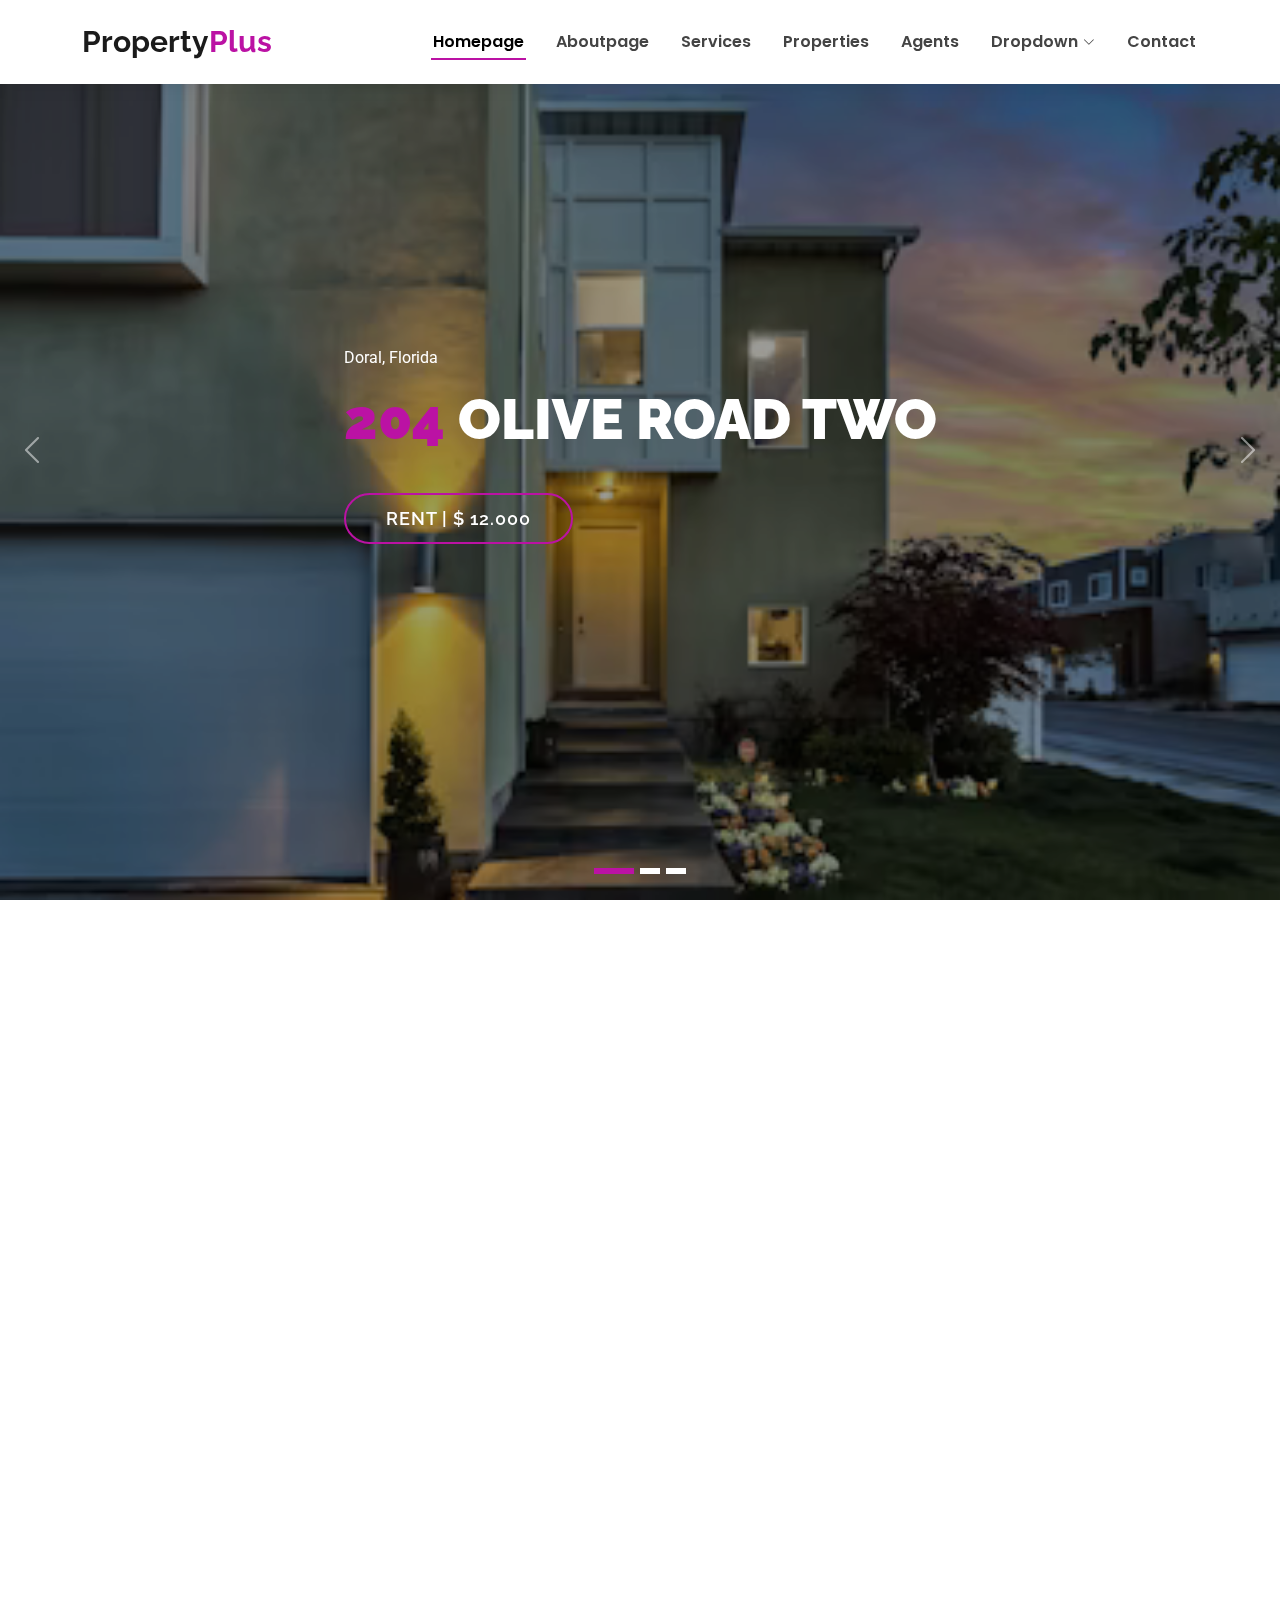
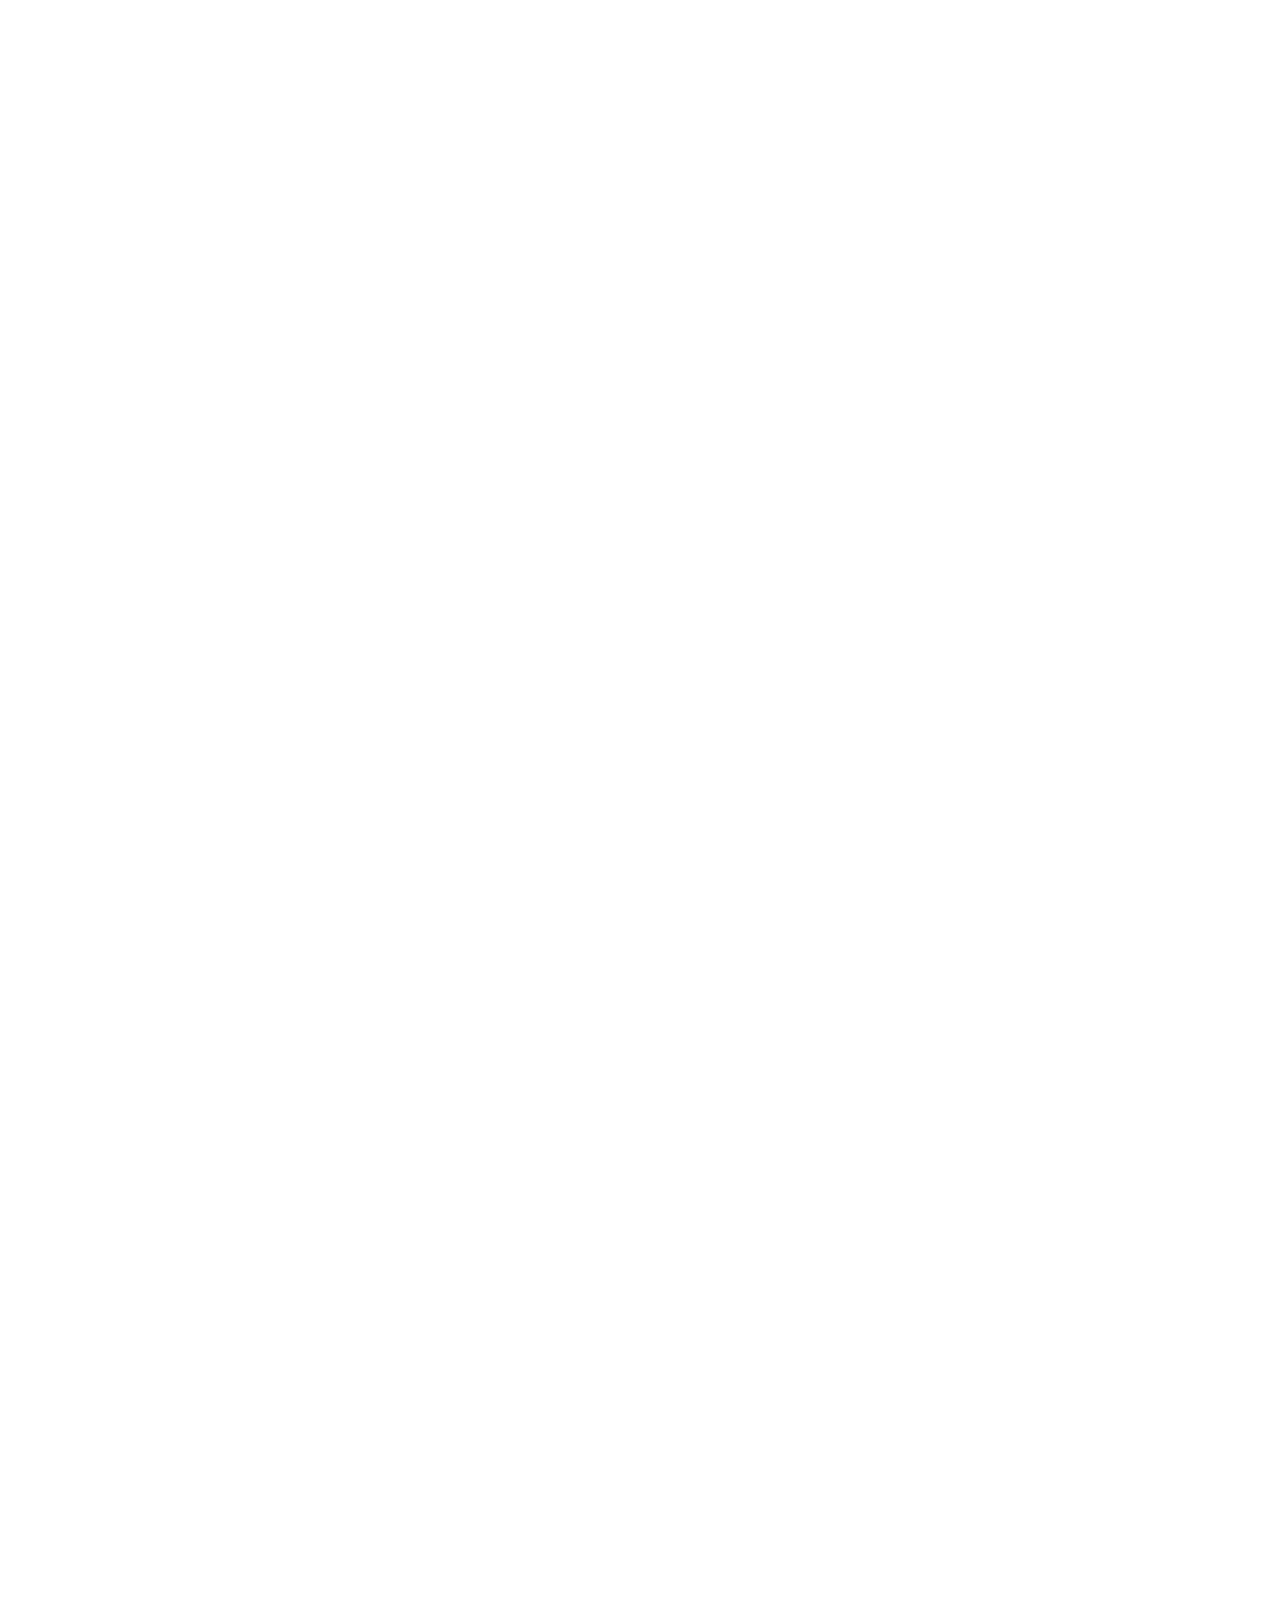
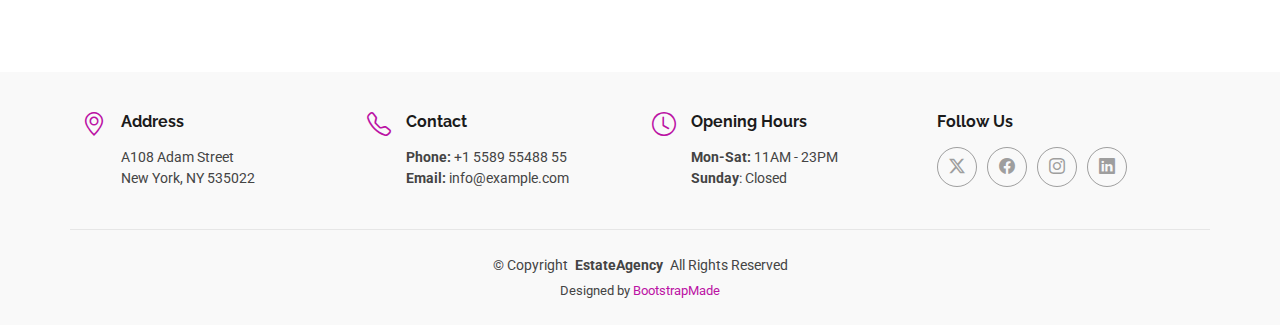
<file: index.html>
<!DOCTYPE html>
<html lang="en">

<head>
  <meta charset="utf-8">
  <meta content="width=device-width, initial-scale=1.0" name="viewport">
  <title>Index - EstateAgency Bootstrap Template</title>
  <meta name="description" content="">
  <meta name="keywords" content="">

  <!-- Favicons -->
  <link href="assets/img/favicon.png" rel="icon">
  <link href="assets/img/apple-touch-icon.png" rel="apple-touch-icon">

  <!-- Fonts -->
  <link href="https://fonts.googleapis.com" rel="preconnect">
  <link href="https://fonts.gstatic.com" rel="preconnect" crossorigin>
  <link href="https://fonts.googleapis.com/css2?family=Roboto:ital,wght@0,100;0,300;0,400;0,500;0,700;0,900;1,100;1,300;1,400;1,500;1,700;1,900&family=Poppins:ital,wght@0,100;0,200;0,300;0,400;0,500;0,600;0,700;0,800;0,900;1,100;1,200;1,300;1,400;1,500;1,600;1,700;1,800;1,900&family=Raleway:ital,wght@0,100;0,200;0,300;0,400;0,500;0,600;0,700;0,800;0,900;1,100;1,200;1,300;1,400;1,500;1,600;1,700;1,800;1,900&display=swap" rel="stylesheet">

  <!-- Vendor CSS Files -->
  <link href="assets/vendor/bootstrap/css/bootstrap.min.css" rel="stylesheet">
  <link href="assets/vendor/bootstrap-icons/bootstrap-icons.css" rel="stylesheet">
  <link href="assets/vendor/aos/aos.css" rel="stylesheet">
  <link href="assets/vendor/fontawesome-free/css/all.min.css" rel="stylesheet">
  <link href="assets/vendor/swiper/swiper-bundle.min.css" rel="stylesheet">

  <!-- Main CSS File -->
  <link href="assets/css/main.css" rel="stylesheet">

  <!-- =======================================================
  * Template Name: EstateAgency
  * Template URL: https://bootstrapmade.com/real-estate-agency-bootstrap-template/
  * Updated: Aug 09 2024 with Bootstrap v5.3.3
  * Author: BootstrapMade.com
  * License: https://bootstrapmade.com/license/
  ======================================================== -->
</head>

<body class="index-page">

  <header id="header" class="header d-flex align-items-center fixed-top">
    <div class="container-fluid container-xl position-relative d-flex align-items-center justify-content-between">

      <a href="index.html" class="logo d-flex align-items-center">
        <!-- Uncomment the line below if you also wish to use an image logo -->
        <!-- <img src="assets/img/logo.png" alt=""> -->
        <h1 class="sitename">Property<span>Plus</span></h1>
      </a>

      <nav id="navmenu" class="navmenu">
        <ul>
          <li><a href="index.html" class="active">Homepage</a></li>
          <li><a href="about.html">Aboutpage</a></li>
          <li><a href="services.html">Services</a></li>
          <li><a href="properties.html">Properties</a></li>
          <li><a href="agents.html">Agents</a></li>
          <li class="dropdown"><a href="#"><span>Dropdown</span> <i class="bi bi-chevron-down toggle-dropdown"></i></a>
            <ul>
              <li><a href="#">Dropdown 1</a></li>
              <li class="dropdown"><a href="#"><span>Deep Dropdown</span> <i class="bi bi-chevron-down toggle-dropdown"></i></a>
                <ul>
                  <li><a href="#">Deep Dropdown 1</a></li>
                  <li><a href="#">Deep Dropdown 2</a></li>
                  <li><a href="#">Deep Dropdown 3</a></li>
                  <li><a href="#">Deep Dropdown 4</a></li>
                  <li><a href="#">Deep Dropdown 5</a></li>
                </ul>
              </li>
              <li><a href="#">Dropdown 2</a></li>
              <li><a href="#">Dropdown 3</a></li>
              <li><a href="#">Dropdown 4</a></li>
            </ul>
          </li>
          <li><a href="contact.html">Contact</a></li>
        </ul>
        <i class="mobile-nav-toggle d-xl-none bi bi-list"></i>
      </nav>

    </div>
  </header>

  <main class="main">

    <!-- Hero Section -->
    <section id="hero" class="hero section dark-background">

      <div id="hero-carousel" class="carousel slide" data-bs-ride="carousel" data-bs-interval="5000">

        <div class="carousel-item active">
          <img src="assets/img/hero-carousel/img.png" alt="">
          <div class="carousel-container">
            <div>
              <p>Doral, Florida</p>
              <h2><span>204</span> Olive Road Two</h2>
              <a href="property-single.html" class="btn-get-started">rent | $ 12.000</a>
            </div>
          </div>
        </div><!-- End Carousel Item -->

        <div class="carousel-item">
          <img src="assets/img/hero-carousel/hero-carousel-2.jpg" alt="">
          <div class="carousel-container">
            <div>
              <p>Doral, Florida</p>
              <h2><span>247</span> Venda Road Five</h2>
              <a href="property-single.html" class="btn-get-started">sale | $ 356.000</a>
            </div>
          </div>
        </div><!-- End Carousel Item -->

        <div class="carousel-item">
          <img src="assets/img/hero-carousel/hero-carousel-3.jpg" alt="">
          <div class="carousel-container">
            <div>
              <p>Doral, Florida</p>
              <h2><span>247</span> Vitra Road three</h2>
              <a href="property-single.html" class="btn-get-started">rent | $ 3.000</a>
            </div>
          </div>
        </div><!-- End Carousel Item -->

        <a class="carousel-control-prev" href="#hero-carousel" role="button" data-bs-slide="prev">
          <span class="carousel-control-prev-icon bi bi-chevron-left" aria-hidden="true"></span>
        </a>

        <a class="carousel-control-next" href="#hero-carousel" role="button" data-bs-slide="next">
          <span class="carousel-control-next-icon bi bi-chevron-right" aria-hidden="true"></span>
        </a>

        <ol class="carousel-indicators"></ol>

      </div>

    </section><!-- /Hero Section -->

    <!-- Services Section -->
    <section id="services" class="services section">

      <!-- Section Title -->
      <div class="container section-title" data-aos="fade-up">
        <h2>Our Services</h2>
        <p>Necessitatibus eius consequatur ex aliquid fuga eum quidem sint consectetur velit</p>
      </div><!-- End Section Title -->

      <div class="container">

        <div class="row gy-4">

          <div class="col-lg-4 col-md-6" data-aos="fade-up" data-aos-delay="100">
            <div class="service-item  position-relative">
              <div class="icon">
                <i class="bi bi-activity"></i>
              </div>
              <a href="service-details.html" class="stretched-link">
                <h3>Nesciunt Mete</h3>
              </a>
              <p>Provident nihil minus qui consequatur non omnis maiores. Eos accusantium minus dolores iure perferendis tempore et consequatur.</p>
            </div>
          </div><!-- End Service Item -->

          <div class="col-lg-4 col-md-6" data-aos="fade-up" data-aos-delay="200">
            <div class="service-item position-relative">
              <div class="icon">
                <i class="bi bi-broadcast"></i>
              </div>
              <a href="service-details.html" class="stretched-link">
                <h3>Eosle Commodi</h3>
              </a>
              <p>Ut autem aut autem non a. Sint sint sit facilis nam iusto sint. Libero corrupti neque eum hic non ut nesciunt dolorem.</p>
            </div>
          </div><!-- End Service Item -->

          <div class="col-lg-4 col-md-6" data-aos="fade-up" data-aos-delay="300">
            <div class="service-item position-relative">
              <div class="icon">
                <i class="bi bi-easel"></i>
              </div>
              <a href="service-details.html" class="stretched-link">
                <h3>Ledo Markt</h3>
              </a>
              <p>Ut excepturi voluptatem nisi sed. Quidem fuga consequatur. Minus ea aut. Vel qui id voluptas adipisci eos earum corrupti.</p>
            </div>
          </div><!-- End Service Item -->

          <div class="col-lg-4 col-md-6" data-aos="fade-up" data-aos-delay="400">
            <div class="service-item position-relative">
              <div class="icon">
                <i class="bi bi-bounding-box-circles"></i>
              </div>
              <a href="service-details.html" class="stretched-link">
                <h3>Asperiores Commodit</h3>
              </a>
              <p>Non et temporibus minus omnis sed dolor esse consequatur. Cupiditate sed error ea fuga sit provident adipisci neque.</p>
              <a href="service-details.html" class="stretched-link"></a>
            </div>
          </div><!-- End Service Item -->

          <div class="col-lg-4 col-md-6" data-aos="fade-up" data-aos-delay="500">
            <div class="service-item position-relative">
              <div class="icon">
                <i class="bi bi-calendar4-week"></i>
              </div>
              <a href="service-details.html" class="stretched-link">
                <h3>Velit Doloremque</h3>
              </a>
              <p>Cumque et suscipit saepe. Est maiores autem enim facilis ut aut ipsam corporis aut. Sed animi at autem alias eius labore.</p>
              <a href="service-details.html" class="stretched-link"></a>
            </div>
          </div><!-- End Service Item -->

          <div class="col-lg-4 col-md-6" data-aos="fade-up" data-aos-delay="600">
            <div class="service-item position-relative">
              <div class="icon">
                <i class="bi bi-chat-square-text"></i>
              </div>
              <a href="service-details.html" class="stretched-link">
                <h3>Dolori Architecto</h3>
              </a>
              <p>Hic molestias ea quibusdam eos. Fugiat enim doloremque aut neque non et debitis iure. Corrupti recusandae ducimus enim.</p>
              <a href="service-details.html" class="stretched-link"></a>
            </div>
          </div><!-- End Service Item -->

        </div>

      </div>

    </section><!-- /Services Section -->

    <!-- Agents Section -->
    <section id="agents" class="agents section">

      <!-- Section Title -->
      <div class="container section-title" data-aos="fade-up">
        <h2>Our Agents</h2>
        <p>Necessitatibus eius consequatur ex aliquid fuga eum quidem sint consectetur velit</p>
      </div><!-- End Section Title -->

      <div class="container">

        <div class="row gy-5">

          <div class="col-lg-4 col-md-6" data-aos="fade-up" data-aos-delay="100">
            <div class="member">
              <div class="pic"><img src="assets/img/team/team-1.jpg" class="img-fluid" alt=""></div>
              <div class="member-info">
                <h4>Walter White</h4>
                <span>Chief Executive Officer</span>
                <div class="social">
                  <a href=""><i class="bi bi-twitter-x"></i></a>
                  <a href=""><i class="bi bi-facebook"></i></a>
                  <a href=""><i class="bi bi-instagram"></i></a>
                  <a href=""><i class="bi bi-linkedin"></i></a>
                </div>
              </div>
            </div>
          </div><!-- End Team Member -->

          <div class="col-lg-4 col-md-6" data-aos="fade-up" data-aos-delay="200">
            <div class="member">
              <div class="pic"><img src="assets/img/team/team-2.jpg" class="img-fluid" alt=""></div>
              <div class="member-info">
                <h4>Sarah Jhonson</h4>
                <span>Rent Manager</span>
                <div class="social">
                  <a href=""><i class="bi bi-twitter-x"></i></a>
                  <a href=""><i class="bi bi-facebook"></i></a>
                  <a href=""><i class="bi bi-instagram"></i></a>
                  <a href=""><i class="bi bi-linkedin"></i></a>
                </div>
              </div>
            </div>
          </div><!-- End Team Member -->

          <div class="col-lg-4 col-md-6" data-aos="fade-up" data-aos-delay="300">
            <div class="member">
              <div class="pic"><img src="assets/img/team/team-3.jpg" class="img-fluid" alt=""></div>
              <div class="member-info">
                <h4>William Anderson</h4>
                <span>Sale manager<br></span>
                <div class="social">
                  <a href=""><i class="bi bi-twitter-x"></i></a>
                  <a href=""><i class="bi bi-facebook"></i></a>
                  <a href=""><i class="bi bi-instagram"></i></a>
                  <a href=""><i class="bi bi-linkedin"></i></a>
                </div>
              </div>
            </div>
          </div><!-- End Team Member -->

        </div>

      </div>

    </section><!-- /Agents Section -->

    <!-- Testimonials Section -->
    <section id="testimonials" class="testimonials section">

      <!-- Section Title -->
      <div class="container section-title" data-aos="fade-up">
        <h2>Testimonials</h2>
        <p>Necessitatibus eius consequatur ex aliquid fuga eum quidem sint consectetur velit</p>
      </div><!-- End Section Title -->

      <div class="container" data-aos="fade-up" data-aos-delay="100">

        <div class="swiper init-swiper">
          <script type="application/json" class="swiper-config">
            {
              "loop": true,
              "speed": 600,
              "autoplay": {
                "delay": 5000
              },
              "slidesPerView": "auto",
              "pagination": {
                "el": ".swiper-pagination",
                "type": "bullets",
                "clickable": true
              },
              "breakpoints": {
                "320": {
                  "slidesPerView": 1,
                  "spaceBetween": 40
                },
                "1200": {
                  "slidesPerView": 3,
                  "spaceBetween": 1
                }
              }
            }
          </script>
          <div class="swiper-wrapper">

            <div class="swiper-slide">
              <div class="testimonial-item">
                <div class="stars">
                  <i class="bi bi-star-fill"></i><i class="bi bi-star-fill"></i><i class="bi bi-star-fill"></i><i class="bi bi-star-fill"></i><i class="bi bi-star-fill"></i>
                </div>
                <p>
                  Proin iaculis purus consequat sem cure digni ssim donec porttitora entum suscipit rhoncus. Accusantium quam, ultricies eget id, aliquam eget nibh et. Maecen aliquam, risus at semper.
                </p>
                <div class="profile mt-auto">
                  <img src="assets/img/testimonials/testimonials-1.jpg" class="testimonial-img" alt="">
                  <h3>Saul Goodman</h3>
                  <h4>Ceo &amp; Founder</h4>
                </div>
              </div>
            </div><!-- End testimonial item -->

            <div class="swiper-slide">
              <div class="testimonial-item">
                <div class="stars">
                  <i class="bi bi-star-fill"></i><i class="bi bi-star-fill"></i><i class="bi bi-star-fill"></i><i class="bi bi-star-fill"></i><i class="bi bi-star-fill"></i>
                </div>
                <p>
                  Export tempor illum tamen malis malis eram quae irure esse labore quem cillum quid cillum eram malis quorum velit fore eram velit sunt aliqua noster fugiat irure amet legam anim culpa.
                </p>
                <div class="profile mt-auto">
                  <img src="assets/img/testimonials/testimonials-2.jpg" class="testimonial-img" alt="">
                  <h3>Sara Wilsson</h3>
                  <h4>Designer</h4>
                </div>
              </div>
            </div><!-- End testimonial item -->

            <div class="swiper-slide">
              <div class="testimonial-item">
                <div class="stars">
                  <i class="bi bi-star-fill"></i><i class="bi bi-star-fill"></i><i class="bi bi-star-fill"></i><i class="bi bi-star-fill"></i><i class="bi bi-star-fill"></i>
                </div>
                <p>
                  Enim nisi quem export duis labore cillum quae magna enim sint quorum nulla quem veniam duis minim tempor labore quem eram duis noster aute amet eram fore quis sint minim.
                </p>
                <div class="profile mt-auto">
                  <img src="assets/img/testimonials/testimonials-3.jpg" class="testimonial-img" alt="">
                  <h3>Jena Karlis</h3>
                  <h4>Store Owner</h4>
                </div>
              </div>
            </div><!-- End testimonial item -->

            <div class="swiper-slide">
              <div class="testimonial-item">
                <div class="stars">
                  <i class="bi bi-star-fill"></i><i class="bi bi-star-fill"></i><i class="bi bi-star-fill"></i><i class="bi bi-star-fill"></i><i class="bi bi-star-fill"></i>
                </div>
                <p>
                  Fugiat enim eram quae cillum dolore dolor amet nulla culpa multos export minim fugiat minim velit minim dolor enim duis veniam ipsum anim magna sunt elit fore quem dolore labore illum veniam.
                </p>
                <div class="profile mt-auto">
                  <img src="assets/img/testimonials/testimonials-4.jpg" class="testimonial-img" alt="">
                  <h3>Matt Brandon</h3>
                  <h4>Freelancer</h4>
                </div>
              </div>
            </div><!-- End testimonial item -->

            <div class="swiper-slide">
              <div class="testimonial-item">
                <div class="stars">
                  <i class="bi bi-star-fill"></i><i class="bi bi-star-fill"></i><i class="bi bi-star-fill"></i><i class="bi bi-star-fill"></i><i class="bi bi-star-fill"></i>
                </div>
                <p>
                  Quis quorum aliqua sint quem legam fore sunt eram irure aliqua veniam tempor noster veniam enim culpa labore duis sunt culpa nulla illum cillum fugiat legam esse veniam culpa fore nisi cillum quid.
                </p>
                <div class="profile mt-auto">
                  <img src="assets/img/testimonials/testimonials-5.jpg" class="testimonial-img" alt="">
                  <h3>John Larson</h3>
                  <h4>Entrepreneur</h4>
                </div>
              </div>
            </div><!-- End testimonial item -->

          </div>
          <div class="swiper-pagination"></div>
        </div>

      </div>

    </section><!-- /Testimonials Section -->

  </main>

  <footer id="footer" class="footer light-background">

    <div class="container">
      <div class="row gy-3">
        <div class="col-lg-3 col-md-6 d-flex">
          <i class="bi bi-geo-alt icon"></i>
          <div class="address">
            <h4>Address</h4>
            <p>A108 Adam Street</p>
            <p>New York, NY 535022</p>
            <p></p>
          </div>

        </div>

        <div class="col-lg-3 col-md-6 d-flex">
          <i class="bi bi-telephone icon"></i>
          <div>
            <h4>Contact</h4>
            <p>
              <strong>Phone:</strong> <span>+1 5589 55488 55</span><br>
              <strong>Email:</strong> <span>info@example.com</span><br>
            </p>
          </div>
        </div>

        <div class="col-lg-3 col-md-6 d-flex">
          <i class="bi bi-clock icon"></i>
          <div>
            <h4>Opening Hours</h4>
            <p>
              <strong>Mon-Sat:</strong> <span>11AM - 23PM</span><br>
              <strong>Sunday</strong>: <span>Closed</span>
            </p>
          </div>
        </div>

        <div class="col-lg-3 col-md-6">
          <h4>Follow Us</h4>
          <div class="social-links d-flex">
            <a href="#" class="twitter"><i class="bi bi-twitter-x"></i></a>
            <a href="#" class="facebook"><i class="bi bi-facebook"></i></a>
            <a href="#" class="instagram"><i class="bi bi-instagram"></i></a>
            <a href="#" class="linkedin"><i class="bi bi-linkedin"></i></a>
          </div>
        </div>

      </div>
    </div>

    <div class="container copyright text-center mt-4">
      <p>© <span>Copyright</span> <strong class="px-1 sitename">EstateAgency</strong> <span>All Rights Reserved</span></p>
      <div class="credits">
        <!-- All the links in the footer should remain intact. -->
        <!-- You can delete the links only if you've purchased the pro version. -->
        <!-- Licensing information: https://bootstrapmade.com/license/ -->
        <!-- Purchase the pro version with working PHP/AJAX contact form: [buy-url] -->
        Designed by <a href="https://bootstrapmade.com/">BootstrapMade</a>
      </div>
    </div>

  </footer>

  <!-- Scroll Top -->
  <a href="#" id="scroll-top" class="scroll-top d-flex align-items-center justify-content-center"><i class="bi bi-arrow-up-short"></i></a>

  <!-- Preloader -->
  <div id="preloader"></div>

  <!-- Vendor JS Files -->
  <script src="assets/vendor/bootstrap/js/bootstrap.bundle.min.js"></script>
  <script src="assets/vendor/php-email-form/validate.js"></script>
  <script src="assets/vendor/aos/aos.js"></script>
  <script src="assets/vendor/swiper/swiper-bundle.min.js"></script>
  <script src="assets/vendor/purecounter/purecounter_vanilla.js"></script>

  <!-- Main JS File -->
  <script src="assets/js/main.js"></script>

</body>

</html>
</file>
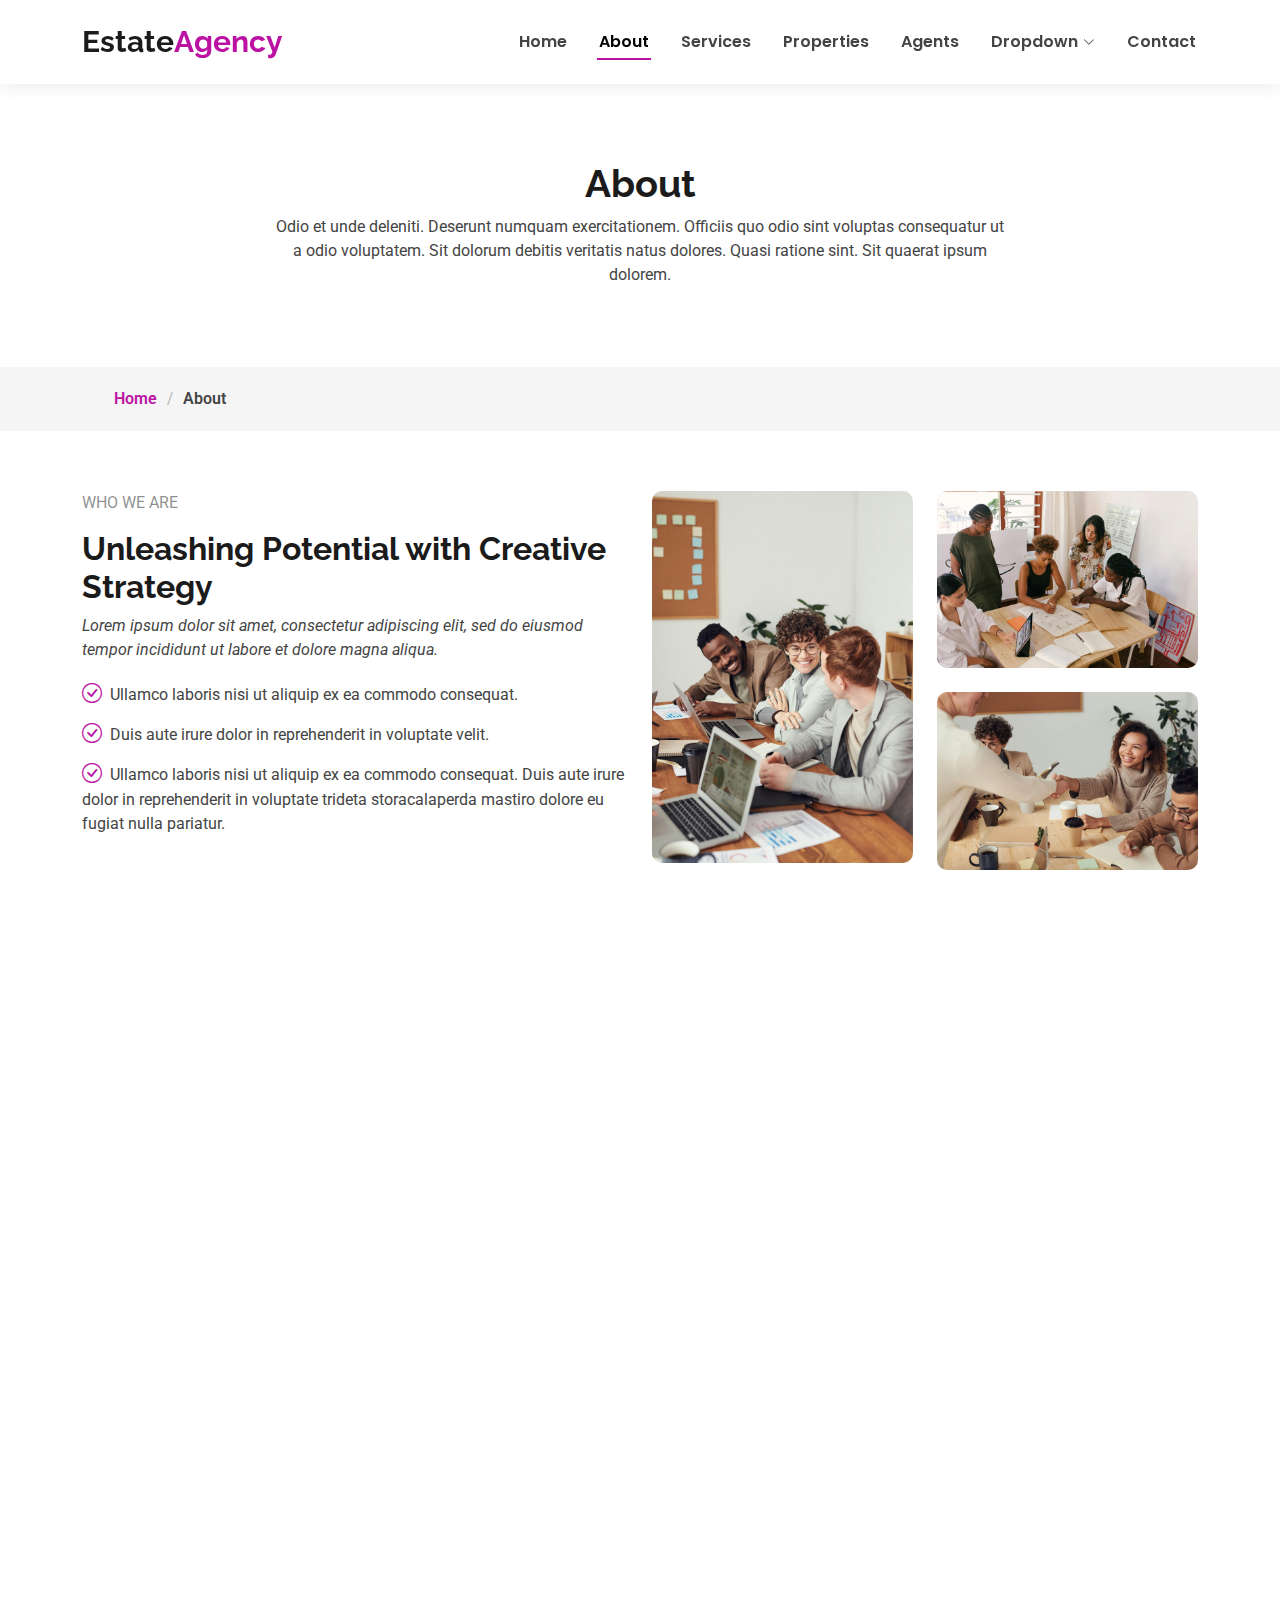
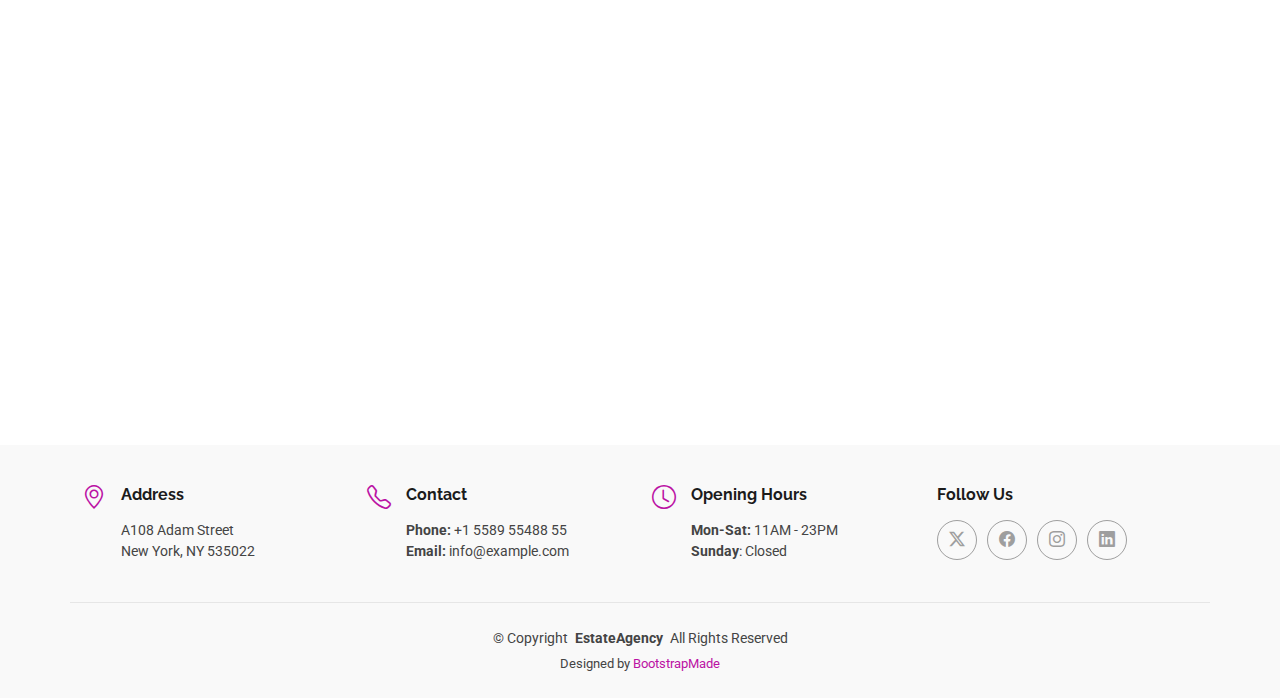
<file: about.html>
<!DOCTYPE html>
<html lang="en">

<head>
  <meta charset="utf-8">
  <meta content="width=device-width, initial-scale=1.0" name="viewport">
  <title>About - EstateAgency Bootstrap Template</title>
  <meta name="description" content="">
  <meta name="keywords" content="">

  <!-- Favicons -->
  <link href="assets/img/favicon.png" rel="icon">
  <link href="assets/img/apple-touch-icon.png" rel="apple-touch-icon">

  <!-- Fonts -->
  <link href="https://fonts.googleapis.com" rel="preconnect">
  <link href="https://fonts.gstatic.com" rel="preconnect" crossorigin>
  <link href="https://fonts.googleapis.com/css2?family=Roboto:ital,wght@0,100;0,300;0,400;0,500;0,700;0,900;1,100;1,300;1,400;1,500;1,700;1,900&family=Poppins:ital,wght@0,100;0,200;0,300;0,400;0,500;0,600;0,700;0,800;0,900;1,100;1,200;1,300;1,400;1,500;1,600;1,700;1,800;1,900&family=Raleway:ital,wght@0,100;0,200;0,300;0,400;0,500;0,600;0,700;0,800;0,900;1,100;1,200;1,300;1,400;1,500;1,600;1,700;1,800;1,900&display=swap" rel="stylesheet">

  <!-- Vendor CSS Files -->
  <link href="assets/vendor/bootstrap/css/bootstrap.min.css" rel="stylesheet">
  <link href="assets/vendor/bootstrap-icons/bootstrap-icons.css" rel="stylesheet">
  <link href="assets/vendor/aos/aos.css" rel="stylesheet">
  <link href="assets/vendor/fontawesome-free/css/all.min.css" rel="stylesheet">
  <link href="assets/vendor/swiper/swiper-bundle.min.css" rel="stylesheet">

  <!-- Main CSS File -->
  <link href="assets/css/main.css" rel="stylesheet">

  <!-- =======================================================
  * Template Name: EstateAgency
  * Template URL: https://bootstrapmade.com/real-estate-agency-bootstrap-template/
  * Updated: Aug 09 2024 with Bootstrap v5.3.3
  * Author: BootstrapMade.com
  * License: https://bootstrapmade.com/license/
  ======================================================== -->
</head>

<body class="about-page">

  <header id="header" class="header d-flex align-items-center fixed-top">
    <div class="container-fluid container-xl position-relative d-flex align-items-center justify-content-between">

      <a href="index.html" class="logo d-flex align-items-center">
        <!-- Uncomment the line below if you also wish to use an image logo -->
        <!-- <img src="assets/img/logo.png" alt=""> -->
        <h1 class="sitename">Estate<span>Agency</span></h1>
      </a>

      <nav id="navmenu" class="navmenu">
        <ul>
          <li><a href="index.html">Home</a></li>
          <li><a href="about.html" class="active">About</a></li>
          <li><a href="services.html">Services</a></li>
          <li><a href="properties.html">Properties</a></li>
          <li><a href="agents.html">Agents</a></li>
          <li class="dropdown"><a href="#"><span>Dropdown</span> <i class="bi bi-chevron-down toggle-dropdown"></i></a>
            <ul>
              <li><a href="#">Dropdown 1</a></li>
              <li class="dropdown"><a href="#"><span>Deep Dropdown</span> <i class="bi bi-chevron-down toggle-dropdown"></i></a>
                <ul>
                  <li><a href="#">Deep Dropdown 1</a></li>
                  <li><a href="#">Deep Dropdown 2</a></li>
                  <li><a href="#">Deep Dropdown 3</a></li>
                  <li><a href="#">Deep Dropdown 4</a></li>
                  <li><a href="#">Deep Dropdown 5</a></li>
                </ul>
              </li>
              <li><a href="#">Dropdown 2</a></li>
              <li><a href="#">Dropdown 3</a></li>
              <li><a href="#">Dropdown 4</a></li>
            </ul>
          </li>
          <li><a href="contact.html">Contact</a></li>
        </ul>
        <i class="mobile-nav-toggle d-xl-none bi bi-list"></i>
      </nav>

    </div>
  </header>

  <main class="main">

    <!-- Page Title -->
    <div class="page-title" data-aos="fade">
      <div class="heading">
        <div class="container">
          <div class="row d-flex justify-content-center text-center">
            <div class="col-lg-8">
              <h1>About</h1>
              <p class="mb-0">Odio et unde deleniti. Deserunt numquam exercitationem. Officiis quo odio sint voluptas consequatur ut a odio voluptatem. Sit dolorum debitis veritatis natus dolores. Quasi ratione sint. Sit quaerat ipsum dolorem.</p>
            </div>
          </div>
        </div>
      </div>
      <nav class="breadcrumbs">
        <div class="container">
          <ol>
            <li><a href="index.html">Home</a></li>
            <li class="current">About</li>
          </ol>
        </div>
      </nav>
    </div><!-- End Page Title -->

    <!-- About Section -->
    <section id="about" class="about section">

      <div class="container">

        <div class="row gy-4">

          <div class="col-lg-6 content" data-aos="fade-up" data-aos-delay="100">
            <p class="who-we-are">Who We Are</p>
            <h3>Unleashing Potential with Creative Strategy</h3>
            <p class="fst-italic">
              Lorem ipsum dolor sit amet, consectetur adipiscing elit, sed do eiusmod tempor incididunt ut labore et dolore
              magna aliqua.
            </p>
            <ul>
              <li><i class="bi bi-check-circle"></i> <span>Ullamco laboris nisi ut aliquip ex ea commodo consequat.</span></li>
              <li><i class="bi bi-check-circle"></i> <span>Duis aute irure dolor in reprehenderit in voluptate velit.</span></li>
              <li><i class="bi bi-check-circle"></i> <span>Ullamco laboris nisi ut aliquip ex ea commodo consequat. Duis aute irure dolor in reprehenderit in voluptate trideta storacalaperda mastiro dolore eu fugiat nulla pariatur.</span></li>
            </ul>
          </div>

          <div class="col-lg-6 about-images" data-aos="fade-up" data-aos-delay="200">
            <div class="row gy-4">
              <div class="col-lg-6">
                <img src="assets/img/about-company-1.jpg" class="img-fluid" alt="">
              </div>
              <div class="col-lg-6">
                <div class="row gy-4">
                  <div class="col-lg-12">
                    <img src="assets/img/about-company-2.jpg" class="img-fluid" alt="">
                  </div>
                  <div class="col-lg-12">
                    <img src="assets/img/about-company-3.jpg" class="img-fluid" alt="">
                  </div>
                </div>
              </div>
            </div>

          </div>

        </div>

      </div>
    </section><!-- /About Section -->

    <!-- Stats Section -->
    <section id="stats" class="stats section">

      <div class="container" data-aos="fade-up" data-aos-delay="100">

        <div class="row gy-4">

          <div class="col-lg-3 col-md-6">
            <div class="stats-item d-flex align-items-center w-100 h-100">
              <i class="bi bi-emoji-smile color-blue flex-shrink-0"></i>
              <div>
                <span data-purecounter-start="0" data-purecounter-end="232" data-purecounter-duration="1" class="purecounter"></span>
                <p>Happy Clients</p>
              </div>
            </div>
          </div><!-- End Stats Item -->

          <div class="col-lg-3 col-md-6">
            <div class="stats-item d-flex align-items-center w-100 h-100">
              <i class="bi bi-journal-richtext color-orange flex-shrink-0"></i>
              <div>
                <span data-purecounter-start="0" data-purecounter-end="521" data-purecounter-duration="1" class="purecounter"></span>
                <p>Projects</p>
              </div>
            </div>
          </div><!-- End Stats Item -->

          <div class="col-lg-3 col-md-6">
            <div class="stats-item d-flex align-items-center w-100 h-100">
              <i class="bi bi-headset color-green flex-shrink-0"></i>
              <div>
                <span data-purecounter-start="0" data-purecounter-end="1463" data-purecounter-duration="1" class="purecounter"></span>
                <p>Hours Of Support</p>
              </div>
            </div>
          </div><!-- End Stats Item -->

          <div class="col-lg-3 col-md-6">
            <div class="stats-item d-flex align-items-center w-100 h-100">
              <i class="bi bi-people color-pink flex-shrink-0"></i>
              <div>
                <span data-purecounter-start="0" data-purecounter-end="15" data-purecounter-duration="1" class="purecounter"></span>
                <p>Hard Workers</p>
              </div>
            </div>
          </div><!-- End Stats Item -->

        </div>

      </div>

    </section><!-- /Stats Section -->

    <!-- Features Section -->
    <section id="features" class="features section">

      <div class="container">

        <div class="row justify-content-around gy-4">
          <div class="features-image col-lg-6" data-aos="fade-up" data-aos-delay="100"><img src="assets/img/features-bg.jpg" alt=""></div>

          <div class="col-lg-5 d-flex flex-column justify-content-center" data-aos="fade-up" data-aos-delay="200">
            <h3>Enim quis est voluptatibus aliquid consequatur fugiat</h3>
            <p>Esse voluptas cumque vel exercitationem. Reiciendis est hic accusamus. Non ipsam et sed minima temporibus laudantium. Soluta voluptate sed facere corporis dolores excepturi</p>

            <div class="icon-box d-flex position-relative" data-aos="fade-up" data-aos-delay="300">
              <i class="bi bi-easel flex-shrink-0"></i>
              <div>
                <h4><a href="" class="stretched-link">Lorem Ipsum</a></h4>
                <p>Voluptatum deleniti atque corrupti quos dolores et quas molestias excepturi sint occaecati cupiditate non provident</p>
              </div>
            </div><!-- End Icon Box -->

            <div class="icon-box d-flex position-relative" data-aos="fade-up" data-aos-delay="400">
              <i class="bi bi-patch-check flex-shrink-0"></i>
              <div>
                <h4><a href="" class="stretched-link">Nemo Enim</a></h4>
                <p>At vero eos et accusamus et iusto odio dignissimos ducimus qui blanditiis praesentium voluptatum deleniti atque</p>
              </div>
            </div><!-- End Icon Box -->

            <div class="icon-box d-flex position-relative" data-aos="fade-up" data-aos-delay="500">
              <i class="bi bi-brightness-high flex-shrink-0"></i>
              <div>
                <h4><a href="" class="stretched-link">Dine Pad</a></h4>
                <p>Explicabo est voluptatum asperiores consequatur magnam. Et veritatis odit. Sunt aut deserunt minus aut eligendi omnis</p>
              </div>
            </div><!-- End Icon Box -->

            <div class="icon-box d-flex position-relative" data-aos="fade-up" data-aos-delay="600">
              <i class="bi bi-brightness-high flex-shrink-0"></i>
              <div>
                <h4><a href="" class="stretched-link">Tride clov</a></h4>
                <p>Est voluptatem labore deleniti quis a delectus et. Saepe dolorem libero sit non aspernatur odit amet. Et eligendi</p>
              </div>
            </div><!-- End Icon Box -->

          </div>
        </div>

      </div>

    </section><!-- /Features Section -->

  </main>

  <footer id="footer" class="footer light-background">

    <div class="container">
      <div class="row gy-3">
        <div class="col-lg-3 col-md-6 d-flex">
          <i class="bi bi-geo-alt icon"></i>
          <div class="address">
            <h4>Address</h4>
            <p>A108 Adam Street</p>
            <p>New York, NY 535022</p>
            <p></p>
          </div>

        </div>

        <div class="col-lg-3 col-md-6 d-flex">
          <i class="bi bi-telephone icon"></i>
          <div>
            <h4>Contact</h4>
            <p>
              <strong>Phone:</strong> <span>+1 5589 55488 55</span><br>
              <strong>Email:</strong> <span>info@example.com</span><br>
            </p>
          </div>
        </div>

        <div class="col-lg-3 col-md-6 d-flex">
          <i class="bi bi-clock icon"></i>
          <div>
            <h4>Opening Hours</h4>
            <p>
              <strong>Mon-Sat:</strong> <span>11AM - 23PM</span><br>
              <strong>Sunday</strong>: <span>Closed</span>
            </p>
          </div>
        </div>

        <div class="col-lg-3 col-md-6">
          <h4>Follow Us</h4>
          <div class="social-links d-flex">
            <a href="#" class="twitter"><i class="bi bi-twitter-x"></i></a>
            <a href="#" class="facebook"><i class="bi bi-facebook"></i></a>
            <a href="#" class="instagram"><i class="bi bi-instagram"></i></a>
            <a href="#" class="linkedin"><i class="bi bi-linkedin"></i></a>
          </div>
        </div>

      </div>
    </div>

    <div class="container copyright text-center mt-4">
      <p>© <span>Copyright</span> <strong class="px-1 sitename">EstateAgency</strong> <span>All Rights Reserved</span></p>
      <div class="credits">
        <!-- All the links in the footer should remain intact. -->
        <!-- You can delete the links only if you've purchased the pro version. -->
        <!-- Licensing information: https://bootstrapmade.com/license/ -->
        <!-- Purchase the pro version with working PHP/AJAX contact form: [buy-url] -->
        Designed by <a href="https://bootstrapmade.com/">BootstrapMade</a>
      </div>
    </div>

  </footer>

  <!-- Scroll Top -->
  <a href="#" id="scroll-top" class="scroll-top d-flex align-items-center justify-content-center"><i class="bi bi-arrow-up-short"></i></a>

  <!-- Preloader -->
  <div id="preloader"></div>

  <!-- Vendor JS Files -->
  <script src="assets/vendor/bootstrap/js/bootstrap.bundle.min.js"></script>
  <script src="assets/vendor/php-email-form/validate.js"></script>
  <script src="assets/vendor/aos/aos.js"></script>
  <script src="assets/vendor/swiper/swiper-bundle.min.js"></script>
  <script src="assets/vendor/purecounter/purecounter_vanilla.js"></script>

  <!-- Main JS File -->
  <script src="assets/js/main.js"></script>

</body>

</html>
</file>
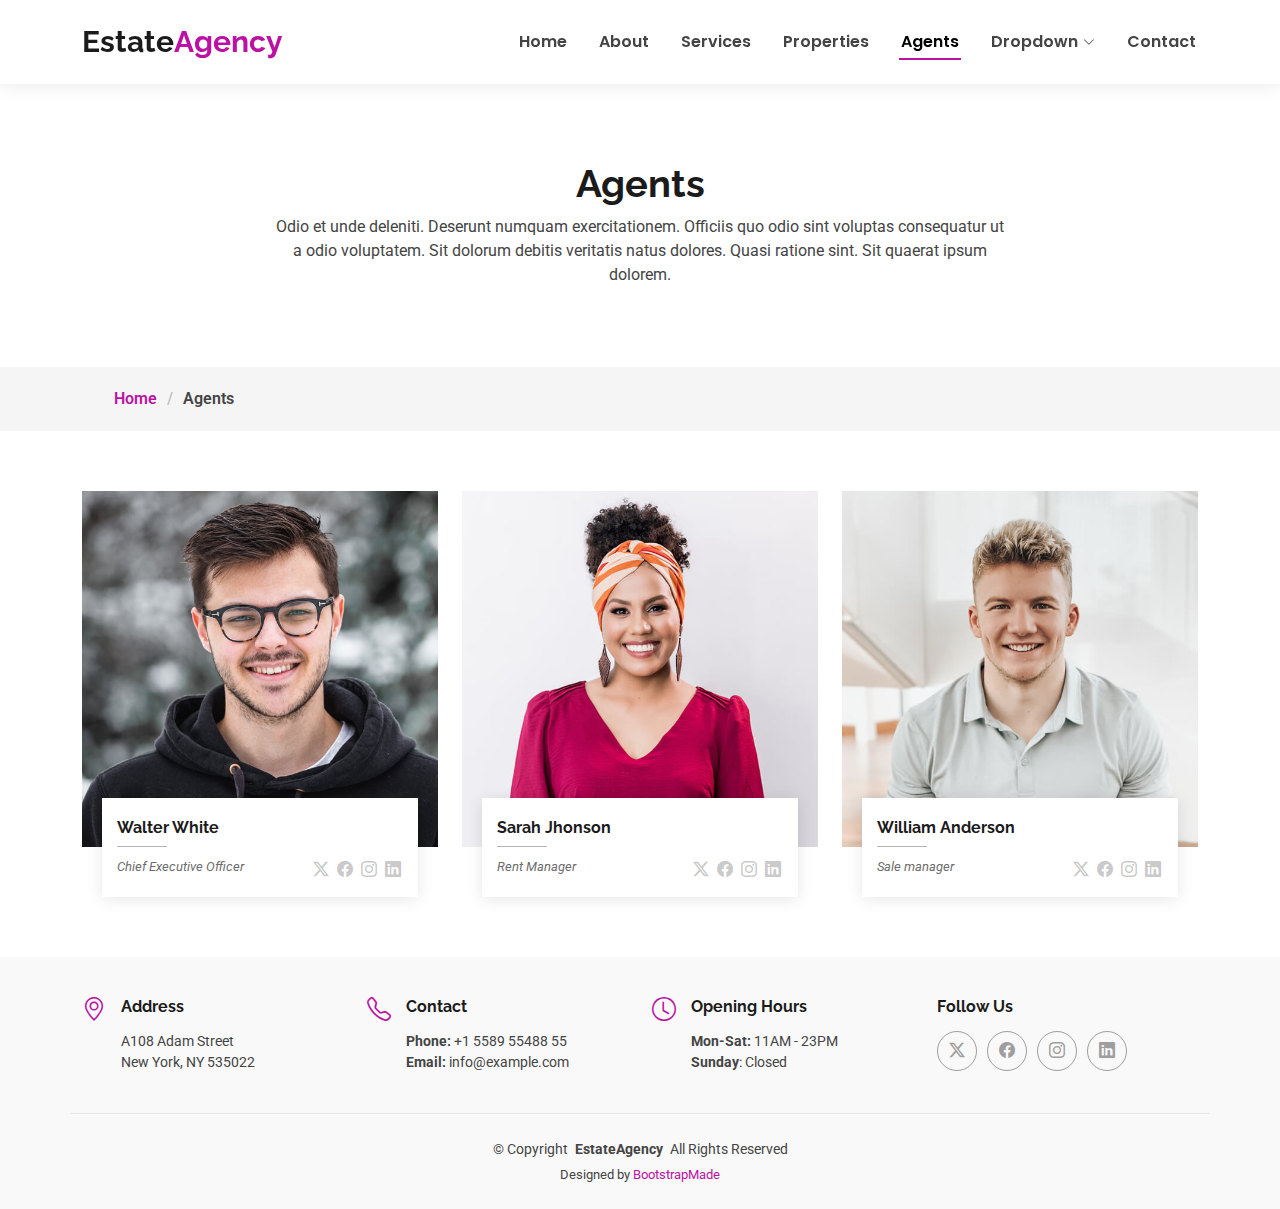
<file: agents.html>
<!DOCTYPE html>
<html lang="en">

<head>
  <meta charset="utf-8">
  <meta content="width=device-width, initial-scale=1.0" name="viewport">
  <title>Agents - EstateAgency Bootstrap Template</title>
  <meta name="description" content="">
  <meta name="keywords" content="">

  <!-- Favicons -->
  <link href="assets/img/favicon.png" rel="icon">
  <link href="assets/img/apple-touch-icon.png" rel="apple-touch-icon">

  <!-- Fonts -->
  <link href="https://fonts.googleapis.com" rel="preconnect">
  <link href="https://fonts.gstatic.com" rel="preconnect" crossorigin>
  <link href="https://fonts.googleapis.com/css2?family=Roboto:ital,wght@0,100;0,300;0,400;0,500;0,700;0,900;1,100;1,300;1,400;1,500;1,700;1,900&family=Poppins:ital,wght@0,100;0,200;0,300;0,400;0,500;0,600;0,700;0,800;0,900;1,100;1,200;1,300;1,400;1,500;1,600;1,700;1,800;1,900&family=Raleway:ital,wght@0,100;0,200;0,300;0,400;0,500;0,600;0,700;0,800;0,900;1,100;1,200;1,300;1,400;1,500;1,600;1,700;1,800;1,900&display=swap" rel="stylesheet">

  <!-- Vendor CSS Files -->
  <link href="assets/vendor/bootstrap/css/bootstrap.min.css" rel="stylesheet">
  <link href="assets/vendor/bootstrap-icons/bootstrap-icons.css" rel="stylesheet">
  <link href="assets/vendor/aos/aos.css" rel="stylesheet">
  <link href="assets/vendor/fontawesome-free/css/all.min.css" rel="stylesheet">
  <link href="assets/vendor/swiper/swiper-bundle.min.css" rel="stylesheet">

  <!-- Main CSS File -->
  <link href="assets/css/main.css" rel="stylesheet">

  <!-- =======================================================
  * Template Name: EstateAgency
  * Template URL: https://bootstrapmade.com/real-estate-agency-bootstrap-template/
  * Updated: Aug 09 2024 with Bootstrap v5.3.3
  * Author: BootstrapMade.com
  * License: https://bootstrapmade.com/license/
  ======================================================== -->
</head>

<body class="agents-page">

  <header id="header" class="header d-flex align-items-center fixed-top">
    <div class="container-fluid container-xl position-relative d-flex align-items-center justify-content-between">

      <a href="index.html" class="logo d-flex align-items-center">
        <!-- Uncomment the line below if you also wish to use an image logo -->
        <!-- <img src="assets/img/logo.png" alt=""> -->
        <h1 class="sitename">Estate<span>Agency</span></h1>
      </a>

      <nav id="navmenu" class="navmenu">
        <ul>
          <li><a href="index.html">Home</a></li>
          <li><a href="about.html">About</a></li>
          <li><a href="services.html">Services</a></li>
          <li><a href="properties.html">Properties</a></li>
          <li><a href="agents.html" class="active">Agents</a></li>
          <li class="dropdown"><a href="#"><span>Dropdown</span> <i class="bi bi-chevron-down toggle-dropdown"></i></a>
            <ul>
              <li><a href="#">Dropdown 1</a></li>
              <li class="dropdown"><a href="#"><span>Deep Dropdown</span> <i class="bi bi-chevron-down toggle-dropdown"></i></a>
                <ul>
                  <li><a href="#">Deep Dropdown 1</a></li>
                  <li><a href="#">Deep Dropdown 2</a></li>
                  <li><a href="#">Deep Dropdown 3</a></li>
                  <li><a href="#">Deep Dropdown 4</a></li>
                  <li><a href="#">Deep Dropdown 5</a></li>
                </ul>
              </li>
              <li><a href="#">Dropdown 2</a></li>
              <li><a href="#">Dropdown 3</a></li>
              <li><a href="#">Dropdown 4</a></li>
            </ul>
          </li>
          <li><a href="contact.html">Contact</a></li>
        </ul>
        <i class="mobile-nav-toggle d-xl-none bi bi-list"></i>
      </nav>

    </div>
  </header>

  <main class="main">

    <!-- Page Title -->
    <div class="page-title" data-aos="fade">
      <div class="heading">
        <div class="container">
          <div class="row d-flex justify-content-center text-center">
            <div class="col-lg-8">
              <h1>Agents</h1>
              <p class="mb-0">Odio et unde deleniti. Deserunt numquam exercitationem. Officiis quo odio sint voluptas consequatur ut a odio voluptatem. Sit dolorum debitis veritatis natus dolores. Quasi ratione sint. Sit quaerat ipsum dolorem.</p>
            </div>
          </div>
        </div>
      </div>
      <nav class="breadcrumbs">
        <div class="container">
          <ol>
            <li><a href="index.html">Home</a></li>
            <li class="current">Agents</li>
          </ol>
        </div>
      </nav>
    </div><!-- End Page Title -->

    <!-- Agents Section -->
    <section id="agents" class="agents section">

      <div class="container">

        <div class="row gy-5">

          <div class="col-lg-4 col-md-6" data-aos="fade-up" data-aos-delay="100">
            <div class="member">
              <div class="pic"><img src="assets/img/team/team-1.jpg" class="img-fluid" alt=""></div>
              <div class="member-info">
                <h4>Walter White</h4>
                <span>Chief Executive Officer</span>
                <div class="social">
                  <a href=""><i class="bi bi-twitter-x"></i></a>
                  <a href=""><i class="bi bi-facebook"></i></a>
                  <a href=""><i class="bi bi-instagram"></i></a>
                  <a href=""><i class="bi bi-linkedin"></i></a>
                </div>
              </div>
            </div>
          </div><!-- End Team Member -->

          <div class="col-lg-4 col-md-6" data-aos="fade-up" data-aos-delay="200">
            <div class="member">
              <div class="pic"><img src="assets/img/team/team-2.jpg" class="img-fluid" alt=""></div>
              <div class="member-info">
                <h4>Sarah Jhonson</h4>
                <span>Rent Manager</span>
                <div class="social">
                  <a href=""><i class="bi bi-twitter-x"></i></a>
                  <a href=""><i class="bi bi-facebook"></i></a>
                  <a href=""><i class="bi bi-instagram"></i></a>
                  <a href=""><i class="bi bi-linkedin"></i></a>
                </div>
              </div>
            </div>
          </div><!-- End Team Member -->

          <div class="col-lg-4 col-md-6" data-aos="fade-up" data-aos-delay="300">
            <div class="member">
              <div class="pic"><img src="assets/img/team/team-3.jpg" class="img-fluid" alt=""></div>
              <div class="member-info">
                <h4>William Anderson</h4>
                <span>Sale manager<br></span>
                <div class="social">
                  <a href=""><i class="bi bi-twitter-x"></i></a>
                  <a href=""><i class="bi bi-facebook"></i></a>
                  <a href=""><i class="bi bi-instagram"></i></a>
                  <a href=""><i class="bi bi-linkedin"></i></a>
                </div>
              </div>
            </div>
          </div><!-- End Team Member -->

        </div>

      </div>

    </section><!-- /Agents Section -->

  </main>

  <footer id="footer" class="footer light-background">

    <div class="container">
      <div class="row gy-3">
        <div class="col-lg-3 col-md-6 d-flex">
          <i class="bi bi-geo-alt icon"></i>
          <div class="address">
            <h4>Address</h4>
            <p>A108 Adam Street</p>
            <p>New York, NY 535022</p>
            <p></p>
          </div>

        </div>

        <div class="col-lg-3 col-md-6 d-flex">
          <i class="bi bi-telephone icon"></i>
          <div>
            <h4>Contact</h4>
            <p>
              <strong>Phone:</strong> <span>+1 5589 55488 55</span><br>
              <strong>Email:</strong> <span>info@example.com</span><br>
            </p>
          </div>
        </div>

        <div class="col-lg-3 col-md-6 d-flex">
          <i class="bi bi-clock icon"></i>
          <div>
            <h4>Opening Hours</h4>
            <p>
              <strong>Mon-Sat:</strong> <span>11AM - 23PM</span><br>
              <strong>Sunday</strong>: <span>Closed</span>
            </p>
          </div>
        </div>

        <div class="col-lg-3 col-md-6">
          <h4>Follow Us</h4>
          <div class="social-links d-flex">
            <a href="#" class="twitter"><i class="bi bi-twitter-x"></i></a>
            <a href="#" class="facebook"><i class="bi bi-facebook"></i></a>
            <a href="#" class="instagram"><i class="bi bi-instagram"></i></a>
            <a href="#" class="linkedin"><i class="bi bi-linkedin"></i></a>
          </div>
        </div>

      </div>
    </div>

    <div class="container copyright text-center mt-4">
      <p>© <span>Copyright</span> <strong class="px-1 sitename">EstateAgency</strong> <span>All Rights Reserved</span></p>
      <div class="credits">
        <!-- All the links in the footer should remain intact. -->
        <!-- You can delete the links only if you've purchased the pro version. -->
        <!-- Licensing information: https://bootstrapmade.com/license/ -->
        <!-- Purchase the pro version with working PHP/AJAX contact form: [buy-url] -->
        Designed by <a href="https://bootstrapmade.com/">BootstrapMade</a>
      </div>
    </div>

  </footer>

  <!-- Scroll Top -->
  <a href="#" id="scroll-top" class="scroll-top d-flex align-items-center justify-content-center"><i class="bi bi-arrow-up-short"></i></a>

  <!-- Preloader -->
  <div id="preloader"></div>

  <!-- Vendor JS Files -->
  <script src="assets/vendor/bootstrap/js/bootstrap.bundle.min.js"></script>
  <script src="assets/vendor/php-email-form/validate.js"></script>
  <script src="assets/vendor/aos/aos.js"></script>
  <script src="assets/vendor/swiper/swiper-bundle.min.js"></script>
  <script src="assets/vendor/purecounter/purecounter_vanilla.js"></script>

  <!-- Main JS File -->
  <script src="assets/js/main.js"></script>

</body>

</html>
</file>
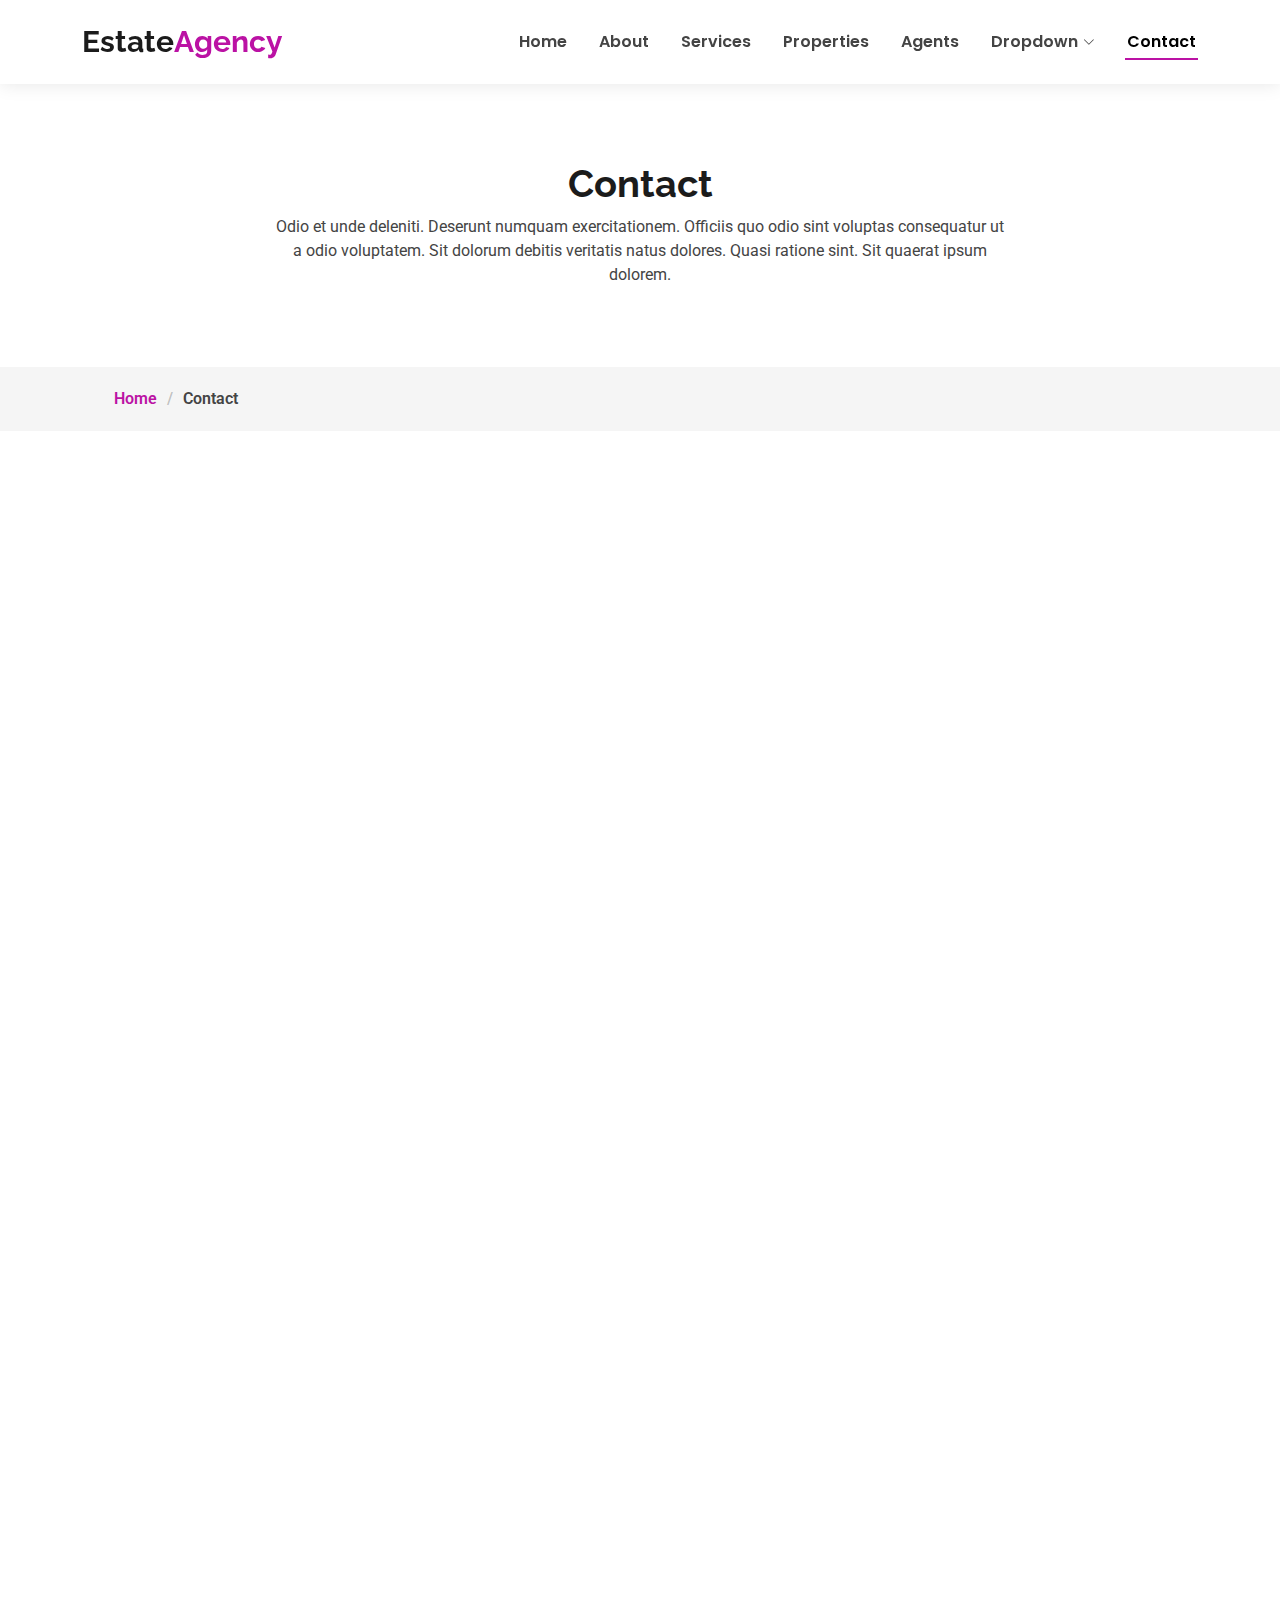
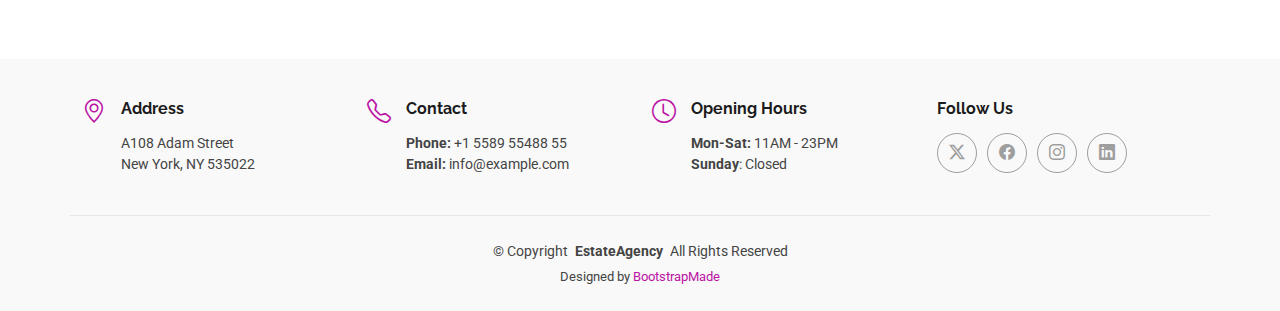
<file: contact.html>
<!DOCTYPE html>
<html lang="en">

<head>
  <meta charset="utf-8">
  <meta content="width=device-width, initial-scale=1.0" name="viewport">
  <title>Contact - EstateAgency Bootstrap Template</title>
  <meta name="description" content="">
  <meta name="keywords" content="">

  <!-- Favicons -->
  <link href="assets/img/favicon.png" rel="icon">
  <link href="assets/img/apple-touch-icon.png" rel="apple-touch-icon">

  <!-- Fonts -->
  <link href="https://fonts.googleapis.com" rel="preconnect">
  <link href="https://fonts.gstatic.com" rel="preconnect" crossorigin>
  <link href="https://fonts.googleapis.com/css2?family=Roboto:ital,wght@0,100;0,300;0,400;0,500;0,700;0,900;1,100;1,300;1,400;1,500;1,700;1,900&family=Poppins:ital,wght@0,100;0,200;0,300;0,400;0,500;0,600;0,700;0,800;0,900;1,100;1,200;1,300;1,400;1,500;1,600;1,700;1,800;1,900&family=Raleway:ital,wght@0,100;0,200;0,300;0,400;0,500;0,600;0,700;0,800;0,900;1,100;1,200;1,300;1,400;1,500;1,600;1,700;1,800;1,900&display=swap" rel="stylesheet">

  <!-- Vendor CSS Files -->
  <link href="assets/vendor/bootstrap/css/bootstrap.min.css" rel="stylesheet">
  <link href="assets/vendor/bootstrap-icons/bootstrap-icons.css" rel="stylesheet">
  <link href="assets/vendor/aos/aos.css" rel="stylesheet">
  <link href="assets/vendor/fontawesome-free/css/all.min.css" rel="stylesheet">
  <link href="assets/vendor/swiper/swiper-bundle.min.css" rel="stylesheet">

  <!-- Main CSS File -->
  <link href="assets/css/main.css" rel="stylesheet">

  <!-- =======================================================
  * Template Name: EstateAgency
  * Template URL: https://bootstrapmade.com/real-estate-agency-bootstrap-template/
  * Updated: Aug 09 2024 with Bootstrap v5.3.3
  * Author: BootstrapMade.com
  * License: https://bootstrapmade.com/license/
  ======================================================== -->
</head>

<body class="contact-page">

  <header id="header" class="header d-flex align-items-center fixed-top">
    <div class="container-fluid container-xl position-relative d-flex align-items-center justify-content-between">

      <a href="index.html" class="logo d-flex align-items-center">
        <!-- Uncomment the line below if you also wish to use an image logo -->
        <!-- <img src="assets/img/logo.png" alt=""> -->
        <h1 class="sitename">Estate<span>Agency</span></h1>
      </a>

      <nav id="navmenu" class="navmenu">
        <ul>
          <li><a href="index.html">Home</a></li>
          <li><a href="about.html">About</a></li>
          <li><a href="services.html">Services</a></li>
          <li><a href="properties.html">Properties</a></li>
          <li><a href="agents.html">Agents</a></li>
          <li class="dropdown"><a href="#"><span>Dropdown</span> <i class="bi bi-chevron-down toggle-dropdown"></i></a>
            <ul>
              <li><a href="#">Dropdown 1</a></li>
              <li class="dropdown"><a href="#"><span>Deep Dropdown</span> <i class="bi bi-chevron-down toggle-dropdown"></i></a>
                <ul>
                  <li><a href="#">Deep Dropdown 1</a></li>
                  <li><a href="#">Deep Dropdown 2</a></li>
                  <li><a href="#">Deep Dropdown 3</a></li>
                  <li><a href="#">Deep Dropdown 4</a></li>
                  <li><a href="#">Deep Dropdown 5</a></li>
                </ul>
              </li>
              <li><a href="#">Dropdown 2</a></li>
              <li><a href="#">Dropdown 3</a></li>
              <li><a href="#">Dropdown 4</a></li>
            </ul>
          </li>
          <li><a href="contact.html" class="active">Contact</a></li>
        </ul>
        <i class="mobile-nav-toggle d-xl-none bi bi-list"></i>
      </nav>

    </div>
  </header>

  <main class="main">

    <!-- Page Title -->
    <div class="page-title" data-aos="fade">
      <div class="heading">
        <div class="container">
          <div class="row d-flex justify-content-center text-center">
            <div class="col-lg-8">
              <h1>Contact</h1>
              <p class="mb-0">Odio et unde deleniti. Deserunt numquam exercitationem. Officiis quo odio sint voluptas consequatur ut a odio voluptatem. Sit dolorum debitis veritatis natus dolores. Quasi ratione sint. Sit quaerat ipsum dolorem.</p>
            </div>
          </div>
        </div>
      </div>
      <nav class="breadcrumbs">
        <div class="container">
          <ol>
            <li><a href="index.html">Home</a></li>
            <li class="current">Contact</li>
          </ol>
        </div>
      </nav>
    </div><!-- End Page Title -->

    <!-- Contact Section -->
    <section id="contact" class="contact section">

      <div class="container" data-aos="fade-up" data-aos-delay="100">

        <div class="mb-4" data-aos="fade-up" data-aos-delay="200">
<iframe src="https://www.google.com/maps/embed?pb=!1m18!1m12!1m3!1d3988.8228090951143!2d36.767652573805684!3d-1.2799505356167846!2m3!1f0!2f0!3f0!3m2!1i1024!2i768!4f13.1!3m3!1m2!1s0x182f19f7fd53fbfd%3A0x40b8907600d98711!2sLavington%20Mall!5e0!3m2!1ssw!2ske!4v1752496627635!5m2!1ssw!2ske" width="100%" height="450" style="border:0;" allowfullscreen="" loading="lazy" referrerpolicy="no-referrer-when-downgrade"></iframe>
          <iframe style="border:0; width: 100%; height: 270px;" src="https://www.google.com/maps/embed?pb=!1m14!1m8!1m3!1d48389.78314118045!2d-74.006138!3d40.710059!3m2!1i1024!2i768!4f13.1!3m3!1m2!1s0x89c25a22a3bda30d%3A0xb89d1fe6bc499443!2sDowntown%20Conference%20Center!5e0!3m2!1sen!2sus!4v1676961268712!5m2!1sen!2sus" frameborder="0" allowfullscreen="" loading="lazy" referrerpolicy="no-referrer-when-downgrade"></iframe>
        </div><!-- End Google Maps -->

        <div class="row gy-4">

          <div class="col-lg-4">
            <div class="info-item d-flex" data-aos="fade-up" data-aos-delay="300">
              <i class="bi bi-geo-alt flex-shrink-0"></i>
              <div>
                <h3>Address</h3>
                <p>A108 Adam Street, New York, NY 535022</p>
              </div>
            </div><!-- End Info Item -->

            <div class="info-item d-flex" data-aos="fade-up" data-aos-delay="400">
              <i class="bi bi-telephone flex-shrink-0"></i>
              <div>
                <h3>Call Us</h3>
                <p>+1 5589 55488 55</p>
              </div>
            </div><!-- End Info Item -->

            <div class="info-item d-flex" data-aos="fade-up" data-aos-delay="500">
              <i class="bi bi-envelope flex-shrink-0"></i>
              <div>
                <h3>Email Us</h3>
                <p>info@example.com</p>
              </div>
            </div><!-- End Info Item -->

          </div>

          <div class="col-lg-8">
            <form action="forms/contact.php" method="post" class="php-email-form" data-aos="fade-up" data-aos-delay="200">
              <div class="row gy-4">

                <div class="col-md-6">
                  <input type="text" name="name" class="form-control" placeholder="Your Name" required="">
                </div>

                <div class="col-md-6 ">
                  <input type="email" class="form-control" name="email" placeholder="Your Email" required="">
                </div>

                <div class="col-md-12">
                  <input type="text" class="form-control" name="subject" placeholder="Subject" required="">
                </div>

                <div class="col-md-12">
                  <textarea class="form-control" name="message" rows="6" placeholder="Message" required=""></textarea>
                </div>

                <div class="col-md-12 text-center">
                  <div class="loading">Loading</div>
                  <div class="error-message"></div>
                  <div class="sent-message">Your message has been sent. Thank you!</div>

                  <button type="submit">Send Message</button>
                </div>

              </div>
            </form>
          </div><!-- End Contact Form -->

        </div>

      </div>

    </section><!-- /Contact Section -->

  </main>

  <footer id="footer" class="footer light-background">

    <div class="container">
      <div class="row gy-3">
        <div class="col-lg-3 col-md-6 d-flex">
          <i class="bi bi-geo-alt icon"></i>
          <div class="address">
            <h4>Address</h4>
            <p>A108 Adam Street</p>
            <p>New York, NY 535022</p>
            <p></p>
          </div>

        </div>

        <div class="col-lg-3 col-md-6 d-flex">
          <i class="bi bi-telephone icon"></i>
          <div>
            <h4>Contact</h4>
            <p>
              <strong>Phone:</strong> <span>+1 5589 55488 55</span><br>
              <strong>Email:</strong> <span>info@example.com</span><br>
            </p>
          </div>
        </div>

        <div class="col-lg-3 col-md-6 d-flex">
          <i class="bi bi-clock icon"></i>
          <div>
            <h4>Opening Hours</h4>
            <p>
              <strong>Mon-Sat:</strong> <span>11AM - 23PM</span><br>
              <strong>Sunday</strong>: <span>Closed</span>
            </p>
          </div>
        </div>

        <div class="col-lg-3 col-md-6">
          <h4>Follow Us</h4>
          <div class="social-links d-flex">
            <a href="#" class="twitter"><i class="bi bi-twitter-x"></i></a>
            <a href="#" class="facebook"><i class="bi bi-facebook"></i></a>
            <a href="#" class="instagram"><i class="bi bi-instagram"></i></a>
            <a href="#" class="linkedin"><i class="bi bi-linkedin"></i></a>
          </div>
        </div>

      </div>
    </div>

    <div class="container copyright text-center mt-4">
      <p>© <span>Copyright</span> <strong class="px-1 sitename">EstateAgency</strong> <span>All Rights Reserved</span></p>
      <div class="credits">
        <!-- All the links in the footer should remain intact. -->
        <!-- You can delete the links only if you've purchased the pro version. -->
        <!-- Licensing information: https://bootstrapmade.com/license/ -->
        <!-- Purchase the pro version with working PHP/AJAX contact form: [buy-url] -->
        Designed by <a href="https://bootstrapmade.com/">BootstrapMade</a>
      </div>
    </div>

  </footer>

  <!-- Scroll Top -->
  <a href="#" id="scroll-top" class="scroll-top d-flex align-items-center justify-content-center"><i class="bi bi-arrow-up-short"></i></a>

  <!-- Preloader -->
  <div id="preloader"></div>

  <!-- Vendor JS Files -->
  <script src="assets/vendor/bootstrap/js/bootstrap.bundle.min.js"></script>
  <script src="assets/vendor/php-email-form/validate.js"></script>
  <script src="assets/vendor/aos/aos.js"></script>
  <script src="assets/vendor/swiper/swiper-bundle.min.js"></script>
  <script src="assets/vendor/purecounter/purecounter_vanilla.js"></script>

  <!-- Main JS File -->
  <script src="assets/js/main.js"></script>

</body>

</html>
</file>
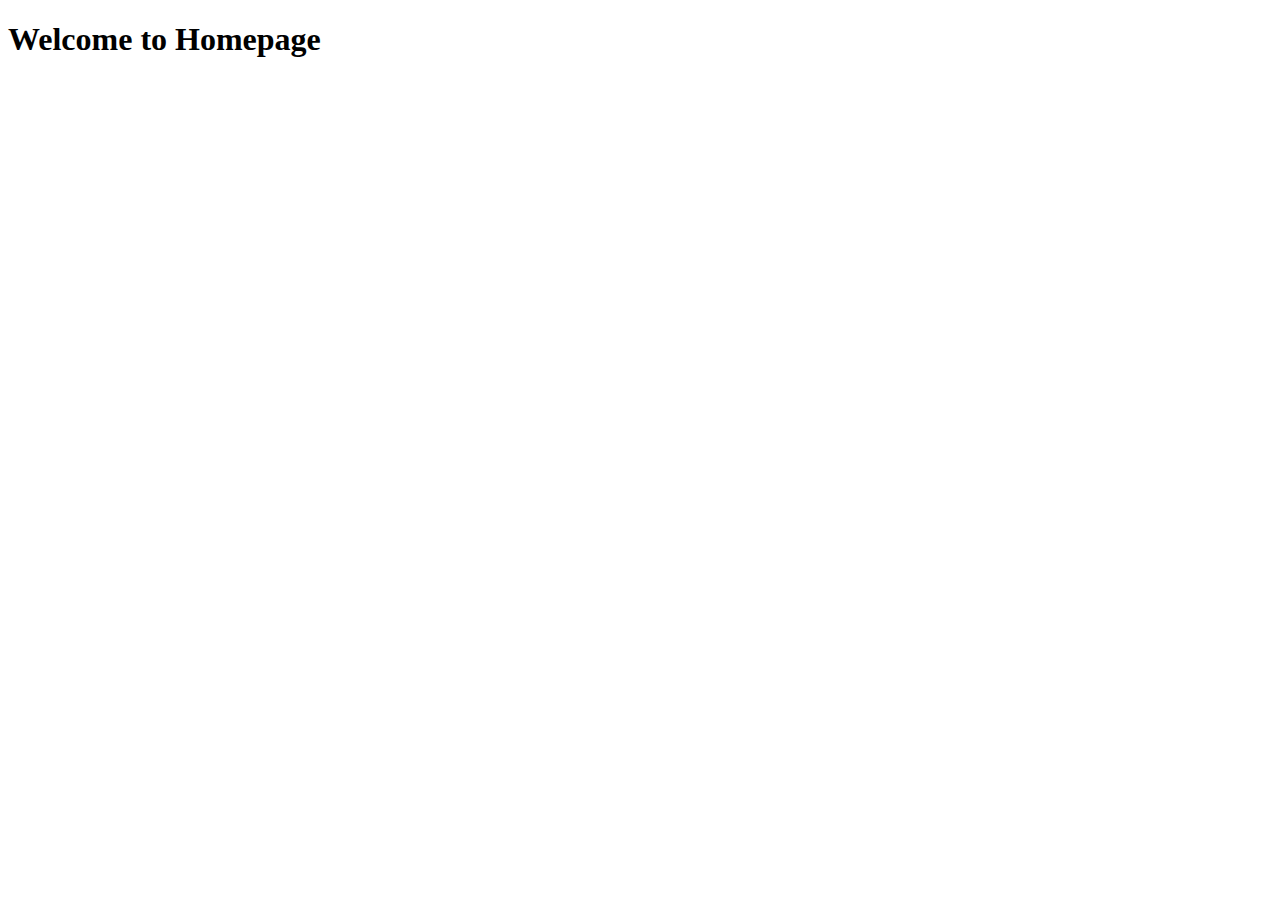
<file: home.html>
<!doctype html>
<html lang="en">
<head>
    <meta charset="UTF-8">
    <meta name="viewport"
          content="width=device-width, user-scalable=no, initial-scale=1.0, maximum-scale=1.0, minimum-scale=1.0">
    <meta http-equiv="X-UA-Compatible" content="ie=edge">
    <title>Document</title>
</head>
<body>

<h1>Welcome to Homepage</h1>
</body>
</html>
</file>
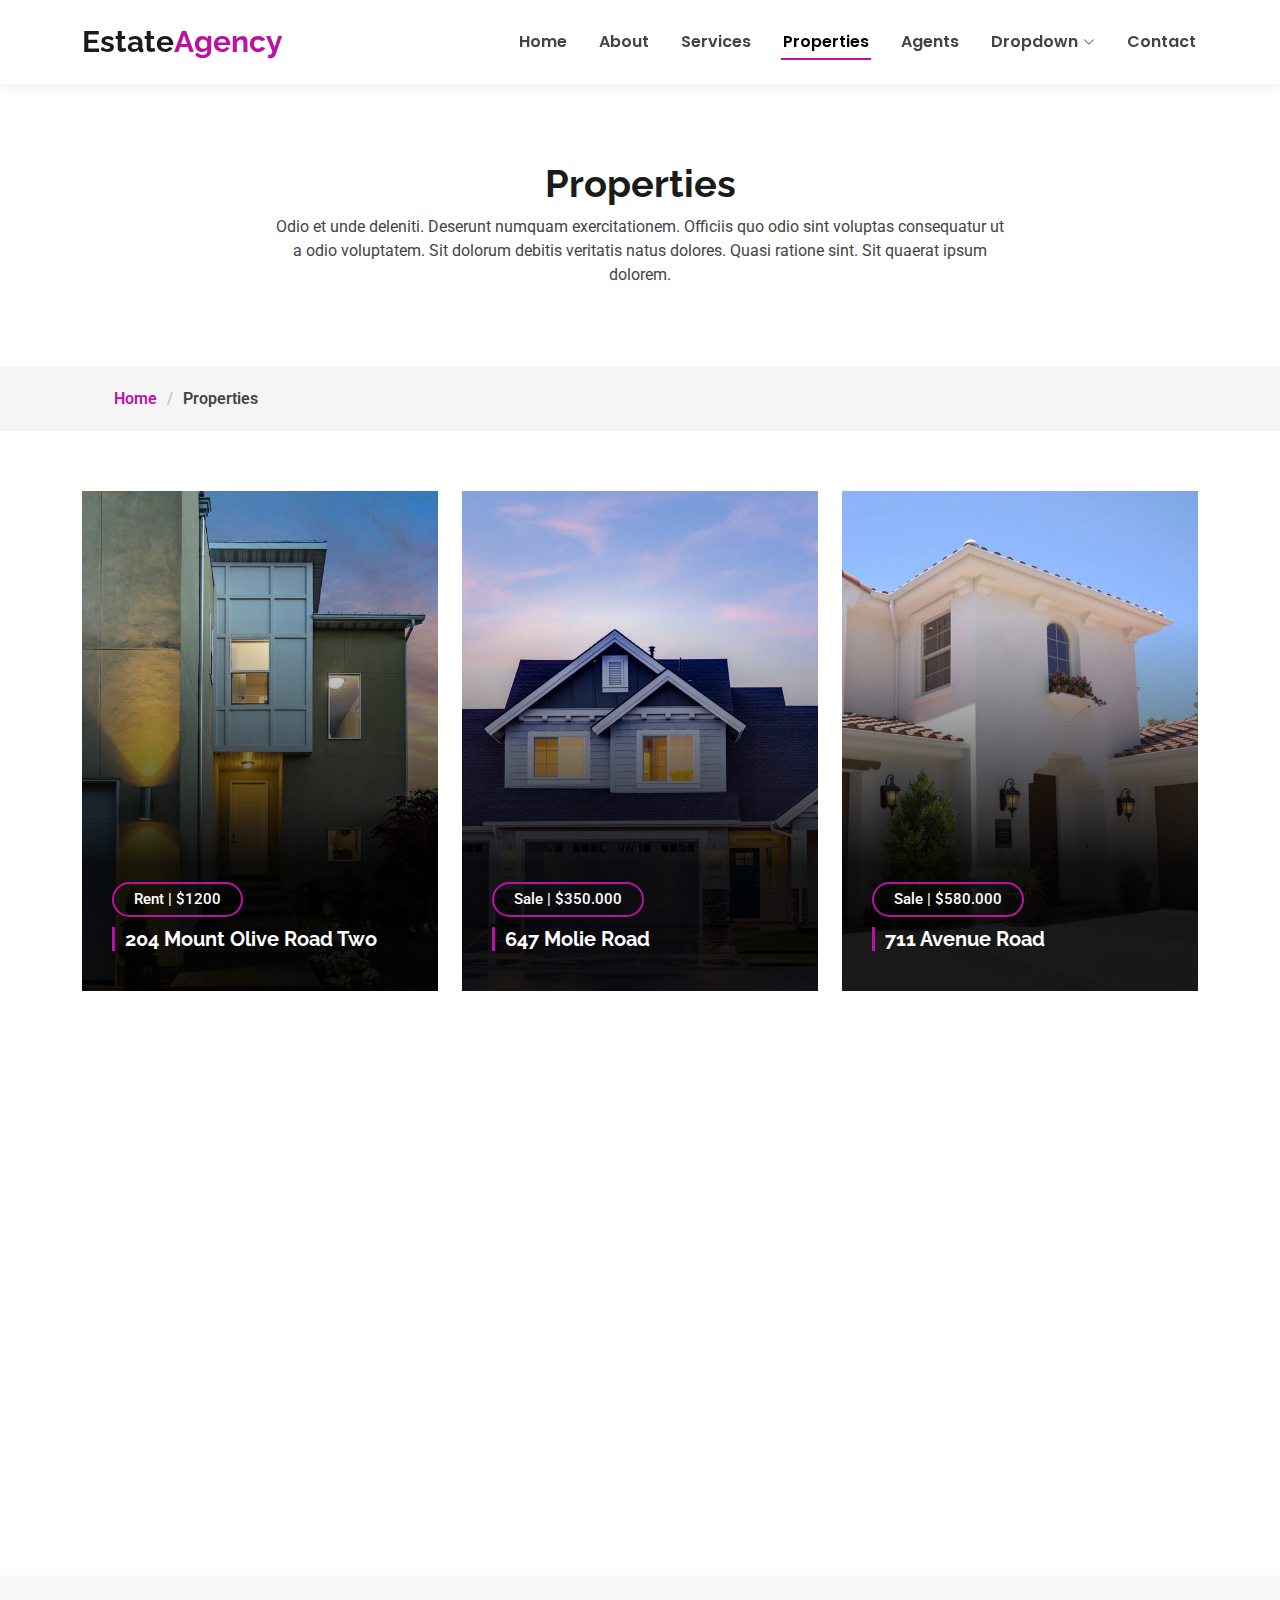
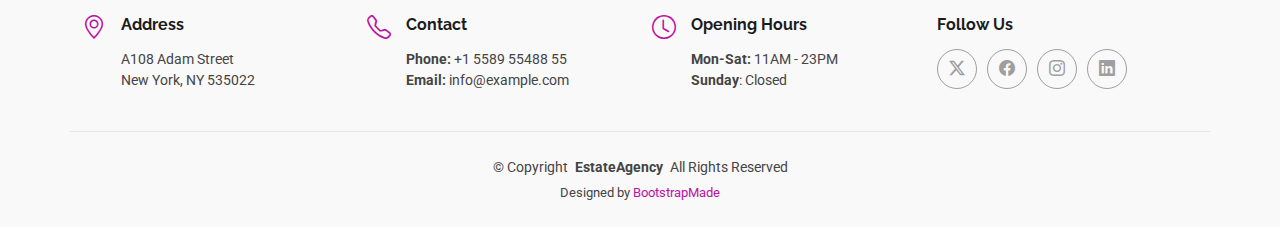
<file: properties.html>
<!DOCTYPE html>
<html lang="en">

<head>
  <meta charset="utf-8">
  <meta content="width=device-width, initial-scale=1.0" name="viewport">
  <title>Properties - EstateAgency Bootstrap Template</title>
  <meta name="description" content="">
  <meta name="keywords" content="">

  <!-- Favicons -->
  <link href="assets/img/favicon.png" rel="icon">
  <link href="assets/img/apple-touch-icon.png" rel="apple-touch-icon">

  <!-- Fonts -->
  <link href="https://fonts.googleapis.com" rel="preconnect">
  <link href="https://fonts.gstatic.com" rel="preconnect" crossorigin>
  <link href="https://fonts.googleapis.com/css2?family=Roboto:ital,wght@0,100;0,300;0,400;0,500;0,700;0,900;1,100;1,300;1,400;1,500;1,700;1,900&family=Poppins:ital,wght@0,100;0,200;0,300;0,400;0,500;0,600;0,700;0,800;0,900;1,100;1,200;1,300;1,400;1,500;1,600;1,700;1,800;1,900&family=Raleway:ital,wght@0,100;0,200;0,300;0,400;0,500;0,600;0,700;0,800;0,900;1,100;1,200;1,300;1,400;1,500;1,600;1,700;1,800;1,900&display=swap" rel="stylesheet">

  <!-- Vendor CSS Files -->
  <link href="assets/vendor/bootstrap/css/bootstrap.min.css" rel="stylesheet">
  <link href="assets/vendor/bootstrap-icons/bootstrap-icons.css" rel="stylesheet">
  <link href="assets/vendor/aos/aos.css" rel="stylesheet">
  <link href="assets/vendor/fontawesome-free/css/all.min.css" rel="stylesheet">
  <link href="assets/vendor/swiper/swiper-bundle.min.css" rel="stylesheet">

  <!-- Main CSS File -->
  <link href="assets/css/main.css" rel="stylesheet">

  <!-- =======================================================
  * Template Name: EstateAgency
  * Template URL: https://bootstrapmade.com/real-estate-agency-bootstrap-template/
  * Updated: Aug 09 2024 with Bootstrap v5.3.3
  * Author: BootstrapMade.com
  * License: https://bootstrapmade.com/license/
  ======================================================== -->
</head>

<body class="properties-page">

  <header id="header" class="header d-flex align-items-center fixed-top">
    <div class="container-fluid container-xl position-relative d-flex align-items-center justify-content-between">

      <a href="index.html" class="logo d-flex align-items-center">
        <!-- Uncomment the line below if you also wish to use an image logo -->
        <!-- <img src="assets/img/logo.png" alt=""> -->
        <h1 class="sitename">Estate<span>Agency</span></h1>
      </a>

      <nav id="navmenu" class="navmenu">
        <ul>
          <li><a href="index.html">Home</a></li>
          <li><a href="about.html">About</a></li>
          <li><a href="services.html">Services</a></li>
          <li><a href="properties.html" class="active">Properties</a></li>
          <li><a href="agents.html">Agents</a></li>
          <li class="dropdown"><a href="#"><span>Dropdown</span> <i class="bi bi-chevron-down toggle-dropdown"></i></a>
            <ul>
              <li><a href="#">Dropdown 1</a></li>
              <li class="dropdown"><a href="#"><span>Deep Dropdown</span> <i class="bi bi-chevron-down toggle-dropdown"></i></a>
                <ul>
                  <li><a href="#">Deep Dropdown 1</a></li>
                  <li><a href="#">Deep Dropdown 2</a></li>
                  <li><a href="#">Deep Dropdown 3</a></li>
                  <li><a href="#">Deep Dropdown 4</a></li>
                  <li><a href="#">Deep Dropdown 5</a></li>
                </ul>
              </li>
              <li><a href="#">Dropdown 2</a></li>
              <li><a href="#">Dropdown 3</a></li>
              <li><a href="#">Dropdown 4</a></li>
            </ul>
          </li>
          <li><a href="contact.html">Contact</a></li>
        </ul>
        <i class="mobile-nav-toggle d-xl-none bi bi-list"></i>
      </nav>

    </div>
  </header>

  <main class="main">

    <!-- Page Title -->
    <div class="page-title" data-aos="fade">
      <div class="heading">
        <div class="container">
          <div class="row d-flex justify-content-center text-center">
            <div class="col-lg-8">
              <h1>Properties</h1>
              <p class="mb-0">Odio et unde deleniti. Deserunt numquam exercitationem. Officiis quo odio sint voluptas consequatur ut a odio voluptatem. Sit dolorum debitis veritatis natus dolores. Quasi ratione sint. Sit quaerat ipsum dolorem.</p>
            </div>
          </div>
        </div>
      </div>
      <nav class="breadcrumbs">
        <div class="container">
          <ol>
            <li><a href="index.html">Home</a></li>
            <li class="current">Properties</li>
          </ol>
        </div>
      </nav>
    </div><!-- End Page Title -->

    <!-- Real Estate Section -->
    <section id="real-estate" class="real-estate section">

      <div class="container">

        <div class="row gy-4">

          <div class="col-xl-4 col-md-6" data-aos="fade-up" data-aos-delay="100">
            <div class="card">
              <img src="assets/img/properties/property-1.jpg" alt="" class="img-fluid">
              <div class="card-body">
                <span class="sale-rent">Rent | $1200</span>
                <h3><a href="property-single.html" class="stretched-link">204 Mount Olive Road Two</a></h3>
                <div class="card-content d-flex flex-column justify-content-center text-center">
                  <div class="row propery-info">
                    <div class="col">Area</div>
                    <div class="col">Beds</div>
                    <div class="col">Baths</div>
                    <div class="col">Garages</div>
                  </div>
                  <div class="row">
                    <div class="col">340m2</div>
                    <div class="col">5</div>
                    <div class="col">2</div>
                    <div class="col">1</div>
                  </div>
                </div>
              </div>
            </div>
          </div><!-- End Property Item -->

          <div class="col-xl-4 col-md-6" data-aos="fade-up" data-aos-delay="200">
            <div class="card">
              <img src="assets/img/properties/property-2.jpg" alt="" class="img-fluid">
              <div class="card-body">
                <span class="sale-rent">Sale | $350.000</span>
                <h3><a href="property-single.html" class="stretched-link">647 Molie Road</a></h3>
                <div class="card-content d-flex flex-column justify-content-center text-center">
                  <div class="row propery-info">
                    <div class="col">Area</div>
                    <div class="col">Beds</div>
                    <div class="col">Baths</div>
                    <div class="col">Garages</div>
                  </div>
                  <div class="row">
                    <div class="col">340m2</div>
                    <div class="col">5</div>
                    <div class="col">2</div>
                    <div class="col">1</div>
                  </div>
                </div>
              </div>
            </div>
          </div><!-- End Property Item -->

          <div class="col-xl-4 col-md-6" data-aos="fade-up" data-aos-delay="300">
            <div class="card">
              <img src="assets/img/properties/property-3.jpg" alt="" class="img-fluid">
              <div class="card-body">
                <span class="sale-rent">Sale | $580.000</span>
                <h3><a href="property-single.html" class="stretched-link">711 Avenue Road</a></h3>
                <div class="card-content d-flex flex-column justify-content-center text-center">
                  <div class="row propery-info">
                    <div class="col">Area</div>
                    <div class="col">Beds</div>
                    <div class="col">Baths</div>
                    <div class="col">Garages</div>
                  </div>
                  <div class="row">
                    <div class="col">340m2</div>
                    <div class="col">5</div>
                    <div class="col">2</div>
                    <div class="col">1</div>
                  </div>
                </div>
              </div>
            </div>
          </div><!-- End Property Item -->

          <div class="col-xl-4 col-md-6" data-aos="fade-up" data-aos-delay="400">
            <div class="card">
              <img src="assets/img/properties/property-4.jpg" alt="" class="img-fluid">
              <div class="card-body">
                <span class="sale-rent">Rent | $6500</span>
                <h3><a href="property-single.html" class="stretched-link">117 Milk Road</a></h3>
                <div class="card-content d-flex flex-column justify-content-center text-center">
                  <div class="row propery-info">
                    <div class="col">Area</div>
                    <div class="col">Beds</div>
                    <div class="col">Baths</div>
                    <div class="col">Garages</div>
                  </div>
                  <div class="row">
                    <div class="col">340m2</div>
                    <div class="col">5</div>
                    <div class="col">2</div>
                    <div class="col">1</div>
                  </div>
                </div>
              </div>
            </div>
          </div><!-- End Property Item -->

          <div class="col-xl-4 col-md-6" data-aos="fade-up" data-aos-delay="500">
            <div class="card">
              <img src="assets/img/properties/property-5.jpg" alt="" class="img-fluid">
              <div class="card-body">
                <span class="sale-rent">Rent | $3000</span>
                <h3><a href="property-single.html" class="stretched-link">678 Broad Road</a></h3>
                <div class="card-content d-flex flex-column justify-content-center text-center">
                  <div class="row propery-info">
                    <div class="col">Area</div>
                    <div class="col">Beds</div>
                    <div class="col">Baths</div>
                    <div class="col">Garages</div>
                  </div>
                  <div class="row">
                    <div class="col">340m2</div>
                    <div class="col">5</div>
                    <div class="col">2</div>
                    <div class="col">1</div>
                  </div>
                </div>
              </div>
            </div>
          </div><!-- End Property Item -->

          <div class="col-xl-4 col-md-6" data-aos="fade-up" data-aos-delay="600">
            <div class="card">
              <img src="assets/img/properties/property-6.jpg" alt="" class="img-fluid">
              <div class="card-body">
                <span class="sale-rent">Sale | $650.000</span>
                <h3><a href="property-single.html" class="stretched-link">974 Denim Road</a></h3>
                <div class="card-content d-flex flex-column justify-content-center text-center">
                  <div class="row propery-info">
                    <div class="col">Area</div>
                    <div class="col">Beds</div>
                    <div class="col">Baths</div>
                    <div class="col">Garages</div>
                  </div>
                  <div class="row">
                    <div class="col">340m2</div>
                    <div class="col">5</div>
                    <div class="col">2</div>
                    <div class="col">1</div>
                  </div>
                </div>
              </div>
            </div>
          </div><!-- End Property Item -->

        </div>

      </div>

    </section><!-- /Real Estate Section -->

  </main>

  <footer id="footer" class="footer light-background">

    <div class="container">
      <div class="row gy-3">
        <div class="col-lg-3 col-md-6 d-flex">
          <i class="bi bi-geo-alt icon"></i>
          <div class="address">
            <h4>Address</h4>
            <p>A108 Adam Street</p>
            <p>New York, NY 535022</p>
            <p></p>
          </div>

        </div>

        <div class="col-lg-3 col-md-6 d-flex">
          <i class="bi bi-telephone icon"></i>
          <div>
            <h4>Contact</h4>
            <p>
              <strong>Phone:</strong> <span>+1 5589 55488 55</span><br>
              <strong>Email:</strong> <span>info@example.com</span><br>
            </p>
          </div>
        </div>

        <div class="col-lg-3 col-md-6 d-flex">
          <i class="bi bi-clock icon"></i>
          <div>
            <h4>Opening Hours</h4>
            <p>
              <strong>Mon-Sat:</strong> <span>11AM - 23PM</span><br>
              <strong>Sunday</strong>: <span>Closed</span>
            </p>
          </div>
        </div>

        <div class="col-lg-3 col-md-6">
          <h4>Follow Us</h4>
          <div class="social-links d-flex">
            <a href="#" class="twitter"><i class="bi bi-twitter-x"></i></a>
            <a href="#" class="facebook"><i class="bi bi-facebook"></i></a>
            <a href="#" class="instagram"><i class="bi bi-instagram"></i></a>
            <a href="#" class="linkedin"><i class="bi bi-linkedin"></i></a>
          </div>
        </div>

      </div>
    </div>

    <div class="container copyright text-center mt-4">
      <p>© <span>Copyright</span> <strong class="px-1 sitename">EstateAgency</strong> <span>All Rights Reserved</span></p>
      <div class="credits">
        <!-- All the links in the footer should remain intact. -->
        <!-- You can delete the links only if you've purchased the pro version. -->
        <!-- Licensing information: https://bootstrapmade.com/license/ -->
        <!-- Purchase the pro version with working PHP/AJAX contact form: [buy-url] -->
        Designed by <a href="https://bootstrapmade.com/">BootstrapMade</a>
      </div>
    </div>

  </footer>

  <!-- Scroll Top -->
  <a href="#" id="scroll-top" class="scroll-top d-flex align-items-center justify-content-center"><i class="bi bi-arrow-up-short"></i></a>

  <!-- Preloader -->
  <div id="preloader"></div>

  <!-- Vendor JS Files -->
  <script src="assets/vendor/bootstrap/js/bootstrap.bundle.min.js"></script>
  <script src="assets/vendor/php-email-form/validate.js"></script>
  <script src="assets/vendor/aos/aos.js"></script>
  <script src="assets/vendor/swiper/swiper-bundle.min.js"></script>
  <script src="assets/vendor/purecounter/purecounter_vanilla.js"></script>

  <!-- Main JS File -->
  <script src="assets/js/main.js"></script>

</body>

</html>
</file>
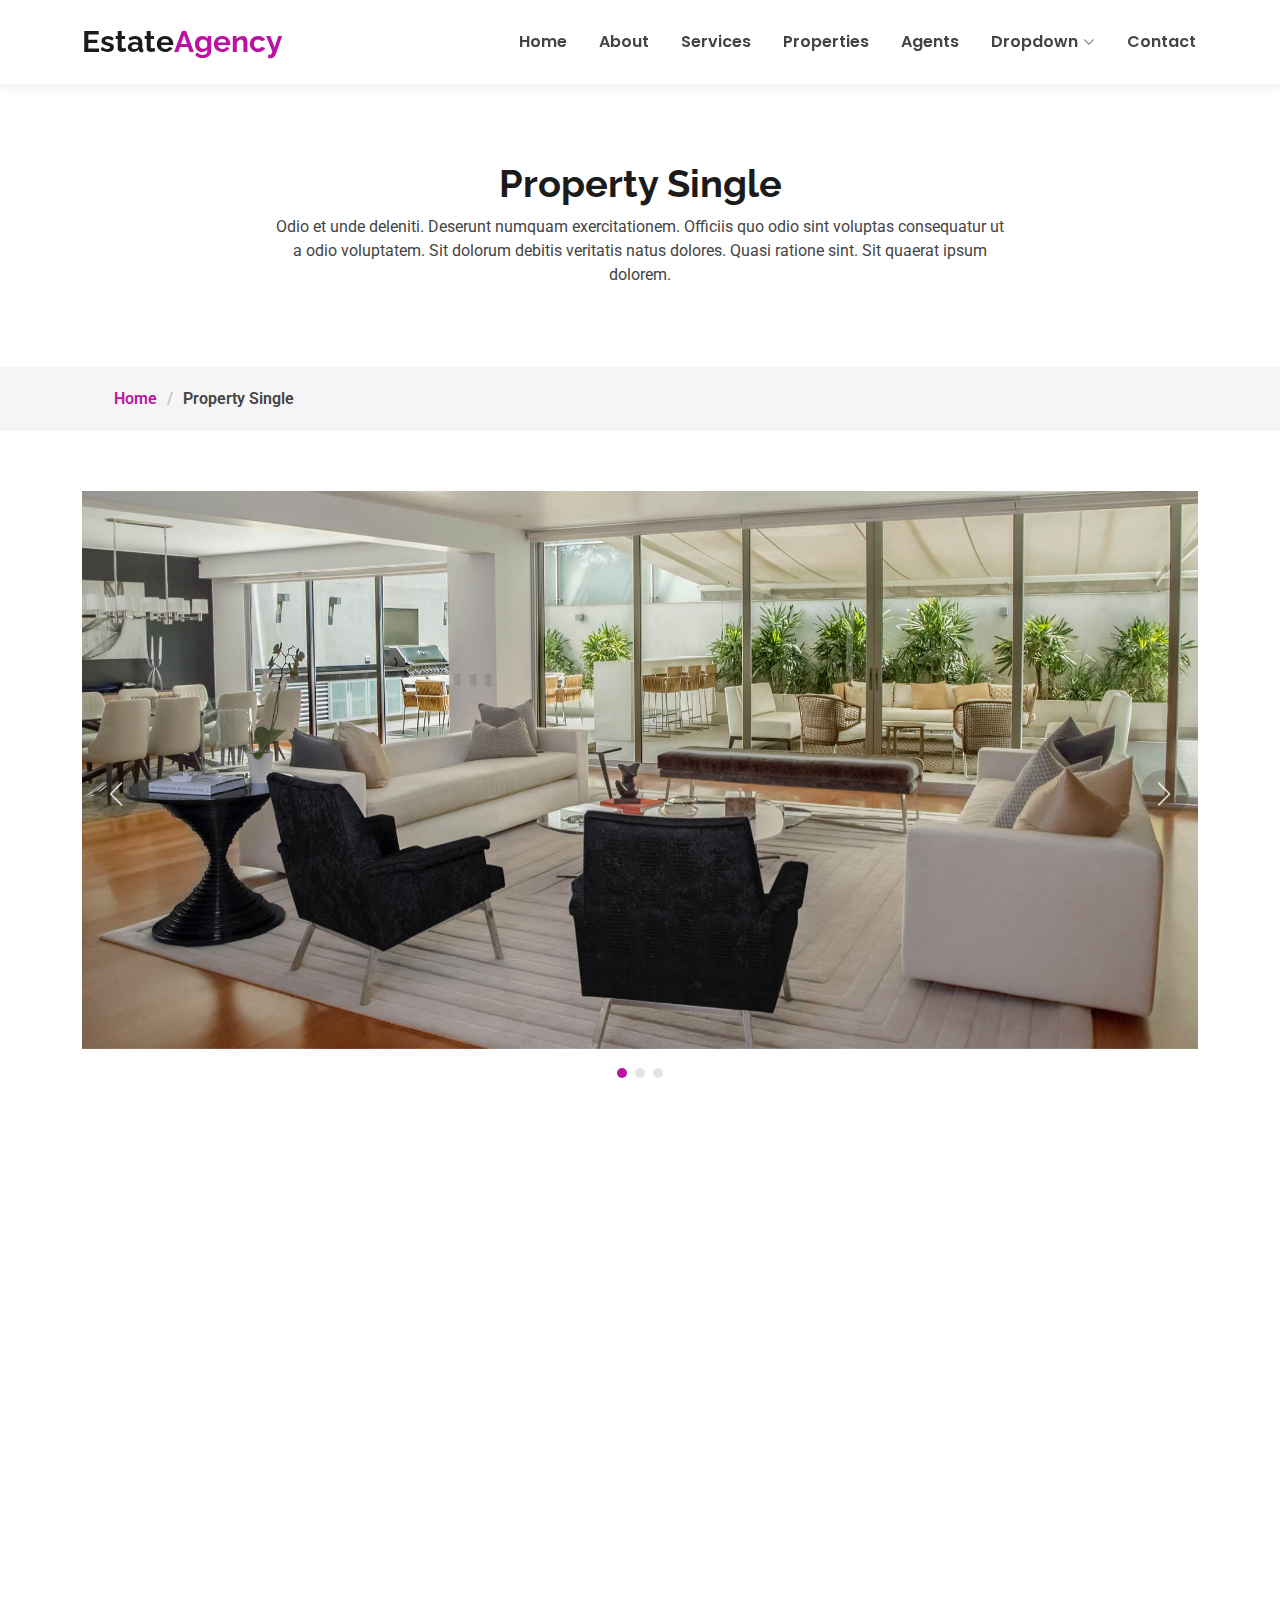
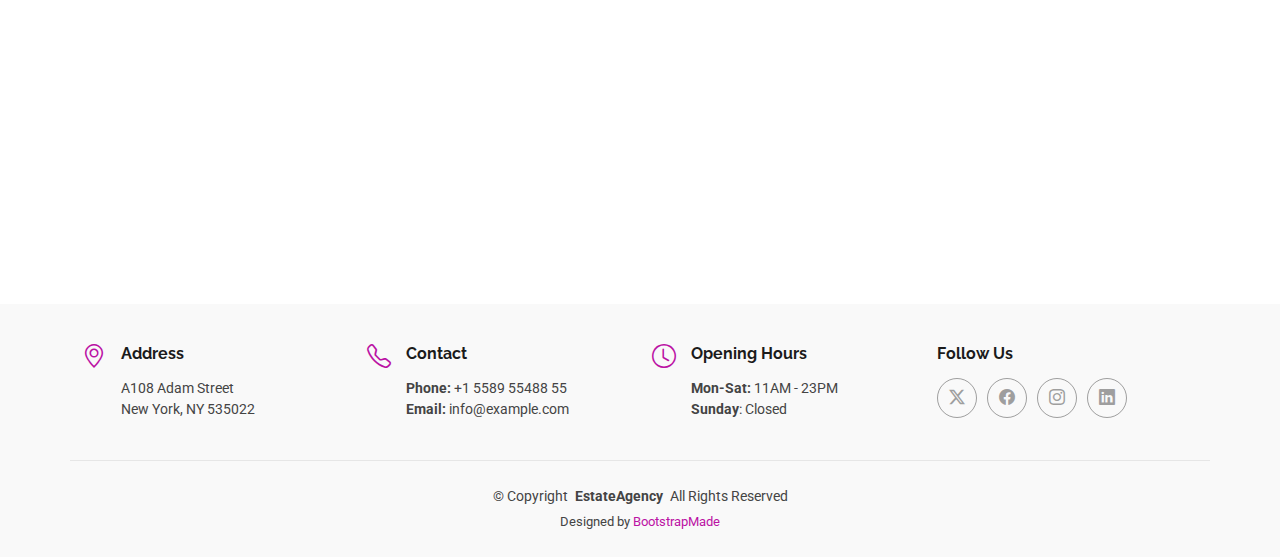
<file: property-single.html>
<!DOCTYPE html>
<html lang="en">

<head>
  <meta charset="utf-8">
  <meta content="width=device-width, initial-scale=1.0" name="viewport">
  <title>Property Single - EstateAgency Bootstrap Template</title>
  <meta name="description" content="">
  <meta name="keywords" content="">

  <!-- Favicons -->
  <link href="assets/img/favicon.png" rel="icon">
  <link href="assets/img/apple-touch-icon.png" rel="apple-touch-icon">

  <!-- Fonts -->
  <link href="https://fonts.googleapis.com" rel="preconnect">
  <link href="https://fonts.gstatic.com" rel="preconnect" crossorigin>
  <link href="https://fonts.googleapis.com/css2?family=Roboto:ital,wght@0,100;0,300;0,400;0,500;0,700;0,900;1,100;1,300;1,400;1,500;1,700;1,900&family=Poppins:ital,wght@0,100;0,200;0,300;0,400;0,500;0,600;0,700;0,800;0,900;1,100;1,200;1,300;1,400;1,500;1,600;1,700;1,800;1,900&family=Raleway:ital,wght@0,100;0,200;0,300;0,400;0,500;0,600;0,700;0,800;0,900;1,100;1,200;1,300;1,400;1,500;1,600;1,700;1,800;1,900&display=swap" rel="stylesheet">

  <!-- Vendor CSS Files -->
  <link href="assets/vendor/bootstrap/css/bootstrap.min.css" rel="stylesheet">
  <link href="assets/vendor/bootstrap-icons/bootstrap-icons.css" rel="stylesheet">
  <link href="assets/vendor/aos/aos.css" rel="stylesheet">
  <link href="assets/vendor/fontawesome-free/css/all.min.css" rel="stylesheet">
  <link href="assets/vendor/swiper/swiper-bundle.min.css" rel="stylesheet">

  <!-- Main CSS File -->
  <link href="assets/css/main.css" rel="stylesheet">

  <!-- =======================================================
  * Template Name: EstateAgency
  * Template URL: https://bootstrapmade.com/real-estate-agency-bootstrap-template/
  * Updated: Aug 09 2024 with Bootstrap v5.3.3
  * Author: BootstrapMade.com
  * License: https://bootstrapmade.com/license/
  ======================================================== -->
</head>

<body class="property-single-page">

  <header id="header" class="header d-flex align-items-center fixed-top">
    <div class="container-fluid container-xl position-relative d-flex align-items-center justify-content-between">

      <a href="index.html" class="logo d-flex align-items-center">
        <!-- Uncomment the line below if you also wish to use an image logo -->
        <!-- <img src="assets/img/logo.png" alt=""> -->
        <h1 class="sitename">Estate<span>Agency</span></h1>
      </a>

      <nav id="navmenu" class="navmenu">
        <ul>
          <li><a href="index.html">Home</a></li>
          <li><a href="about.html">About</a></li>
          <li><a href="services.html">Services</a></li>
          <li><a href="properties.html">Properties</a></li>
          <li><a href="agents.html">Agents</a></li>
          <li class="dropdown"><a href="#"><span>Dropdown</span> <i class="bi bi-chevron-down toggle-dropdown"></i></a>
            <ul>
              <li><a href="#">Dropdown 1</a></li>
              <li class="dropdown"><a href="#"><span>Deep Dropdown</span> <i class="bi bi-chevron-down toggle-dropdown"></i></a>
                <ul>
                  <li><a href="#">Deep Dropdown 1</a></li>
                  <li><a href="#">Deep Dropdown 2</a></li>
                  <li><a href="#">Deep Dropdown 3</a></li>
                  <li><a href="#">Deep Dropdown 4</a></li>
                  <li><a href="#">Deep Dropdown 5</a></li>
                </ul>
              </li>
              <li><a href="#">Dropdown 2</a></li>
              <li><a href="#">Dropdown 3</a></li>
              <li><a href="#">Dropdown 4</a></li>
            </ul>
          </li>
          <li><a href="contact.html">Contact</a></li>
        </ul>
        <i class="mobile-nav-toggle d-xl-none bi bi-list"></i>
      </nav>

    </div>
  </header>

  <main class="main">

    <!-- Page Title -->
    <div class="page-title" data-aos="fade">
      <div class="heading">
        <div class="container">
          <div class="row d-flex justify-content-center text-center">
            <div class="col-lg-8">
              <h1>Property Single</h1>
              <p class="mb-0">Odio et unde deleniti. Deserunt numquam exercitationem. Officiis quo odio sint voluptas consequatur ut a odio voluptatem. Sit dolorum debitis veritatis natus dolores. Quasi ratione sint. Sit quaerat ipsum dolorem.</p>
            </div>
          </div>
        </div>
      </div>
      <nav class="breadcrumbs">
        <div class="container">
          <ol>
            <li><a href="index.html">Home</a></li>
            <li class="current">Property Single</li>
          </ol>
        </div>
      </nav>
    </div><!-- End Page Title -->

    <!-- Real Estate 2 Section -->
    <section id="real-estate-2" class="real-estate-2 section">

      <div class="container" data-aos="fade-up">

        <div class="portfolio-details-slider swiper init-swiper">
          <script type="application/json" class="swiper-config">
            {
              "loop": true,
              "speed": 600,
              "autoplay": {
                "delay": 5000
              },
              "slidesPerView": "auto",
              "navigation": {
                "nextEl": ".swiper-button-next",
                "prevEl": ".swiper-button-prev"
              },
              "pagination": {
                "el": ".swiper-pagination",
                "type": "bullets",
                "clickable": true
              }
            }
          </script>
          <div class="swiper-wrapper align-items-center">

            <div class="swiper-slide">
              <img src="assets/img/property-slide/property-slide-1.jpg" alt="">
            </div>

            <div class="swiper-slide">
              <img src="assets/img/property-slide/property-slide-2.jpg" alt="">
            </div>

            <div class="swiper-slide">
              <img src="assets/img/property-slide/property-slide-3.jpg" alt="">
            </div>

          </div>
          <div class="swiper-button-prev"></div>
          <div class="swiper-button-next"></div>
          <div class="swiper-pagination"></div>
        </div>

        <div class="row justify-content-between gy-4 mt-4">

          <div class="col-lg-8" data-aos="fade-up">

            <div class="portfolio-description">
              <h2>This is an example of propery details</h2>
              <p>
                Autem ipsum nam porro corporis rerum. Quis eos dolorem eos itaque inventore commodi labore quia quia. Exercitationem repudiandae officiis neque suscipit non officia eaque itaque enim. Voluptatem officia accusantium nesciunt est omnis tempora consectetur dignissimos. Sequi nulla at esse enim cum deserunt eius.
              </p>
              <p>
                Amet consequatur qui dolore veniam voluptatem voluptatem sit. Non aspernatur atque natus ut cum nam et. Praesentium error dolores rerum minus sequi quia veritatis eum. Eos et doloribus doloremque nesciunt molestiae laboriosam.
              </p>

              <p>
                Impedit ipsum quae et aliquid doloribus et voluptatem quasi. Perspiciatis occaecati earum et magnam animi. Quibusdam non qui ea vitae suscipit vitae sunt. Repudiandae incidunt cumque minus deserunt assumenda tempore. Delectus voluptas necessitatibus est.
              </p>

              <p>
                Sunt voluptatum sapiente facilis quo odio aut ipsum repellat debitis. Molestiae et autem libero. Explicabo et quod necessitatibus similique quis dolor eum. Numquam eaque praesentium rem et qui nesciunt.
              </p>

              <div class="testimonial-item">
                <p>
                  <span>Export tempor illum tamen malis malis eram quae irure esse labore quem cillum quid cillum eram malis quorum velit fore eram velit sunt aliqua noster fugiat irure amet legam anim culpa.</span>
                </p>
                <div>
                  <img src="assets/img/testimonials/testimonials-2.jpg" class="testimonial-img" alt="">
                  <h3>Sara Wilsson</h3>
                  <h4>Agent</h4>
                </div>
              </div>
            </div><!-- End Portfolio Description -->

            <!-- Tabs -->
            <ul class="nav nav-pills mb-3">
              <li><a class="nav-link active" data-bs-toggle="pill" href="#real-estate-2-tab1">Video</a></li>
              <li><a class="nav-link" data-bs-toggle="pill" href="#real-estate-2-tab2">Floor Plans</a></li>
              <li><a class="nav-link" data-bs-toggle="pill" href="#real-estate-2-tab3">Location</a></li>
            </ul><!-- End Tabs -->

            <!-- Tab Content -->
            <div class="tab-content">

              <div class="tab-pane fade show active" id="real-estate-2-tab1">

              </div><!-- End Tab 1 Content -->

              <div class="tab-pane fade" id="real-estate-2-tab2">
                <img src="assets/img/floor-plan.jpg" alt="" class="img-fluid">
              </div><!-- End Tab 2 Content -->

              <div class="tab-pane fade" id="real-estate-2-tab3">
                <iframe style="border:0; width: 100%; height: 400px;" src="https://www.google.com/maps/embed?pb=!1m14!1m8!1m3!1d48389.78314118045!2d-74.006138!3d40.710059!3m2!1i1024!2i768!4f13.1!3m3!1m2!1s0x89c25a22a3bda30d%3A0xb89d1fe6bc499443!2sDowntown%20Conference%20Center!5e0!3m2!1sen!2sus!4v1676961268712!5m2!1sen!2sus" frameborder="0" allowfullscreen="" loading="lazy" referrerpolicy="no-referrer-when-downgrade"></iframe>
              </div><!-- End Tab 3 Content -->

            </div><!-- End Tab Content -->

          </div>

          <div class="col-lg-3" data-aos="fade-up" data-aos-delay="100">
            <div class="portfolio-info">
              <h3>Quick Summary</h3>
              <ul>
                <li><strong>Property ID:</strong> 1134n</li>
                <li><strong>Location:</strong> Chicago, IL 606543</li>
                <li><strong>Property Type:</strong> House</li>
                <li><strong>Status:</strong> Sale</li>
                <li><strong>Area:</strong> <span>340m <sup>2</sup></span></li>
                <li><strong>Beds:</strong> 4</li>
                <li><strong>Baths:</strong> 1</li>
              </ul>
            </div>
          </div>

        </div>

      </div>

    </section><!-- /Real Estate 2 Section -->

  </main>

  <footer id="footer" class="footer light-background">

    <div class="container">
      <div class="row gy-3">
        <div class="col-lg-3 col-md-6 d-flex">
          <i class="bi bi-geo-alt icon"></i>
          <div class="address">
            <h4>Address</h4>
            <p>A108 Adam Street</p>
            <p>New York, NY 535022</p>
            <p></p>
          </div>

        </div>

        <div class="col-lg-3 col-md-6 d-flex">
          <i class="bi bi-telephone icon"></i>
          <div>
            <h4>Contact</h4>
            <p>
              <strong>Phone:</strong> <span>+1 5589 55488 55</span><br>
              <strong>Email:</strong> <span>info@example.com</span><br>
            </p>
          </div>
        </div>

        <div class="col-lg-3 col-md-6 d-flex">
          <i class="bi bi-clock icon"></i>
          <div>
            <h4>Opening Hours</h4>
            <p>
              <strong>Mon-Sat:</strong> <span>11AM - 23PM</span><br>
              <strong>Sunday</strong>: <span>Closed</span>
            </p>
          </div>
        </div>

        <div class="col-lg-3 col-md-6">
          <h4>Follow Us</h4>
          <div class="social-links d-flex">
            <a href="#" class="twitter"><i class="bi bi-twitter-x"></i></a>
            <a href="#" class="facebook"><i class="bi bi-facebook"></i></a>
            <a href="#" class="instagram"><i class="bi bi-instagram"></i></a>
            <a href="#" class="linkedin"><i class="bi bi-linkedin"></i></a>
          </div>
        </div>

      </div>
    </div>

    <div class="container copyright text-center mt-4">
      <p>© <span>Copyright</span> <strong class="px-1 sitename">EstateAgency</strong> <span>All Rights Reserved</span></p>
      <div class="credits">
        <!-- All the links in the footer should remain intact. -->
        <!-- You can delete the links only if you've purchased the pro version. -->
        <!-- Licensing information: https://bootstrapmade.com/license/ -->
        <!-- Purchase the pro version with working PHP/AJAX contact form: [buy-url] -->
        Designed by <a href="https://bootstrapmade.com/">BootstrapMade</a>
      </div>
    </div>

  </footer>

  <!-- Scroll Top -->
  <a href="#" id="scroll-top" class="scroll-top d-flex align-items-center justify-content-center"><i class="bi bi-arrow-up-short"></i></a>

  <!-- Preloader -->
  <div id="preloader"></div>

  <!-- Vendor JS Files -->
  <script src="assets/vendor/bootstrap/js/bootstrap.bundle.min.js"></script>
  <script src="assets/vendor/php-email-form/validate.js"></script>
  <script src="assets/vendor/aos/aos.js"></script>
  <script src="assets/vendor/swiper/swiper-bundle.min.js"></script>
  <script src="assets/vendor/purecounter/purecounter_vanilla.js"></script>

  <!-- Main JS File -->
  <script src="assets/js/main.js"></script>

</body>

</html>
</file>
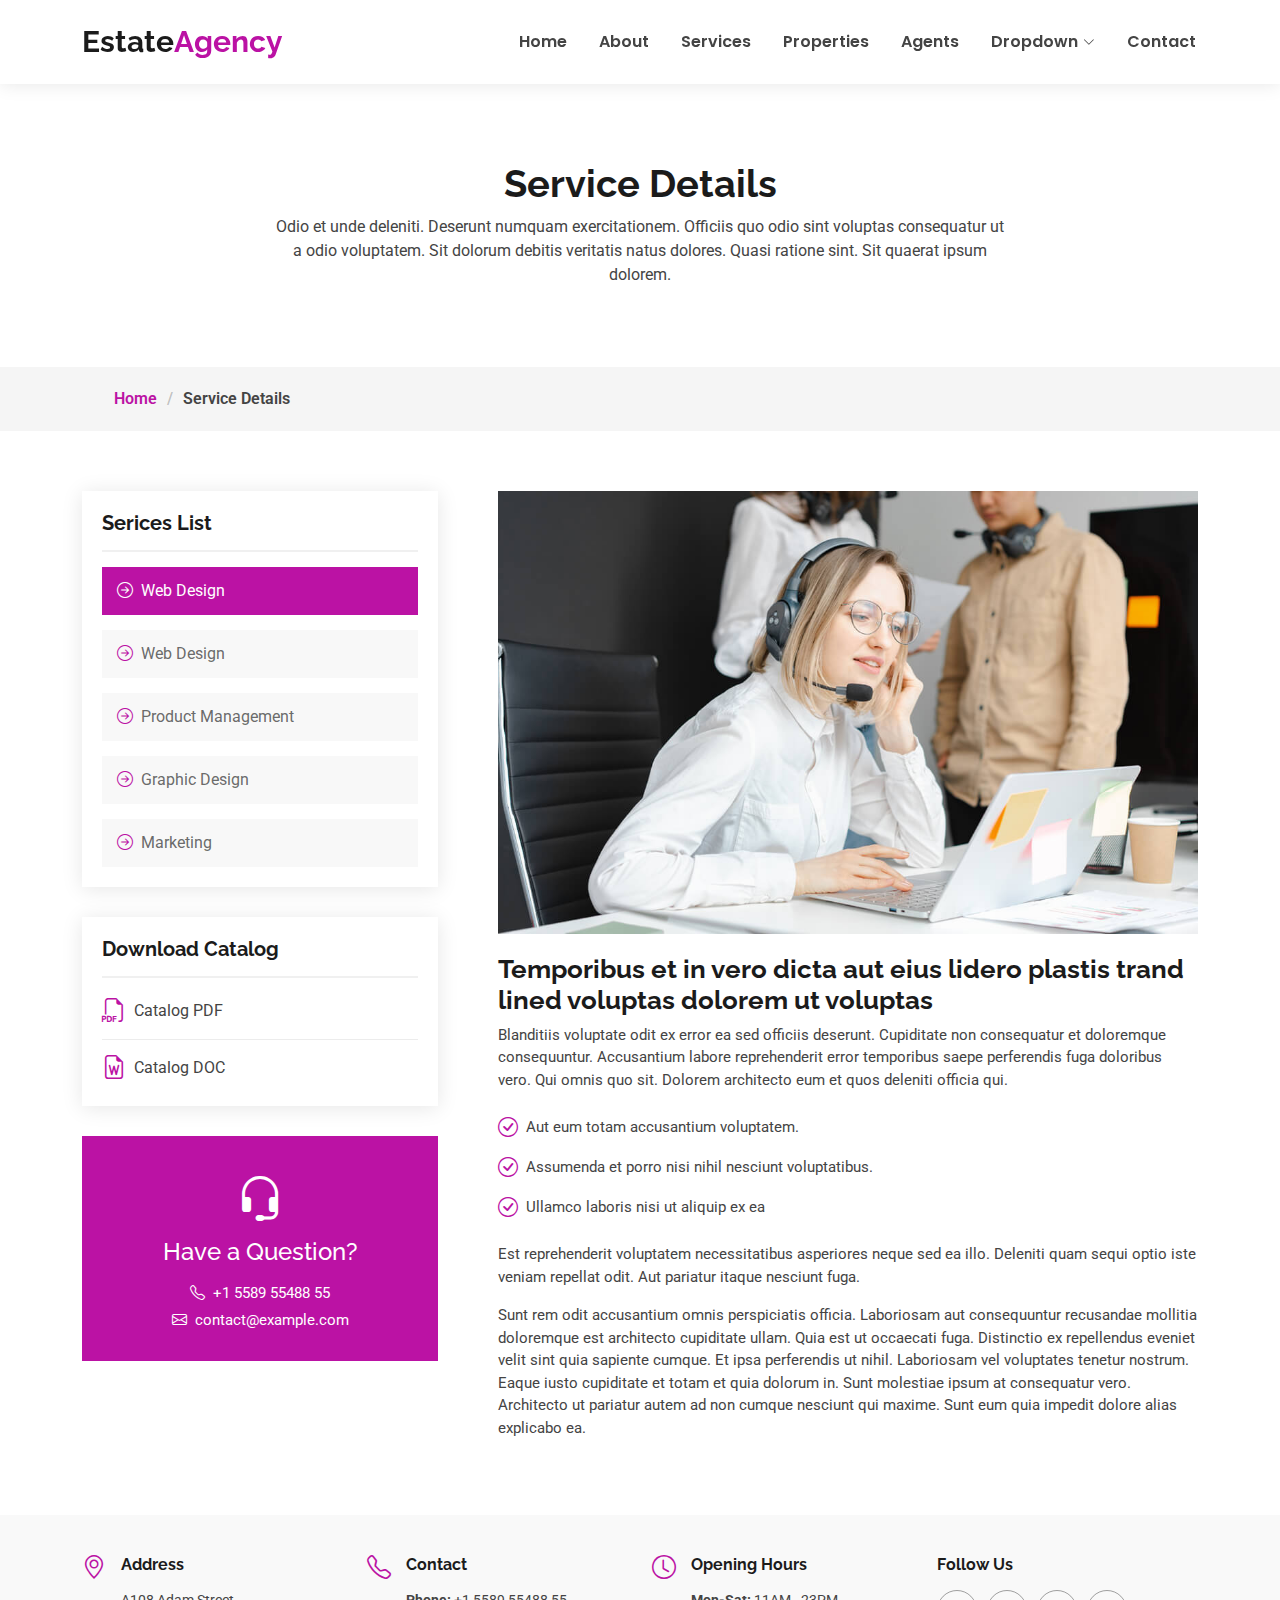
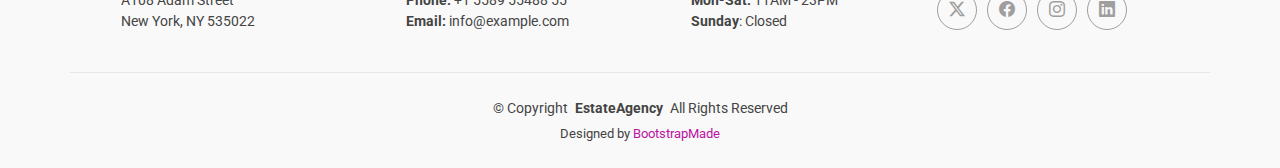
<file: service-details.html>
<!DOCTYPE html>
<html lang="en">

<head>
  <meta charset="utf-8">
  <meta content="width=device-width, initial-scale=1.0" name="viewport">
  <title>Service Details - EstateAgency Bootstrap Template</title>
  <meta name="description" content="">
  <meta name="keywords" content="">

  <!-- Favicons -->
  <link href="assets/img/favicon.png" rel="icon">
  <link href="assets/img/apple-touch-icon.png" rel="apple-touch-icon">

  <!-- Fonts -->
  <link href="https://fonts.googleapis.com" rel="preconnect">
  <link href="https://fonts.gstatic.com" rel="preconnect" crossorigin>
  <link href="https://fonts.googleapis.com/css2?family=Roboto:ital,wght@0,100;0,300;0,400;0,500;0,700;0,900;1,100;1,300;1,400;1,500;1,700;1,900&family=Poppins:ital,wght@0,100;0,200;0,300;0,400;0,500;0,600;0,700;0,800;0,900;1,100;1,200;1,300;1,400;1,500;1,600;1,700;1,800;1,900&family=Raleway:ital,wght@0,100;0,200;0,300;0,400;0,500;0,600;0,700;0,800;0,900;1,100;1,200;1,300;1,400;1,500;1,600;1,700;1,800;1,900&display=swap" rel="stylesheet">

  <!-- Vendor CSS Files -->
  <link href="assets/vendor/bootstrap/css/bootstrap.min.css" rel="stylesheet">
  <link href="assets/vendor/bootstrap-icons/bootstrap-icons.css" rel="stylesheet">
  <link href="assets/vendor/aos/aos.css" rel="stylesheet">
  <link href="assets/vendor/fontawesome-free/css/all.min.css" rel="stylesheet">
  <link href="assets/vendor/swiper/swiper-bundle.min.css" rel="stylesheet">

  <!-- Main CSS File -->
  <link href="assets/css/main.css" rel="stylesheet">

  <!-- =======================================================
  * Template Name: EstateAgency
  * Template URL: https://bootstrapmade.com/real-estate-agency-bootstrap-template/
  * Updated: Aug 09 2024 with Bootstrap v5.3.3
  * Author: BootstrapMade.com
  * License: https://bootstrapmade.com/license/
  ======================================================== -->
</head>

<body class="service-details-page">

  <header id="header" class="header d-flex align-items-center fixed-top">
    <div class="container-fluid container-xl position-relative d-flex align-items-center justify-content-between">

      <a href="index.html" class="logo d-flex align-items-center">
        <!-- Uncomment the line below if you also wish to use an image logo -->
        <!-- <img src="assets/img/logo.png" alt=""> -->
        <h1 class="sitename">Estate<span>Agency</span></h1>
      </a>

      <nav id="navmenu" class="navmenu">
        <ul>
          <li><a href="index.html">Home</a></li>
          <li><a href="about.html">About</a></li>
          <li><a href="services.html">Services</a></li>
          <li><a href="properties.html">Properties</a></li>
          <li><a href="agents.html">Agents</a></li>
          <li class="dropdown"><a href="#"><span>Dropdown</span> <i class="bi bi-chevron-down toggle-dropdown"></i></a>
            <ul>
              <li><a href="#">Dropdown 1</a></li>
              <li class="dropdown"><a href="#"><span>Deep Dropdown</span> <i class="bi bi-chevron-down toggle-dropdown"></i></a>
                <ul>
                  <li><a href="#">Deep Dropdown 1</a></li>
                  <li><a href="#">Deep Dropdown 2</a></li>
                  <li><a href="#">Deep Dropdown 3</a></li>
                  <li><a href="#">Deep Dropdown 4</a></li>
                  <li><a href="#">Deep Dropdown 5</a></li>
                </ul>
              </li>
              <li><a href="#">Dropdown 2</a></li>
              <li><a href="#">Dropdown 3</a></li>
              <li><a href="#">Dropdown 4</a></li>
            </ul>
          </li>
          <li><a href="contact.html">Contact</a></li>
        </ul>
        <i class="mobile-nav-toggle d-xl-none bi bi-list"></i>
      </nav>

    </div>
  </header>

  <main class="main">

    <!-- Page Title -->
    <div class="page-title" data-aos="fade">
      <div class="heading">
        <div class="container">
          <div class="row d-flex justify-content-center text-center">
            <div class="col-lg-8">
              <h1>Service Details</h1>
              <p class="mb-0">Odio et unde deleniti. Deserunt numquam exercitationem. Officiis quo odio sint voluptas consequatur ut a odio voluptatem. Sit dolorum debitis veritatis natus dolores. Quasi ratione sint. Sit quaerat ipsum dolorem.</p>
            </div>
          </div>
        </div>
      </div>
      <nav class="breadcrumbs">
        <div class="container">
          <ol>
            <li><a href="index.html">Home</a></li>
            <li class="current">Service Details</li>
          </ol>
        </div>
      </nav>
    </div><!-- End Page Title -->

    <!-- Service Details Section -->
    <section id="service-details" class="service-details section">

      <div class="container">

        <div class="row gy-5">

          <div class="col-lg-4" data-aos="fade-up" data-aos-delay="100">

            <div class="service-box">
              <h4>Serices List</h4>
              <div class="services-list">
                <a href="#" class="active"><i class="bi bi-arrow-right-circle"></i><span>Web Design</span></a>
                <a href="#"><i class="bi bi-arrow-right-circle"></i><span>Web Design</span></a>
                <a href="#"><i class="bi bi-arrow-right-circle"></i><span>Product Management</span></a>
                <a href="#"><i class="bi bi-arrow-right-circle"></i><span>Graphic Design</span></a>
                <a href="#"><i class="bi bi-arrow-right-circle"></i><span>Marketing</span></a>
              </div>
            </div><!-- End Services List -->

            <div class="service-box">
              <h4>Download Catalog</h4>
              <div class="download-catalog">
                <a href="#"><i class="bi bi-filetype-pdf"></i><span>Catalog PDF</span></a>
                <a href="#"><i class="bi bi-file-earmark-word"></i><span>Catalog DOC</span></a>
              </div>
            </div><!-- End Services List -->

            <div class="help-box d-flex flex-column justify-content-center align-items-center">
              <i class="bi bi-headset help-icon"></i>
              <h4>Have a Question?</h4>
              <p class="d-flex align-items-center mt-2 mb-0"><i class="bi bi-telephone me-2"></i> <span>+1 5589 55488 55</span></p>
              <p class="d-flex align-items-center mt-1 mb-0"><i class="bi bi-envelope me-2"></i> <a href="mailto:contact@example.com">contact@example.com</a></p>
            </div>

          </div>

          <div class="col-lg-8 ps-lg-5" data-aos="fade-up" data-aos-delay="200">
            <img src="assets/img/services.jpg" alt="" class="img-fluid services-img">
            <h3>Temporibus et in vero dicta aut eius lidero plastis trand lined voluptas dolorem ut voluptas</h3>
            <p>
              Blanditiis voluptate odit ex error ea sed officiis deserunt. Cupiditate non consequatur et doloremque consequuntur. Accusantium labore reprehenderit error temporibus saepe perferendis fuga doloribus vero. Qui omnis quo sit. Dolorem architecto eum et quos deleniti officia qui.
            </p>
            <ul>
              <li><i class="bi bi-check-circle"></i> <span>Aut eum totam accusantium voluptatem.</span></li>
              <li><i class="bi bi-check-circle"></i> <span>Assumenda et porro nisi nihil nesciunt voluptatibus.</span></li>
              <li><i class="bi bi-check-circle"></i> <span>Ullamco laboris nisi ut aliquip ex ea</span></li>
            </ul>
            <p>
              Est reprehenderit voluptatem necessitatibus asperiores neque sed ea illo. Deleniti quam sequi optio iste veniam repellat odit. Aut pariatur itaque nesciunt fuga.
            </p>
            <p>
              Sunt rem odit accusantium omnis perspiciatis officia. Laboriosam aut consequuntur recusandae mollitia doloremque est architecto cupiditate ullam. Quia est ut occaecati fuga. Distinctio ex repellendus eveniet velit sint quia sapiente cumque. Et ipsa perferendis ut nihil. Laboriosam vel voluptates tenetur nostrum. Eaque iusto cupiditate et totam et quia dolorum in. Sunt molestiae ipsum at consequatur vero. Architecto ut pariatur autem ad non cumque nesciunt qui maxime. Sunt eum quia impedit dolore alias explicabo ea.
            </p>
          </div>

        </div>

      </div>

    </section><!-- /Service Details Section -->

  </main>

  <footer id="footer" class="footer light-background">

    <div class="container">
      <div class="row gy-3">
        <div class="col-lg-3 col-md-6 d-flex">
          <i class="bi bi-geo-alt icon"></i>
          <div class="address">
            <h4>Address</h4>
            <p>A108 Adam Street</p>
            <p>New York, NY 535022</p>
            <p></p>
          </div>

        </div>

        <div class="col-lg-3 col-md-6 d-flex">
          <i class="bi bi-telephone icon"></i>
          <div>
            <h4>Contact</h4>
            <p>
              <strong>Phone:</strong> <span>+1 5589 55488 55</span><br>
              <strong>Email:</strong> <span>info@example.com</span><br>
            </p>
          </div>
        </div>

        <div class="col-lg-3 col-md-6 d-flex">
          <i class="bi bi-clock icon"></i>
          <div>
            <h4>Opening Hours</h4>
            <p>
              <strong>Mon-Sat:</strong> <span>11AM - 23PM</span><br>
              <strong>Sunday</strong>: <span>Closed</span>
            </p>
          </div>
        </div>

        <div class="col-lg-3 col-md-6">
          <h4>Follow Us</h4>
          <div class="social-links d-flex">
            <a href="#" class="twitter"><i class="bi bi-twitter-x"></i></a>
            <a href="#" class="facebook"><i class="bi bi-facebook"></i></a>
            <a href="#" class="instagram"><i class="bi bi-instagram"></i></a>
            <a href="#" class="linkedin"><i class="bi bi-linkedin"></i></a>
          </div>
        </div>

      </div>
    </div>

    <div class="container copyright text-center mt-4">
      <p>© <span>Copyright</span> <strong class="px-1 sitename">EstateAgency</strong> <span>All Rights Reserved</span></p>
      <div class="credits">
        <!-- All the links in the footer should remain intact. -->
        <!-- You can delete the links only if you've purchased the pro version. -->
        <!-- Licensing information: https://bootstrapmade.com/license/ -->
        <!-- Purchase the pro version with working PHP/AJAX contact form: [buy-url] -->
        Designed by <a href="https://bootstrapmade.com/">BootstrapMade</a>
      </div>
    </div>

  </footer>

  <!-- Scroll Top -->
  <a href="#" id="scroll-top" class="scroll-top d-flex align-items-center justify-content-center"><i class="bi bi-arrow-up-short"></i></a>

  <!-- Preloader -->
  <div id="preloader"></div>

  <!-- Vendor JS Files -->
  <script src="assets/vendor/bootstrap/js/bootstrap.bundle.min.js"></script>
  <script src="assets/vendor/php-email-form/validate.js"></script>
  <script src="assets/vendor/aos/aos.js"></script>
  <script src="assets/vendor/swiper/swiper-bundle.min.js"></script>
  <script src="assets/vendor/purecounter/purecounter_vanilla.js"></script>

  <!-- Main JS File -->
  <script src="assets/js/main.js"></script>

</body>

</html>
</file>
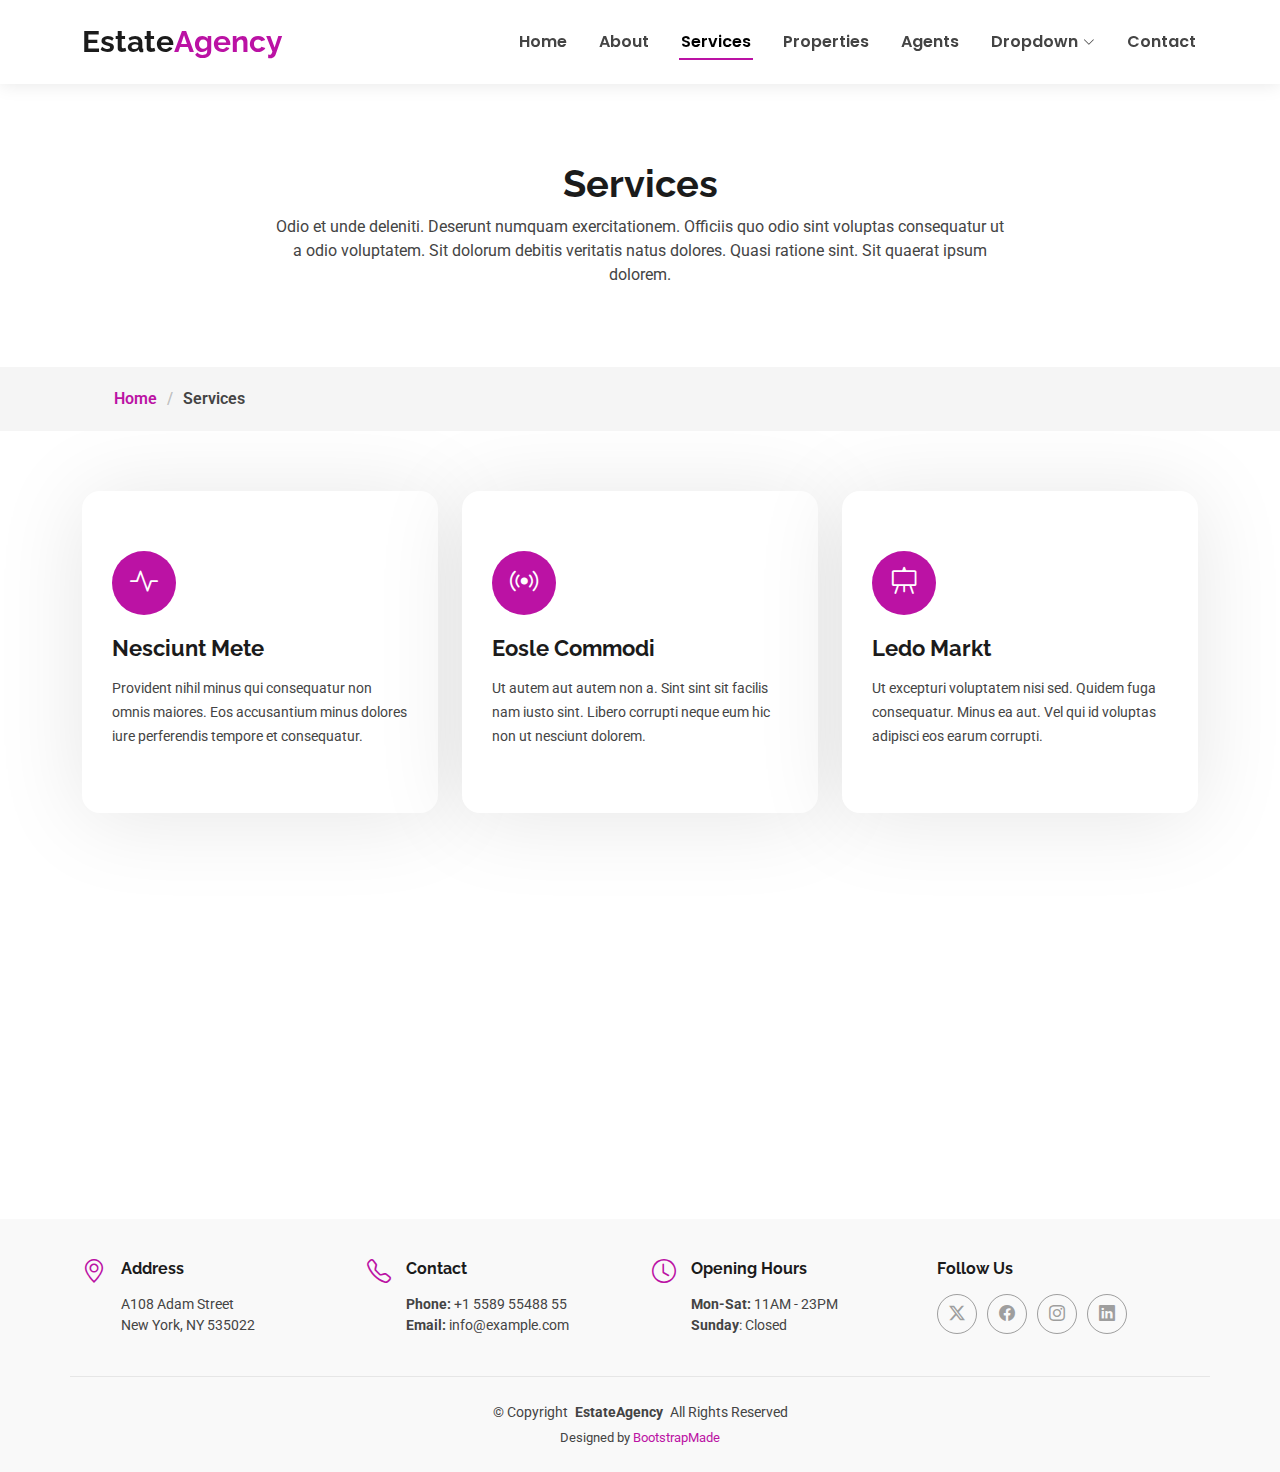
<file: services.html>
<!DOCTYPE html>
<html lang="en">

<head>
  <meta charset="utf-8">
  <meta content="width=device-width, initial-scale=1.0" name="viewport">
  <title>Services - EstateAgency Bootstrap Template</title>
  <meta name="description" content="">
  <meta name="keywords" content="">

  <!-- Favicons -->
  <link href="assets/img/favicon.png" rel="icon">
  <link href="assets/img/apple-touch-icon.png" rel="apple-touch-icon">

  <!-- Fonts -->
  <link href="https://fonts.googleapis.com" rel="preconnect">
  <link href="https://fonts.gstatic.com" rel="preconnect" crossorigin>
  <link href="https://fonts.googleapis.com/css2?family=Roboto:ital,wght@0,100;0,300;0,400;0,500;0,700;0,900;1,100;1,300;1,400;1,500;1,700;1,900&family=Poppins:ital,wght@0,100;0,200;0,300;0,400;0,500;0,600;0,700;0,800;0,900;1,100;1,200;1,300;1,400;1,500;1,600;1,700;1,800;1,900&family=Raleway:ital,wght@0,100;0,200;0,300;0,400;0,500;0,600;0,700;0,800;0,900;1,100;1,200;1,300;1,400;1,500;1,600;1,700;1,800;1,900&display=swap" rel="stylesheet">

  <!-- Vendor CSS Files -->
  <link href="assets/vendor/bootstrap/css/bootstrap.min.css" rel="stylesheet">
  <link href="assets/vendor/bootstrap-icons/bootstrap-icons.css" rel="stylesheet">
  <link href="assets/vendor/aos/aos.css" rel="stylesheet">
  <link href="assets/vendor/fontawesome-free/css/all.min.css" rel="stylesheet">
  <link href="assets/vendor/swiper/swiper-bundle.min.css" rel="stylesheet">

  <!-- Main CSS File -->
  <link href="assets/css/main.css" rel="stylesheet">

  <!-- =======================================================
  * Template Name: EstateAgency
  * Template URL: https://bootstrapmade.com/real-estate-agency-bootstrap-template/
  * Updated: Aug 09 2024 with Bootstrap v5.3.3
  * Author: BootstrapMade.com
  * License: https://bootstrapmade.com/license/
  ======================================================== -->
</head>

<body class="services-page">

  <header id="header" class="header d-flex align-items-center fixed-top">
    <div class="container-fluid container-xl position-relative d-flex align-items-center justify-content-between">

      <a href="index.html" class="logo d-flex align-items-center">
        <!-- Uncomment the line below if you also wish to use an image logo -->
        <!-- <img src="assets/img/logo.png" alt=""> -->
        <h1 class="sitename">Estate<span>Agency</span></h1>
      </a>

      <nav id="navmenu" class="navmenu">
        <ul>
          <li><a href="index.html">Home</a></li>
          <li><a href="about.html">About</a></li>
          <li><a href="services.html" class="active">Services</a></li>
          <li><a href="properties.html">Properties</a></li>
          <li><a href="agents.html">Agents</a></li>
          <li class="dropdown"><a href="#"><span>Dropdown</span> <i class="bi bi-chevron-down toggle-dropdown"></i></a>
            <ul>
              <li><a href="#">Dropdown 1</a></li>
              <li class="dropdown"><a href="#"><span>Deep Dropdown</span> <i class="bi bi-chevron-down toggle-dropdown"></i></a>
                <ul>
                  <li><a href="#">Deep Dropdown 1</a></li>
                  <li><a href="#">Deep Dropdown 2</a></li>
                  <li><a href="#">Deep Dropdown 3</a></li>
                  <li><a href="#">Deep Dropdown 4</a></li>
                  <li><a href="#">Deep Dropdown 5</a></li>
                </ul>
              </li>
              <li><a href="#">Dropdown 2</a></li>
              <li><a href="#">Dropdown 3</a></li>
              <li><a href="#">Dropdown 4</a></li>
            </ul>
          </li>
          <li><a href="contact.html">Contact</a></li>
        </ul>
        <i class="mobile-nav-toggle d-xl-none bi bi-list"></i>
      </nav>

    </div>
  </header>

  <main class="main">

    <!-- Page Title -->
    <div class="page-title" data-aos="fade">
      <div class="heading">
        <div class="container">
          <div class="row d-flex justify-content-center text-center">
            <div class="col-lg-8">
              <h1>Services</h1>
              <p class="mb-0">Odio et unde deleniti. Deserunt numquam exercitationem. Officiis quo odio sint voluptas consequatur ut a odio voluptatem. Sit dolorum debitis veritatis natus dolores. Quasi ratione sint. Sit quaerat ipsum dolorem.</p>
            </div>
          </div>
        </div>
      </div>
      <nav class="breadcrumbs">
        <div class="container">
          <ol>
            <li><a href="index.html">Home</a></li>
            <li class="current">Services</li>
          </ol>
        </div>
      </nav>
    </div><!-- End Page Title -->

    <!-- Services Section -->
    <section id="services" class="services section">

      <div class="container">

        <div class="row gy-4">

          <div class="col-lg-4 col-md-6" data-aos="fade-up" data-aos-delay="100">
            <div class="service-item  position-relative">
              <div class="icon">
                <i class="bi bi-activity"></i>
              </div>
              <a href="service-details.html" class="stretched-link">
                <h3>Nesciunt Mete</h3>
              </a>
              <p>Provident nihil minus qui consequatur non omnis maiores. Eos accusantium minus dolores iure perferendis tempore et consequatur.</p>
            </div>
          </div><!-- End Service Item -->

          <div class="col-lg-4 col-md-6" data-aos="fade-up" data-aos-delay="200">
            <div class="service-item position-relative">
              <div class="icon">
                <i class="bi bi-broadcast"></i>
              </div>
              <a href="service-details.html" class="stretched-link">
                <h3>Eosle Commodi</h3>
              </a>
              <p>Ut autem aut autem non a. Sint sint sit facilis nam iusto sint. Libero corrupti neque eum hic non ut nesciunt dolorem.</p>
            </div>
          </div><!-- End Service Item -->

          <div class="col-lg-4 col-md-6" data-aos="fade-up" data-aos-delay="300">
            <div class="service-item position-relative">
              <div class="icon">
                <i class="bi bi-easel"></i>
              </div>
              <a href="service-details.html" class="stretched-link">
                <h3>Ledo Markt</h3>
              </a>
              <p>Ut excepturi voluptatem nisi sed. Quidem fuga consequatur. Minus ea aut. Vel qui id voluptas adipisci eos earum corrupti.</p>
            </div>
          </div><!-- End Service Item -->

          <div class="col-lg-4 col-md-6" data-aos="fade-up" data-aos-delay="400">
            <div class="service-item position-relative">
              <div class="icon">
                <i class="bi bi-bounding-box-circles"></i>
              </div>
              <a href="service-details.html" class="stretched-link">
                <h3>Asperiores Commodit</h3>
              </a>
              <p>Non et temporibus minus omnis sed dolor esse consequatur. Cupiditate sed error ea fuga sit provident adipisci neque.</p>
              <a href="service-details.html" class="stretched-link"></a>
            </div>
          </div><!-- End Service Item -->

          <div class="col-lg-4 col-md-6" data-aos="fade-up" data-aos-delay="500">
            <div class="service-item position-relative">
              <div class="icon">
                <i class="bi bi-calendar4-week"></i>
              </div>
              <a href="service-details.html" class="stretched-link">
                <h3>Velit Doloremque</h3>
              </a>
              <p>Cumque et suscipit saepe. Est maiores autem enim facilis ut aut ipsam corporis aut. Sed animi at autem alias eius labore.</p>
              <a href="service-details.html" class="stretched-link"></a>
            </div>
          </div><!-- End Service Item -->

          <div class="col-lg-4 col-md-6" data-aos="fade-up" data-aos-delay="600">
            <div class="service-item position-relative">
              <div class="icon">
                <i class="bi bi-chat-square-text"></i>
              </div>
              <a href="service-details.html" class="stretched-link">
                <h3>Dolori Architecto</h3>
              </a>
              <p>Hic molestias ea quibusdam eos. Fugiat enim doloremque aut neque non et debitis iure. Corrupti recusandae ducimus enim.</p>
              <a href="service-details.html" class="stretched-link"></a>
            </div>
          </div><!-- End Service Item -->

        </div>

      </div>

    </section><!-- /Services Section -->

  </main>

  <footer id="footer" class="footer light-background">

    <div class="container">
      <div class="row gy-3">
        <div class="col-lg-3 col-md-6 d-flex">
          <i class="bi bi-geo-alt icon"></i>
          <div class="address">
            <h4>Address</h4>
            <p>A108 Adam Street</p>
            <p>New York, NY 535022</p>
            <p></p>
          </div>

        </div>

        <div class="col-lg-3 col-md-6 d-flex">
          <i class="bi bi-telephone icon"></i>
          <div>
            <h4>Contact</h4>
            <p>
              <strong>Phone:</strong> <span>+1 5589 55488 55</span><br>
              <strong>Email:</strong> <span>info@example.com</span><br>
            </p>
          </div>
        </div>

        <div class="col-lg-3 col-md-6 d-flex">
          <i class="bi bi-clock icon"></i>
          <div>
            <h4>Opening Hours</h4>
            <p>
              <strong>Mon-Sat:</strong> <span>11AM - 23PM</span><br>
              <strong>Sunday</strong>: <span>Closed</span>
            </p>
          </div>
        </div>

        <div class="col-lg-3 col-md-6">
          <h4>Follow Us</h4>
          <div class="social-links d-flex">
            <a href="#" class="twitter"><i class="bi bi-twitter-x"></i></a>
            <a href="#" class="facebook"><i class="bi bi-facebook"></i></a>
            <a href="#" class="instagram"><i class="bi bi-instagram"></i></a>
            <a href="#" class="linkedin"><i class="bi bi-linkedin"></i></a>
          </div>
        </div>

      </div>
    </div>

    <div class="container copyright text-center mt-4">
      <p>© <span>Copyright</span> <strong class="px-1 sitename">EstateAgency</strong> <span>All Rights Reserved</span></p>
      <div class="credits">
        <!-- All the links in the footer should remain intact. -->
        <!-- You can delete the links only if you've purchased the pro version. -->
        <!-- Licensing information: https://bootstrapmade.com/license/ -->
        <!-- Purchase the pro version with working PHP/AJAX contact form: [buy-url] -->
        Designed by <a href="https://bootstrapmade.com/">BootstrapMade</a>
      </div>
    </div>

  </footer>

  <!-- Scroll Top -->
  <a href="#" id="scroll-top" class="scroll-top d-flex align-items-center justify-content-center"><i class="bi bi-arrow-up-short"></i></a>

  <!-- Preloader -->
  <div id="preloader"></div>

  <!-- Vendor JS Files -->
  <script src="assets/vendor/bootstrap/js/bootstrap.bundle.min.js"></script>
  <script src="assets/vendor/php-email-form/validate.js"></script>
  <script src="assets/vendor/aos/aos.js"></script>
  <script src="assets/vendor/swiper/swiper-bundle.min.js"></script>
  <script src="assets/vendor/purecounter/purecounter_vanilla.js"></script>

  <!-- Main JS File -->
  <script src="assets/js/main.js"></script>

</body>

</html>
</file>
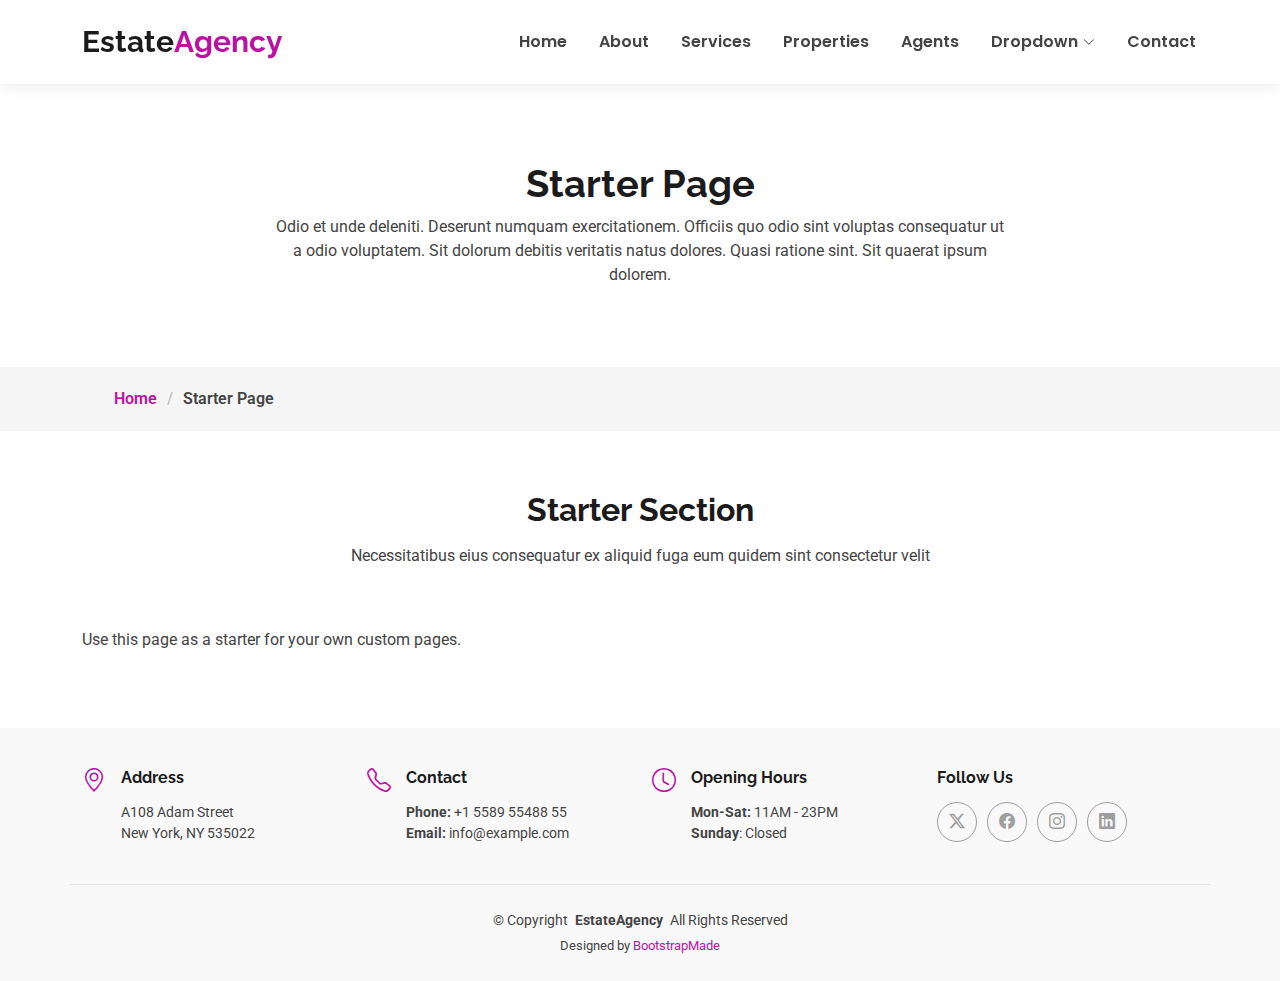
<file: starter-page.html>
<!DOCTYPE html>
<html lang="en">

<head>
  <meta charset="utf-8">
  <meta content="width=device-width, initial-scale=1.0" name="viewport">
  <title>Starter Page - EstateAgency Bootstrap Template</title>
  <meta name="description" content="">
  <meta name="keywords" content="">

  <!-- Favicons -->
  <link href="assets/img/favicon.png" rel="icon">
  <link href="assets/img/apple-touch-icon.png" rel="apple-touch-icon">

  <!-- Fonts -->
  <link href="https://fonts.googleapis.com" rel="preconnect">
  <link href="https://fonts.gstatic.com" rel="preconnect" crossorigin>
  <link href="https://fonts.googleapis.com/css2?family=Roboto:ital,wght@0,100;0,300;0,400;0,500;0,700;0,900;1,100;1,300;1,400;1,500;1,700;1,900&family=Poppins:ital,wght@0,100;0,200;0,300;0,400;0,500;0,600;0,700;0,800;0,900;1,100;1,200;1,300;1,400;1,500;1,600;1,700;1,800;1,900&family=Raleway:ital,wght@0,100;0,200;0,300;0,400;0,500;0,600;0,700;0,800;0,900;1,100;1,200;1,300;1,400;1,500;1,600;1,700;1,800;1,900&display=swap" rel="stylesheet">

  <!-- Vendor CSS Files -->
  <link href="assets/vendor/bootstrap/css/bootstrap.min.css" rel="stylesheet">
  <link href="assets/vendor/bootstrap-icons/bootstrap-icons.css" rel="stylesheet">
  <link href="assets/vendor/aos/aos.css" rel="stylesheet">
  <link href="assets/vendor/fontawesome-free/css/all.min.css" rel="stylesheet">
  <link href="assets/vendor/swiper/swiper-bundle.min.css" rel="stylesheet">

  <!-- Main CSS File -->
  <link href="assets/css/main.css" rel="stylesheet">

  <!-- =======================================================
  * Template Name: EstateAgency
  * Template URL: https://bootstrapmade.com/real-estate-agency-bootstrap-template/
  * Updated: Aug 09 2024 with Bootstrap v5.3.3
  * Author: BootstrapMade.com
  * License: https://bootstrapmade.com/license/
  ======================================================== -->
</head>

<body class="starter-page-page">

  <header id="header" class="header d-flex align-items-center fixed-top">
    <div class="container-fluid container-xl position-relative d-flex align-items-center justify-content-between">

      <a href="index.html" class="logo d-flex align-items-center">
        <!-- Uncomment the line below if you also wish to use an image logo -->
        <!-- <img src="assets/img/logo.png" alt=""> -->
        <h1 class="sitename">Estate<span>Agency</span></h1>
      </a>

      <nav id="navmenu" class="navmenu">
        <ul>
          <li><a href="index.html">Home</a></li>
          <li><a href="about.html">About</a></li>
          <li><a href="services.html">Services</a></li>
          <li><a href="properties.html">Properties</a></li>
          <li><a href="agents.html">Agents</a></li>
          <li class="dropdown"><a href="#"><span>Dropdown</span> <i class="bi bi-chevron-down toggle-dropdown"></i></a>
            <ul>
              <li><a href="#">Dropdown 1</a></li>
              <li class="dropdown"><a href="#"><span>Deep Dropdown</span> <i class="bi bi-chevron-down toggle-dropdown"></i></a>
                <ul>
                  <li><a href="#">Deep Dropdown 1</a></li>
                  <li><a href="#">Deep Dropdown 2</a></li>
                  <li><a href="#">Deep Dropdown 3</a></li>
                  <li><a href="#">Deep Dropdown 4</a></li>
                  <li><a href="#">Deep Dropdown 5</a></li>
                </ul>
              </li>
              <li><a href="#">Dropdown 2</a></li>
              <li><a href="#">Dropdown 3</a></li>
              <li><a href="#">Dropdown 4</a></li>
            </ul>
          </li>
          <li><a href="contact.html">Contact</a></li>
        </ul>
        <i class="mobile-nav-toggle d-xl-none bi bi-list"></i>
      </nav>

    </div>
  </header>

  <main class="main">

    <!-- Page Title -->
    <div class="page-title" data-aos="fade">
      <div class="heading">
        <div class="container">
          <div class="row d-flex justify-content-center text-center">
            <div class="col-lg-8">
              <h1>Starter Page</h1>
              <p class="mb-0">Odio et unde deleniti. Deserunt numquam exercitationem. Officiis quo odio sint voluptas consequatur ut a odio voluptatem. Sit dolorum debitis veritatis natus dolores. Quasi ratione sint. Sit quaerat ipsum dolorem.</p>
            </div>
          </div>
        </div>
      </div>
      <nav class="breadcrumbs">
        <div class="container">
          <ol>
            <li><a href="index.html">Home</a></li>
            <li class="current">Starter Page</li>
          </ol>
        </div>
      </nav>
    </div><!-- End Page Title -->

    <!-- Starter Section Section -->
    <section id="starter-section" class="starter-section section">

      <!-- Section Title -->
      <div class="container section-title" data-aos="fade-up">
        <h2>Starter Section</h2>
        <p>Necessitatibus eius consequatur ex aliquid fuga eum quidem sint consectetur velit</p>
      </div><!-- End Section Title -->

      <div class="container" data-aos="fade-up">
        <p>Use this page as a starter for your own custom pages.</p>
      </div>

    </section><!-- /Starter Section Section -->

  </main>

  <footer id="footer" class="footer light-background">

    <div class="container">
      <div class="row gy-3">
        <div class="col-lg-3 col-md-6 d-flex">
          <i class="bi bi-geo-alt icon"></i>
          <div class="address">
            <h4>Address</h4>
            <p>A108 Adam Street</p>
            <p>New York, NY 535022</p>
            <p></p>
          </div>

        </div>

        <div class="col-lg-3 col-md-6 d-flex">
          <i class="bi bi-telephone icon"></i>
          <div>
            <h4>Contact</h4>
            <p>
              <strong>Phone:</strong> <span>+1 5589 55488 55</span><br>
              <strong>Email:</strong> <span>info@example.com</span><br>
            </p>
          </div>
        </div>

        <div class="col-lg-3 col-md-6 d-flex">
          <i class="bi bi-clock icon"></i>
          <div>
            <h4>Opening Hours</h4>
            <p>
              <strong>Mon-Sat:</strong> <span>11AM - 23PM</span><br>
              <strong>Sunday</strong>: <span>Closed</span>
            </p>
          </div>
        </div>

        <div class="col-lg-3 col-md-6">
          <h4>Follow Us</h4>
          <div class="social-links d-flex">
            <a href="#" class="twitter"><i class="bi bi-twitter-x"></i></a>
            <a href="#" class="facebook"><i class="bi bi-facebook"></i></a>
            <a href="#" class="instagram"><i class="bi bi-instagram"></i></a>
            <a href="#" class="linkedin"><i class="bi bi-linkedin"></i></a>
          </div>
        </div>

      </div>
    </div>

    <div class="container copyright text-center mt-4">
      <p>© <span>Copyright</span> <strong class="px-1 sitename">EstateAgency</strong> <span>All Rights Reserved</span></p>
      <div class="credits">
        <!-- All the links in the footer should remain intact. -->
        <!-- You can delete the links only if you've purchased the pro version. -->
        <!-- Licensing information: https://bootstrapmade.com/license/ -->
        <!-- Purchase the pro version with working PHP/AJAX contact form: [buy-url] -->
        Designed by <a href="https://bootstrapmade.com/">BootstrapMade</a>
      </div>
    </div>

  </footer>

  <!-- Scroll Top -->
  <a href="#" id="scroll-top" class="scroll-top d-flex align-items-center justify-content-center"><i class="bi bi-arrow-up-short"></i></a>

  <!-- Preloader -->
  <div id="preloader"></div>

  <!-- Vendor JS Files -->
  <script src="assets/vendor/bootstrap/js/bootstrap.bundle.min.js"></script>
  <script src="assets/vendor/php-email-form/validate.js"></script>
  <script src="assets/vendor/aos/aos.js"></script>
  <script src="assets/vendor/swiper/swiper-bundle.min.js"></script>
  <script src="assets/vendor/purecounter/purecounter_vanilla.js"></script>

  <!-- Main JS File -->
  <script src="assets/js/main.js"></script>

</body>

</html>
</file>
<file: assets/css/main.css>
/**
* Template Name: EstateAgency
* Template URL: https://bootstrapmade.com/real-estate-agency-bootstrap-template/
* Updated: Aug 09 2024 with Bootstrap v5.3.3
* Author: BootstrapMade.com
* License: https://bootstrapmade.com/license/
*/

/*--------------------------------------------------------------
# Font & Color Variables
# Help: https://bootstrapmade.com/color-system/
--------------------------------------------------------------*/
/* Fonts */
:root {
  --default-font: "Roboto",  system-ui, -apple-system, "Segoe UI", Roboto, "Helvetica Neue", Arial, "Noto Sans", "Liberation Sans", sans-serif, "Apple Color Emoji", "Segoe UI Emoji", "Segoe UI Symbol", "Noto Color Emoji";
  --heading-font: "Raleway",  sans-serif;
  --nav-font: "Poppins",  sans-serif;
}

/* Global Colors - The following color variables are used throughout the website. Updating them here will change the color scheme of the entire website */
:root { 
  --background-color: #ffffff; /* Background color for the entire website, including individual sections */
  --default-color: #444444; /* Default color used for the majority of the text content across the entire website */
  --heading-color: #1b1b1b; /* Color for headings, subheadings and title throughout the website */
  --accent-color: #bb12a4; /* Accent color that represents your brand on the website. It's used for buttons, links, and other elements that need to stand out */
  --surface-color: #ffffff; /* The surface color is used as a background of boxed elements within sections, such as cards, icon boxes, or other elements that require a visual separation from the global background. */
  --contrast-color: #ffffff; /* Contrast color for text, ensuring readability against backgrounds of accent, heading, or default colors. */
}

/* Nav Menu Colors - The following color variables are used specifically for the navigation menu. They are separate from the global colors to allow for more customization options */
:root {
  --nav-color: #444444;  /* The default color of the main navmenu links */
  --nav-hover-color: #000000; /* Applied to main navmenu links when they are hovered over or active */
  --nav-mobile-background-color: #ffffff; /* Used as the background color for mobile navigation menu */
  --nav-dropdown-background-color: #ffffff; /* Used as the background color for dropdown items that appear when hovering over primary navigation items */
  --nav-dropdown-color: #444444; /* Used for navigation links of the dropdown items in the navigation menu. */
  --nav-dropdown-hover-color: #bb12a4; /* Similar to --nav-hover-color, this color is applied to dropdown navigation links when they are hovered over. */
}

/* Color Presets - These classes override global colors when applied to any section or element, providing reuse of the sam color scheme. */

.light-background {
  --background-color: #f9f9f9;
  --surface-color: #ffffff;
}

.dark-background {
  --background-color: #060606;
  --default-color: #ffffff;
  --heading-color: #ffffff;
  --surface-color: #252525;
  --contrast-color: #ffffff;
}

/* Smooth scroll */
:root {
  scroll-behavior: smooth;
}

/*--------------------------------------------------------------
# General Styling & Shared Classes
--------------------------------------------------------------*/
body {
  color: var(--default-color);
  background-color: var(--background-color);
  font-family: var(--default-font);
}

a {
  color: var(--accent-color);
  text-decoration: none;
  transition: 0.3s;
}

a:hover {
  color: color-mix(in srgb, var(--accent-color), transparent 25%);
  text-decoration: none;
}

h1,
h2,
h3,
h4,
h5,
h6 {
  color: var(--heading-color);
  font-family: var(--heading-font);
}

/* PHP Email Form Messages
------------------------------*/
.php-email-form .error-message {
  display: none;
  background: #df1529;
  color: #ffffff;
  text-align: left;
  padding: 15px;
  margin-bottom: 24px;
  font-weight: 600;
}

.php-email-form .sent-message {
  display: none;
  color: #ffffff;
  background: #059652;
  text-align: center;
  padding: 15px;
  margin-bottom: 24px;
  font-weight: 600;
}

.php-email-form .loading {
  display: none;
  background: var(--surface-color);
  text-align: center;
  padding: 15px;
  margin-bottom: 24px;
}

.php-email-form .loading:before {
  content: "";
  display: inline-block;
  border-radius: 50%;
  width: 24px;
  height: 24px;
  margin: 0 10px -6px 0;
  border: 3px solid var(--accent-color);
  border-top-color: var(--surface-color);
  animation: php-email-form-loading 1s linear infinite;
}

@keyframes php-email-form-loading {
  0% {
    transform: rotate(0deg);
  }

  100% {
    transform: rotate(360deg);
  }
}

/*--------------------------------------------------------------
# Global Header
--------------------------------------------------------------*/
.header {
  color: var(--default-color);
  background-color: var(--background-color);
  padding: 15px 0;
  transition: all 0.5s;
  z-index: 997;
  box-shadow: 0px 0 18px rgba(0, 0, 0, 0.1);
}

.header .logo {
  line-height: 1;
}

.header .logo img {
  max-height: 32px;
  margin-right: 8px;
}

.header .logo h1 {
  font-size: 30px;
  margin: 0;
  font-weight: 700;
  color: var(--heading-color);
}

.header .logo h1 span {
  color: var(--accent-color);
}

/*--------------------------------------------------------------
# Navigation Menu
--------------------------------------------------------------*/
/* Desktop Navigation */
@media (min-width: 1200px) {
  .navmenu {
    padding: 0;
  }

  .navmenu ul {
    margin: 0;
    padding: 0;
    display: flex;
    list-style: none;
    align-items: center;
  }

  .navmenu li {
    position: relative;
  }

  .navmenu>ul>li {
    white-space: nowrap;
    padding: 15px 14px;
  }

  .navmenu>ul>li:last-child {
    padding-right: 0;
  }

  .navmenu a,
  .navmenu a:focus {
    color: var(--nav-color);
    font-size: 16px;
    padding: 0 2px;
    font-family: var(--nav-font);
    font-weight: 600;
    display: flex;
    align-items: center;
    justify-content: space-between;
    white-space: nowrap;
    transition: 0.3s;
    position: relative;
  }

  .navmenu a i,
  .navmenu a:focus i {
    font-size: 12px;
    line-height: 0;
    margin-left: 5px;
    transition: 0.3s;
  }

  .navmenu>ul>li>a:before {
    content: "";
    position: absolute;
    width: 100%;
    height: 2px;
    bottom: -6px;
    left: 0;
    background-color: var(--accent-color);
    visibility: hidden;
    width: 0px;
    transition: all 0.3s ease-in-out 0s;
  }

  .navmenu a:hover:before,
  .navmenu li:hover>a:before,
  .navmenu .active:before {
    visibility: visible;
    width: 100%;
  }

  .navmenu li:hover>a,
  .navmenu .active,
  .navmenu .active:focus {
    color: var(--nav-hover-color);
  }

  .navmenu .dropdown ul {
    margin: 0;
    padding: 10px 0;
    background: var(--nav-dropdown-background-color);
    display: block;
    position: absolute;
    visibility: hidden;
    left: 14px;
    top: 130%;
    opacity: 0;
    transition: 0.3s;
    border-radius: 4px;
    z-index: 99;
    box-shadow: 0px 0px 30px rgba(0, 0, 0, 0.1);
  }

  .navmenu .dropdown ul li {
    min-width: 200px;
  }

  .navmenu .dropdown ul a {
    padding: 10px 20px;
    font-size: 15px;
    text-transform: none;
    color: var(--nav-dropdown-color);
  }

  .navmenu .dropdown ul a i {
    font-size: 12px;
  }

  .navmenu .dropdown ul a:hover,
  .navmenu .dropdown ul .active:hover,
  .navmenu .dropdown ul li:hover>a {
    color: var(--nav-dropdown-hover-color);
  }

  .navmenu .dropdown:hover>ul {
    opacity: 1;
    top: 100%;
    visibility: visible;
  }

  .navmenu .dropdown .dropdown ul {
    top: 0;
    left: -90%;
    visibility: hidden;
  }

  .navmenu .dropdown .dropdown:hover>ul {
    opacity: 1;
    top: 0;
    left: -100%;
    visibility: visible;
  }
}

/* Mobile Navigation */
@media (max-width: 1199px) {
  .mobile-nav-toggle {
    color: var(--nav-color);
    font-size: 28px;
    line-height: 0;
    margin-right: 10px;
    cursor: pointer;
    transition: color 0.3s;
  }

  .navmenu {
    padding: 0;
    z-index: 9997;
  }

  .navmenu ul {
    display: none;
    list-style: none;
    position: absolute;
    inset: 60px 20px 20px 20px;
    padding: 10px 0;
    margin: 0;
    border-radius: 6px;
    background-color: var(--nav-mobile-background-color);
    border: 1px solid color-mix(in srgb, var(--default-color), transparent 90%);
    box-shadow: none;
    overflow-y: auto;
    transition: 0.3s;
    z-index: 9998;
  }

  .navmenu a,
  .navmenu a:focus {
    color: var(--nav-dropdown-color);
    padding: 10px 20px;
    font-family: var(--nav-font);
    font-size: 17px;
    font-weight: 500;
    display: flex;
    align-items: center;
    justify-content: space-between;
    white-space: nowrap;
    transition: 0.3s;
  }

  .navmenu a i,
  .navmenu a:focus i {
    font-size: 12px;
    line-height: 0;
    margin-left: 5px;
    width: 30px;
    height: 30px;
    display: flex;
    align-items: center;
    justify-content: center;
    border-radius: 50%;
    transition: 0.3s;
    background-color: color-mix(in srgb, var(--accent-color), transparent 90%);
  }

  .navmenu a i:hover,
  .navmenu a:focus i:hover {
    background-color: var(--accent-color);
    color: var(--contrast-color);
  }

  .navmenu a:hover,
  .navmenu .active,
  .navmenu .active:focus {
    color: var(--nav-dropdown-hover-color);
  }

  .navmenu .active i,
  .navmenu .active:focus i {
    background-color: var(--accent-color);
    color: var(--contrast-color);
    transform: rotate(180deg);
  }

  .navmenu .dropdown ul {
    position: static;
    display: none;
    z-index: 99;
    padding: 10px 0;
    margin: 10px 20px;
    background-color: var(--nav-dropdown-background-color);
    transition: all 0.5s ease-in-out;
  }

  .navmenu .dropdown ul ul {
    background-color: rgba(33, 37, 41, 0.1);
  }

  .navmenu .dropdown>.dropdown-active {
    display: block;
    background-color: rgba(33, 37, 41, 0.03);
  }

  .mobile-nav-active {
    overflow: hidden;
  }

  .mobile-nav-active .mobile-nav-toggle {
    color: #fff;
    position: absolute;
    font-size: 32px;
    top: 15px;
    right: 15px;
    margin-right: 0;
    z-index: 9999;
  }

  .mobile-nav-active .navmenu {
    position: fixed;
    overflow: hidden;
    inset: 0;
    background: rgba(33, 37, 41, 0.8);
    transition: 0.3s;
  }

  .mobile-nav-active .navmenu>ul {
    display: block;
  }
}

/*--------------------------------------------------------------
# Global Footer
--------------------------------------------------------------*/
.footer {
  color: var(--default-color);
  background-color: var(--background-color);
  font-size: 14px;
  padding: 40px 0 0 0;
  position: relative;
}

.footer .icon {
  color: var(--accent-color);
  margin-right: 15px;
  font-size: 24px;
  line-height: 0;
}

.footer h4 {
  font-size: 16px;
  font-weight: 700;
  margin-bottom: 15px;
}

.footer .address p {
  margin-bottom: 0px;
}

.footer .social-links a {
  display: flex;
  align-items: center;
  justify-content: center;
  width: 40px;
  height: 40px;
  border-radius: 50%;
  border: 1px solid color-mix(in srgb, var(--default-color), transparent 50%);
  font-size: 16px;
  color: color-mix(in srgb, var(--default-color), transparent 50%);
  margin-right: 10px;
  transition: 0.3s;
}

.footer .social-links a:hover {
  color: var(--accent-color);
  border-color: var(--accent-color);
}

.footer .copyright {
  padding: 25px 0;
  border-top: 1px solid color-mix(in srgb, var(--default-color), transparent 90%);
}

.footer .copyright p {
  margin-bottom: 0;
}

.footer .credits {
  margin-top: 5px;
  font-size: 13px;
}

/*--------------------------------------------------------------
# Preloader
--------------------------------------------------------------*/
#preloader {
  position: fixed;
  inset: 0;
  z-index: 999999;
  overflow: hidden;
  background: var(--background-color);
  transition: all 0.6s ease-out;
}

#preloader:before {
  content: "";
  position: fixed;
  top: calc(50% - 30px);
  left: calc(50% - 30px);
  border: 6px solid #ffffff;
  border-color: var(--accent-color) transparent var(--accent-color) transparent;
  border-radius: 50%;
  width: 60px;
  height: 60px;
  animation: animate-preloader 1.5s linear infinite;
}

@keyframes animate-preloader {
  0% {
    transform: rotate(0deg);
  }

  100% {
    transform: rotate(360deg);
  }
}

/*--------------------------------------------------------------
# Scroll Top Button
--------------------------------------------------------------*/
.scroll-top {
  position: fixed;
  visibility: hidden;
  opacity: 0;
  right: 15px;
  bottom: 15px;
  z-index: 99999;
  background-color: var(--accent-color);
  width: 40px;
  height: 40px;
  border-radius: 4px;
  transition: all 0.4s;
}

.scroll-top i {
  font-size: 24px;
  color: var(--contrast-color);
  line-height: 0;
}

.scroll-top:hover {
  background-color: color-mix(in srgb, var(--accent-color), transparent 20%);
  color: var(--contrast-color);
}

.scroll-top.active {
  visibility: visible;
  opacity: 1;
}

/*--------------------------------------------------------------
# Disable aos animation delay on mobile devices
--------------------------------------------------------------*/
@media screen and (max-width: 768px) {
  [data-aos-delay] {
    transition-delay: 0 !important;
  }
}

/*--------------------------------------------------------------
# Global Page Titles & Breadcrumbs
--------------------------------------------------------------*/
.page-title {
  color: var(--default-color);
  background-color: var(--background-color);
  position: relative;
}

.page-title .heading {
  padding: 160px 0 80px 0;
  border-top: 1px solid color-mix(in srgb, var(--default-color), transparent 90%);
}

.page-title .heading h1 {
  font-size: 38px;
  font-weight: 700;
}

.page-title nav {
  background-color: color-mix(in srgb, var(--default-color), transparent 95%);
  padding: 20px 0;
}

.page-title nav ol {
  display: flex;
  flex-wrap: wrap;
  list-style: none;
  margin: 0;
  font-size: 16px;
  font-weight: 600;
}

.page-title nav ol li+li {
  padding-left: 10px;
}

.page-title nav ol li+li::before {
  content: "/";
  display: inline-block;
  padding-right: 10px;
  color: color-mix(in srgb, var(--default-color), transparent 70%);
}

/*--------------------------------------------------------------
# Global Sections
--------------------------------------------------------------*/
section,
.section {
  color: var(--default-color);
  background-color: var(--background-color);
  padding: 60px 0;
  scroll-margin-top: 90px;
  overflow: clip;
}

@media (max-width: 1199px) {

  section,
  .section {
    scroll-margin-top: 66px;
  }
}

/*--------------------------------------------------------------
# Global Section Titles
--------------------------------------------------------------*/
.section-title {
  text-align: center;
  padding-bottom: 60px;
  position: relative;
}

.section-title h2 {
  font-size: 32px;
  font-weight: 700;
  margin-bottom: 15px;
}

.section-title p {
  margin-bottom: 0;
}

/*--------------------------------------------------------------
# Hero Section
--------------------------------------------------------------*/
.hero {
  padding: 0;
}

.hero .carousel {
  width: 100%;
  min-height: 100vh;
  padding: 0;
  margin: 0;
  background-color: var(--background-color);
  position: relative;
  overflow: hidden;
}

.hero img {
  position: absolute;
  inset: 0;
  display: block;
  width: 100%;
  height: 100%;
  object-fit: cover;
  z-index: 1;
}

.hero .carousel-item {
  position: absolute;
  inset: 0;
  background-size: cover;
  background-position: center;
  background-repeat: no-repeat;
  overflow: hidden;
}

.hero .carousel-item:before {
  content: "";
  background: color-mix(in srgb, var(--background-color), transparent 60%);
  position: absolute;
  inset: 0;
  z-index: 2;
}

.hero .carousel-container {
  position: absolute;
  inset: 90px 100px;
  display: flex;
  justify-content: center;
  align-items: center;
  flex-direction: column;
  z-index: 3;
}

@media (max-width: 575px) {
  .hero .carousel-container {
    inset: 90px 50px;
  }
}

.hero h2 {
  margin-bottom: 30px;
  font-size: 56px;
  font-weight: 900;
  text-transform: uppercase;
}

.hero h2 span {
  color: var(--accent-color);
}

@media (max-width: 768px) {
  .hero h2 {
    font-size: 30px;
  }
}

.hero .btn-get-started {
  color: var(--contrast-color);
  font-family: var(--heading-font);
  font-weight: 600;
  font-size: 18px;
  letter-spacing: 1px;
  text-transform: uppercase;
  display: inline-block;
  padding: 10px 40px;
  border-radius: 50px;
  transition: 0.5s;
  margin: 10px 0;
  align-self: flex-start;
  flex-shrink: 0;
  border: 2px solid var(--accent-color);
}

.hero .btn-get-started:hover {
  background: color-mix(in srgb, var(--accent-color), transparent 20%);
}

.hero .carousel-control-prev,
.hero .carousel-control-next {
  width: 10%;
  transition: 0.3s;
  opacity: 0.5;
  z-index: 3;
}

.hero .carousel-control-prev:focus,
.hero .carousel-control-next:focus {
  opacity: 0.5;
}

.hero .carousel-control-prev:hover,
.hero .carousel-control-next:hover {
  opacity: 0.9;
}

@media (min-width: 1024px) {

  .hero .carousel-control-prev,
  .hero .carousel-control-next {
    width: 5%;
  }
}

.hero .carousel-control-next-icon,
.hero .carousel-control-prev-icon {
  background: none;
  font-size: 32px;
  line-height: 1;
}

.hero .carousel-indicators {
  list-style: none;
}

.hero .carousel-indicators li {
  cursor: pointer;
  opacity: 1;
  height: 6px;
  width: 20px;
  transition: 0.3s;
  padding: 0;
}

.hero .carousel-indicators .active {
  background-color: var(--accent-color);
  width: 40px;
}

/*--------------------------------------------------------------
# Services Section
--------------------------------------------------------------*/
.services .service-item {
  background-color: var(--surface-color);
  box-shadow: 0px 5px 90px 0px rgba(0, 0, 0, 0.1);
  padding: 60px 30px;
  transition: all ease-in-out 0.3s;
  border-radius: 18px;
  border-bottom: 5px solid var(--surface-color);
  height: 100%;
}

.services .service-item .icon {
  color: var(--contrast-color);
  background: var(--accent-color);
  margin: 0;
  width: 64px;
  height: 64px;
  border-radius: 50px;
  display: flex;
  align-items: center;
  justify-content: center;
  margin-bottom: 20px;
  font-size: 28px;
  transition: ease-in-out 0.3s;
}

.services .service-item h3 {
  font-weight: 700;
  margin: 10px 0 15px 0;
  font-size: 22px;
  transition: ease-in-out 0.3s;
}

.services .service-item p {
  line-height: 24px;
  font-size: 14px;
  margin-bottom: 0;
}

@media (min-width: 1365px) {
  .services .service-item:hover {
    transform: translateY(-10px);
    border-color: var(--accent-color);
  }

  .services .service-item:hover h3 {
    color: var(--accent-color);
  }
}

/*--------------------------------------------------------------
# Agents Section
--------------------------------------------------------------*/
.agents .member {
  position: relative;
}

.agents .member .pic {
  overflow: hidden;
  margin-bottom: 50px;
}

.agents .member .member-info {
  background-color: var(--surface-color);
  color: color-mix(in srgb, var(--default-color), transparent 20%);
  box-shadow: 0px 2px 15px rgba(0, 0, 0, 0.1);
  position: absolute;
  bottom: -50px;
  left: 20px;
  right: 20px;
  padding: 20px 15px;
  overflow: hidden;
  transition: 0.5s;
}

.agents .member h4 {
  font-weight: 700;
  margin-bottom: 10px;
  font-size: 16px;
  position: relative;
  padding-bottom: 10px;
}

.agents .member h4::after {
  content: "";
  position: absolute;
  display: block;
  width: 50px;
  height: 1px;
  background: color-mix(in srgb, var(--default-color), transparent 60%);
  bottom: 0;
  left: 0;
}

.agents .member span {
  font-style: italic;
  display: block;
  font-size: 13px;
}

.agents .member .social {
  position: absolute;
  right: 15px;
  bottom: 15px;
}

.agents .member .social a {
  transition: color 0.3s;
  color: color-mix(in srgb, var(--default-color), transparent 70%);
}

.agents .member .social a:hover {
  color: var(--accent-color);
}

.agents .member .social i {
  font-size: 16px;
  margin: 0 2px;
}

/*--------------------------------------------------------------
# Testimonials Section
--------------------------------------------------------------*/
.testimonials .testimonial-item {
  background-color: var(--surface-color);
  box-shadow: 0px 0 20px rgba(0, 0, 0, 0.1);
  box-sizing: content-box;
  padding: 30px;
  margin: 40px 30px;
  min-height: 320px;
  display: flex;
  flex-direction: column;
  text-align: center;
  transition: 0.3s;
}

.testimonials .testimonial-item .stars {
  margin-bottom: 15px;
}

.testimonials .testimonial-item .stars i {
  color: #ffc107;
  margin: 0 1px;
}

.testimonials .testimonial-item .testimonial-img {
  width: 90px;
  border-radius: 50%;
  border: 4px solid var(--background-color);
  margin: 0 auto;
}

.testimonials .testimonial-item h3 {
  font-size: 18px;
  font-weight: bold;
  margin: 10px 0 5px 0;
}

.testimonials .testimonial-item h4 {
  font-size: 14px;
  color: color-mix(in srgb, var(--default-color), transparent 40%);
  margin: 0;
}

.testimonials .testimonial-item p {
  font-style: italic;
  margin: 0 auto 15px auto;
}

.testimonials .swiper-wrapper {
  height: auto;
}

.testimonials .swiper-pagination {
  margin-top: 20px;
  position: relative;
}

.testimonials .swiper-pagination .swiper-pagination-bullet {
  width: 12px;
  height: 12px;
  background-color: color-mix(in srgb, var(--default-color), transparent 85%);
  opacity: 1;
}

.testimonials .swiper-pagination .swiper-pagination-bullet-active {
  background-color: var(--accent-color);
}

.testimonials .swiper-slide {
  opacity: 0.3;
}

@media (max-width: 1199px) {
  .testimonials .swiper-slide-active {
    opacity: 1;
  }

  .testimonials .swiper-pagination {
    margin-top: 0;
  }

  .testimonials .testimonial-item {
    margin: 40px 20px;
  }
}

@media (min-width: 1200px) {
  .testimonials .swiper-slide-next {
    opacity: 1;
    transform: scale(1.12);
  }
}

/*--------------------------------------------------------------
# About Section
--------------------------------------------------------------*/
.about .content .who-we-are {
  text-transform: uppercase;
  margin-bottom: 15px;
  color: color-mix(in srgb, var(--default-color), transparent 40%);
}

.about .content h3 {
  font-size: 2rem;
  font-weight: 700;
}

.about .content ul {
  list-style: none;
  padding: 0;
}

.about .content ul li {
  padding-bottom: 10px;
}

.about .content ul i {
  font-size: 1.25rem;
  margin-right: 4px;
  color: var(--accent-color);
}

.about .content p:last-child {
  margin-bottom: 0;
}

.about .content .read-more {
  background: var(--accent-color);
  color: var(--contrast-color);
  font-family: var(--heading-font);
  font-weight: 500;
  font-size: 16px;
  letter-spacing: 1px;
  padding: 12px 24px;
  border-radius: 5px;
  transition: 0.3s;
  display: inline-flex;
  align-items: center;
  justify-content: center;
}

.about .content .read-more i {
  font-size: 18px;
  margin-left: 5px;
  line-height: 0;
  transition: 0.3s;
}

.about .content .read-more:hover {
  background: color-mix(in srgb, var(--accent-color), transparent 20%);
  padding-right: 19px;
}

.about .content .read-more:hover i {
  margin-left: 10px;
}

.about .about-images img {
  border-radius: 10px;
}

/*--------------------------------------------------------------
# Stats Section
--------------------------------------------------------------*/
.stats .stats-item {
  background-color: var(--surface-color);
  box-shadow: 0px 0 30px rgba(0, 0, 0, 0.1);
  padding: 30px;
}

.stats .stats-item i {
  color: var(--accent-color);
  font-size: 42px;
  line-height: 0;
  margin-right: 20px;
}

.stats .stats-item span {
  color: var(--heading-color);
  font-size: 36px;
  display: block;
  font-weight: 600;
}

.stats .stats-item p {
  padding: 0;
  margin: 0;
  font-family: var(--heading-font);
  font-size: 16px;
}

/*--------------------------------------------------------------
# Features Section
--------------------------------------------------------------*/
.features .features-image {
  position: relative;
  min-height: 400px;
}

.features .features-image img {
  position: absolute;
  inset: 0;
  display: block;
  width: 100%;
  height: 100%;
  object-fit: cover;
  z-index: 1;
}

.features h3 {
  font-size: 28px;
  font-weight: 700;
  margin-bottom: 20px;
  padding-bottom: 20px;
  position: relative;
}

.features h3:after {
  content: "";
  background: var(--accent-color);
  position: absolute;
  display: block;
  width: 50px;
  height: 3px;
  left: 0;
  bottom: 0;
}

.features .icon-box {
  margin-top: 50px;
}

.features .icon-box i {
  color: var(--accent-color);
  background-color: var(--surface-color);
  display: flex;
  align-items: center;
  justify-content: center;
  margin-right: 25px;
  font-size: 28px;
  width: 56px;
  height: 56px;
  border-radius: 4px;
  line-height: 0;
  box-shadow: 0px 2px 30px rgba(0, 0, 0, 0.1);
  transition: 0.3s;
}

.features .icon-box:hover i {
  background-color: var(--accent-color);
  color: var(--contrast-color);
}

.features .icon-box h4 {
  font-weight: 700;
  margin-bottom: 10px;
  font-size: 18px;
}

.features .icon-box h4 a {
  color: var(--heading-color);
  transition: 0.3s;
}

.features .icon-box h4 a:hover {
  color: var(--accent-color);
}

.features .icon-box p {
  line-height: 24px;
  font-size: 14px;
  margin-bottom: 0;
}

/*--------------------------------------------------------------
# Service Details Section
--------------------------------------------------------------*/
.service-details .service-box {
  background-color: var(--surface-color);
  padding: 20px;
  box-shadow: 0px 2px 20px rgba(0, 0, 0, 0.1);
}

.service-details .service-box+.service-box {
  margin-top: 30px;
}

.service-details .service-box h4 {
  font-size: 20px;
  font-weight: 700;
  border-bottom: 2px solid color-mix(in srgb, var(--default-color), transparent 92%);
  padding-bottom: 15px;
  margin-bottom: 15px;
}

.service-details .services-list {
  background-color: var(--surface-color);
}

.service-details .services-list a {
  color: color-mix(in srgb, var(--default-color), transparent 20%);
  background-color: color-mix(in srgb, var(--default-color), transparent 96%);
  display: flex;
  align-items: center;
  padding: 12px 15px;
  margin-top: 15px;
  transition: 0.3s;
}

.service-details .services-list a:first-child {
  margin-top: 0;
}

.service-details .services-list a i {
  font-size: 16px;
  margin-right: 8px;
  color: var(--accent-color);
}

.service-details .services-list a.active {
  color: var(--contrast-color);
  background-color: var(--accent-color);
}

.service-details .services-list a.active i {
  color: var(--contrast-color);
}

.service-details .services-list a:hover {
  background-color: color-mix(in srgb, var(--accent-color), transparent 95%);
  color: var(--accent-color);
}

.service-details .download-catalog a {
  color: var(--default-color);
  display: flex;
  align-items: center;
  padding: 10px 0;
  transition: 0.3s;
  border-top: 1px solid color-mix(in srgb, var(--default-color), transparent 90%);
}

.service-details .download-catalog a:first-child {
  border-top: 0;
  padding-top: 0;
}

.service-details .download-catalog a:last-child {
  padding-bottom: 0;
}

.service-details .download-catalog a i {
  font-size: 24px;
  margin-right: 8px;
  color: var(--accent-color);
}

.service-details .download-catalog a:hover {
  color: var(--accent-color);
}

.service-details .help-box {
  background-color: var(--accent-color);
  color: var(--contrast-color);
  margin-top: 30px;
  padding: 30px 15px;
}

.service-details .help-box .help-icon {
  font-size: 48px;
}

.service-details .help-box h4,
.service-details .help-box a {
  color: var(--contrast-color);
}

.service-details .services-img {
  margin-bottom: 20px;
}

.service-details h3 {
  font-size: 26px;
  font-weight: 700;
}

.service-details p {
  font-size: 15px;
}

.service-details ul {
  list-style: none;
  padding: 0;
  font-size: 15px;
}

.service-details ul li {
  padding: 5px 0;
  display: flex;
  align-items: center;
}

.service-details ul i {
  font-size: 20px;
  margin-right: 8px;
  color: var(--accent-color);
}

/*--------------------------------------------------------------
# Contact Section
--------------------------------------------------------------*/
.contact .info-item+.info-item {
  margin-top: 40px;
}

.contact .info-item i {
  color: var(--contrast-color);
  background: var(--accent-color);
  font-size: 20px;
  width: 44px;
  height: 44px;
  display: flex;
  justify-content: center;
  align-items: center;
  border-radius: 4px;
  transition: all 0.3s ease-in-out;
  margin-right: 15px;
}

.contact .info-item h3 {
  padding: 0;
  font-size: 18px;
  font-weight: 700;
  margin-bottom: 5px;
}

.contact .info-item p {
  padding: 0;
  margin-bottom: 0;
  font-size: 14px;
}

.contact .php-email-form {
  height: 100%;
}

.contact .php-email-form input[type=text],
.contact .php-email-form input[type=email],
.contact .php-email-form textarea {
  font-size: 14px;
  padding: 10px 15px;
  box-shadow: none;
  border-radius: 0;
  color: var(--default-color);
  background-color: color-mix(in srgb, var(--background-color), transparent 50%);
  border-color: color-mix(in srgb, var(--default-color), transparent 80%);
}

.contact .php-email-form input[type=text]:focus,
.contact .php-email-form input[type=email]:focus,
.contact .php-email-form textarea:focus {
  border-color: var(--accent-color);
}

.contact .php-email-form input[type=text]::placeholder,
.contact .php-email-form input[type=email]::placeholder,
.contact .php-email-form textarea::placeholder {
  color: color-mix(in srgb, var(--default-color), transparent 70%);
}

.contact .php-email-form button[type=submit] {
  color: var(--contrast-color);
  background: var(--accent-color);
  border: 0;
  padding: 10px 30px;
  transition: 0.4s;
  border-radius: 4px;
}

.contact .php-email-form button[type=submit]:hover {
  background: color-mix(in srgb, var(--accent-color), transparent 20%);
}

/*--------------------------------------------------------------
# Real Estate Section
--------------------------------------------------------------*/
.real-estate .card {
  background-color: var(--background-color);
  color: var(--default-color);
  border: none;
  position: relative;
  border-radius: 0px;
  overflow: hidden;
  min-height: 500px;
}

.real-estate .card:before {
  content: "";
  position: absolute;
  inset: 0;
  background: linear-gradient(180deg, rgba(255, 255, 255, 0) 25%, rgba(0, 0, 0, 0.9) 75%);
  z-index: 2;
}

.real-estate .card img {
  position: absolute;
  inset: 0;
  display: block;
  width: 100%;
  height: 100%;
  object-fit: cover;
  z-index: 1;
}

.real-estate .card .card-body {
  position: absolute;
  bottom: 0;
  left: 0;
  right: 0;
  z-index: 3;
  padding: 30px;
}

.real-estate .card .card-body .sale-rent {
  display: inline-block;
  font-size: 15px;
  font-weight: 500;
  color: var(--contrast-color);
  padding: 4px 20px;
  border: 2px solid var(--accent-color);
  border-radius: 50px;
  margin-bottom: 10px;
}

.real-estate .card .card-body h3 {
  font-weight: 700;
  font-size: 20px;
  margin-bottom: 0px;
  padding-left: 10px;
  border-left: 3px solid var(--accent-color);
}

.real-estate .card .card-body h3 a {
  color: var(--contrast-color);
}

.real-estate .card .card-body .card-content {
  background-color: var(--accent-color);
  color: var(--contrast-color);
  height: 80px;
  visibility: hidden;
  opacity: 0;
  margin-top: 10px;
  margin-bottom: -80px;
  margin-left: -30px;
  margin-right: -30px;
  transition: 0.3s;
  padding: 0 10px;
}

.real-estate .card .card-body .card-content .propery-info {
  font-weight: 500;
}

.real-estate .card:hover .card-content {
  margin-bottom: -30px;
  visibility: visible;
  opacity: 1;
}

/*--------------------------------------------------------------
# Real Estate 2 Section
--------------------------------------------------------------*/
.real-estate-2 .portfolio-details-slider img {
  width: 100%;
}

.real-estate-2 .swiper-wrapper {
  height: auto;
}

.real-estate-2 .swiper-button-prev,
.real-estate-2 .swiper-button-next {
  width: 48px;
  height: 48px;
}

.real-estate-2 .swiper-button-prev:after,
.real-estate-2 .swiper-button-next:after {
  color: rgba(255, 255, 255, 0.8);
  background-color: rgba(0, 0, 0, 0.15);
  font-size: 24px;
  border-radius: 50%;
  width: 48px;
  height: 48px;
  display: flex;
  align-items: center;
  justify-content: center;
  transition: 0.3s;
}

.real-estate-2 .swiper-button-prev:hover:after,
.real-estate-2 .swiper-button-next:hover:after {
  background-color: rgba(0, 0, 0, 0.3);
}

@media (max-width: 575px) {

  .real-estate-2 .swiper-button-prev,
  .real-estate-2 .swiper-button-next {
    display: none;
  }
}

.real-estate-2 .swiper-pagination {
  margin-top: 20px;
  position: relative;
}

.real-estate-2 .swiper-pagination .swiper-pagination-bullet {
  width: 10px;
  height: 10px;
  background-color: color-mix(in srgb, var(--default-color), transparent 85%);
  opacity: 1;
}

.real-estate-2 .swiper-pagination .swiper-pagination-bullet-active {
  background-color: var(--accent-color);
}

.real-estate-2 .portfolio-info h3 {
  font-size: 22px;
  font-weight: 700;
  margin-bottom: 20px;
  padding-bottom: 20px;
  position: relative;
}

.real-estate-2 .portfolio-info h3:after {
  content: "";
  position: absolute;
  display: block;
  width: 50px;
  height: 3px;
  background: var(--accent-color);
  left: 0;
  bottom: 0;
}

.real-estate-2 .portfolio-info ul {
  list-style: none;
  padding: 0;
  font-size: 15px;
}

.real-estate-2 .portfolio-info ul li {
  display: flex;
  flex-direction: column;
  padding-bottom: 15px;
}

.real-estate-2 .portfolio-info ul strong {
  text-transform: uppercase;
  font-weight: 400;
  color: color-mix(in srgb, var(--default-color), transparent 50%);
  font-size: 14px;
}

.real-estate-2 .portfolio-info .btn-visit {
  padding: 8px 40px;
  background: var(--accent-color);
  color: var(--contrast-color);
  border-radius: 50px;
  transition: 0.3s;
}

.real-estate-2 .portfolio-info .btn-visit:hover {
  background: color-mix(in srgb, var(--accent-color), transparent 20%);
}

.real-estate-2 .portfolio-description h2 {
  font-size: 26px;
  font-weight: 700;
  margin-bottom: 20px;
}

.real-estate-2 .portfolio-description p {
  padding: 0;
}

.real-estate-2 .portfolio-description .testimonial-item {
  padding: 30px 30px 0 30px;
  position: relative;
  background: color-mix(in srgb, var(--default-color), transparent 97%);
  margin-bottom: 50px;
}

.real-estate-2 .portfolio-description .testimonial-item .testimonial-img {
  width: 90px;
  border-radius: 50px;
  border: 6px solid var(--background-color);
  float: left;
  margin: 0 10px 0 0;
}

.real-estate-2 .portfolio-description .testimonial-item h3 {
  font-size: 18px;
  font-weight: bold;
  margin: 15px 0 5px 0;
  padding-top: 20px;
}

.real-estate-2 .portfolio-description .testimonial-item h4 {
  font-size: 14px;
  color: #6c757d;
  margin: 0;
}

.real-estate-2 .portfolio-description .testimonial-item .quote-icon-left,
.real-estate-2 .portfolio-description .testimonial-item .quote-icon-right {
  color: color-mix(in srgb, var(--accent-color), transparent 50%);
  font-size: 26px;
  line-height: 0;
}

.real-estate-2 .portfolio-description .testimonial-item .quote-icon-left {
  display: inline-block;
  left: -5px;
  position: relative;
}

.real-estate-2 .portfolio-description .testimonial-item .quote-icon-right {
  display: inline-block;
  right: -5px;
  position: relative;
  top: 10px;
  transform: scale(-1, -1);
}

.real-estate-2 .portfolio-description .testimonial-item p {
  font-style: italic;
  margin: 0 0 15px 0 0 0;
  padding: 0;
}

.real-estate-2 .nav-pills {
  border-bottom: 1px solid color-mix(in srgb, var(--default-color), transparent 85%);
}

.real-estate-2 .nav-pills li+li {
  margin-left: 40px;
}

.real-estate-2 .nav-link {
  background: none;
  font-size: 18px;
  font-weight: 400;
  color: var(--default-color);
  padding: 12px 0;
  margin-bottom: -2px;
  border-radius: 0;
}

.real-estate-2 .nav-link.active {
  color: var(--accent-color);
  background: none;
  border-bottom: 3px solid var(--accent-color);
}

@media (max-width: 575px) {
  .real-estate-2 .nav-link {
    font-size: 16px;
  }
}

.real-estate-2 .tab-content h4 {
  font-size: 18px;
  margin: 0;
  font-weight: 700;
  color: var(--default-color);
}

.real-estate-2 .tab-content i {
  font-size: 22px;
  line-height: 0;
  margin-right: 8px;
  color: var(--accent-color);
}

/*--------------------------------------------------------------
# Starter Section Section
--------------------------------------------------------------*/
.starter-section {
  /* Add your styles here */
}
</file>
